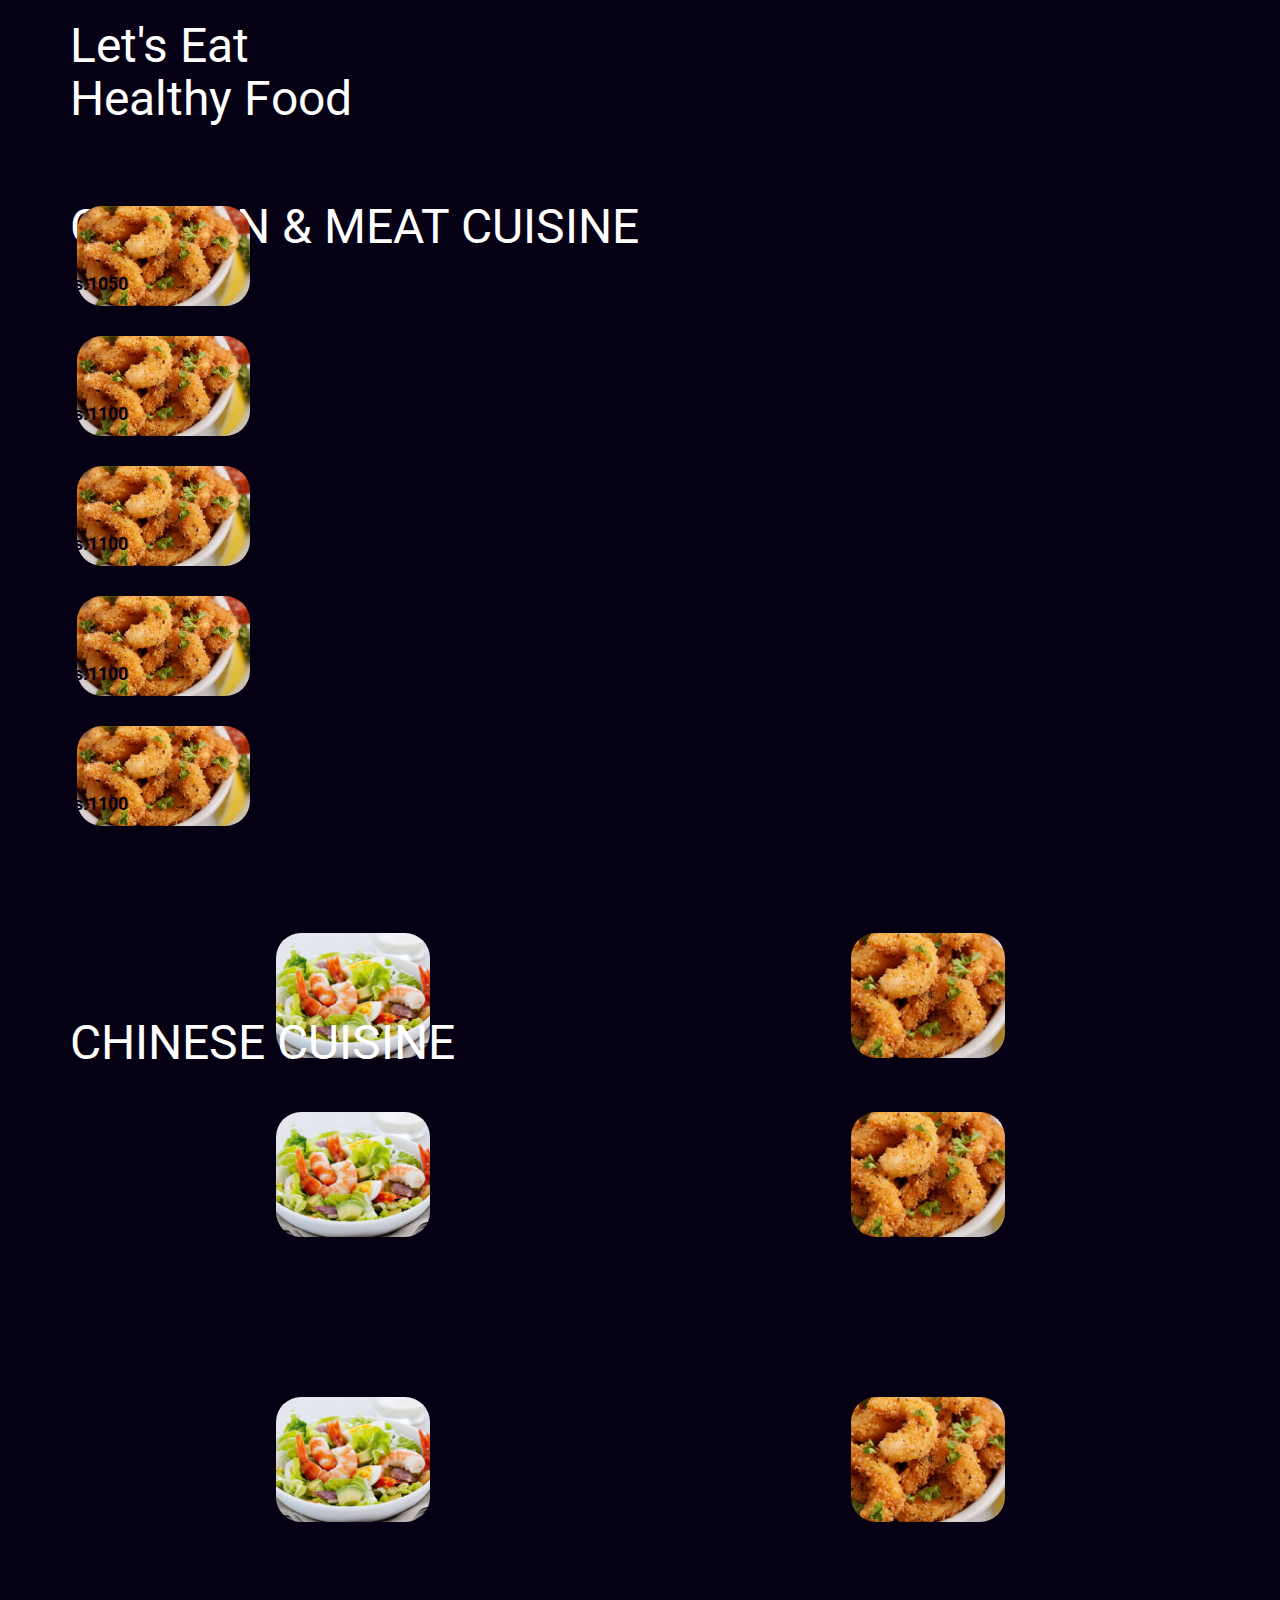
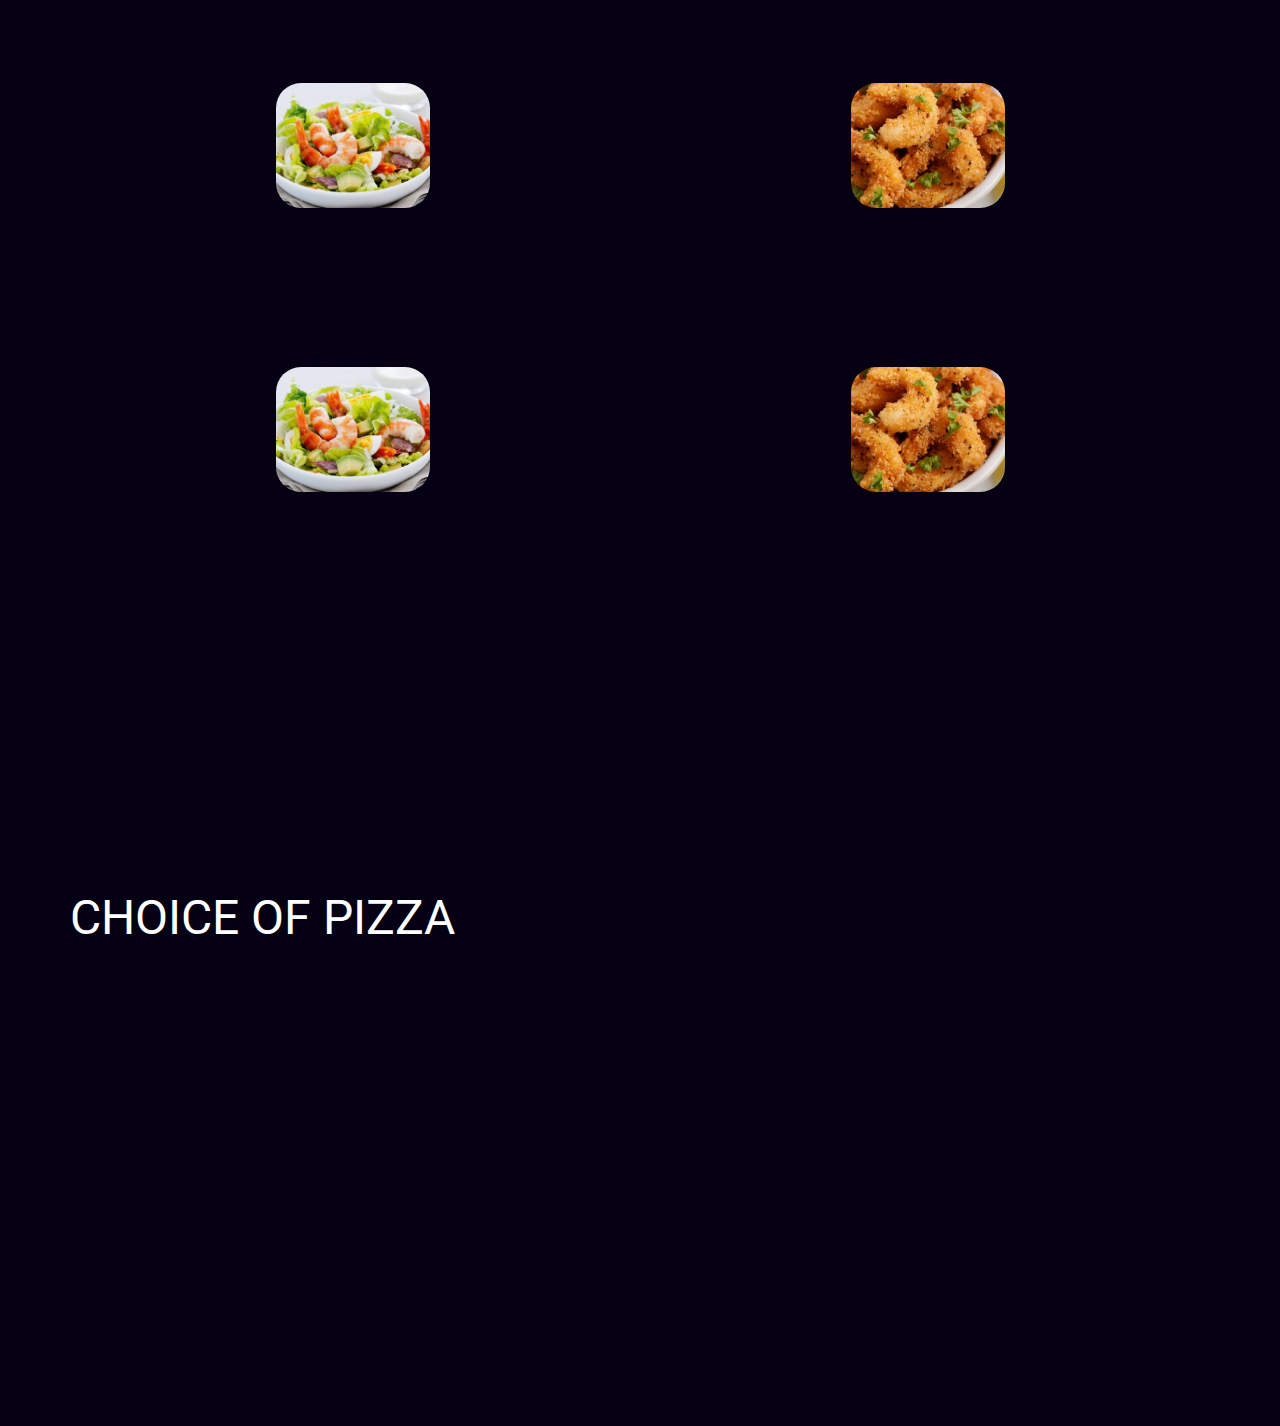
<file: index.html>
<!DOCTYPE html>
<html style="font-size: 16px;">
  <head>
    <meta name="viewport" content="width=device-width, initial-scale=1.0">
    <meta charset="utf-8">
    <meta name="keywords" content="Let&amp;apos;s EatHealthy Food, CAESAR SALAD, HOT APPETIZERS">
    <meta name="description" content="">
    <title>Home</title>
    <link rel="stylesheet" href="nicepage.css" media="screen">
    <link rel="stylesheet" href="popup/popup.css">

<link rel="stylesheet" href="Home.css" media="screen">
    <script class="u-script" type="text/javascript" src="jquery.js" defer=""></script>
    <script class="u-script" type="text/javascript" src="nicepage.js" defer=""></script>
    <meta name="generator" content="Nicepage 4.12.21, nicepage.com">
    <link id="u-theme-google-font" rel="stylesheet" href="https://fonts.googleapis.com/css?family=Roboto:100,100i,300,300i,400,400i,500,500i,700,700i,900,900i|Open+Sans:300,300i,400,400i,500,500i,600,600i,700,700i,800,800i">
    
    
    
    
    
    
    
    
    
    
    
    
    <script type="application/ld+json">{
		"@context": "http://schema.org",
		"@type": "Organization",
		"name": ""
}</script>
    <meta name="theme-color" content="#478ac9">
    <meta property="og:title" content="Home">
    <meta property="og:type" content="website">
  </head>
  <body data-home-page="Home.html" data-home-page-title="Home" class="u-body u-xl-mode">
    <section class="u-clearfix u-custom-color-3 u-section-1" id="sec-f686">
      <div class="u-align-left-xs u-clearfix u-sheet u-valign-middle-xs u-sheet-1">
        <h1 class="u-text u-text-default-xs u-text-1">Let's Eat<br>Healthy Food
        </h1>
      </div>
    </section>
    <section class="u-clearfix u-custom-color-3 u-hidden-lg u-hidden-xl u-section-2" id="sec-236a">
      <div class="u-expanded-width-xs u-gallery u-layout-horizontal u-lightbox u-no-transition u-show-text-on-hover u-gallery-1">
        <div class="u-gallery-inner"><div class="u-border-9 u-border-custom-color-4 u-effect-fade u-effect-hover-liftUp u-gallery-item u-radius-30 u-shape-round u-gallery-item-1" data-href="Home.html#sec-ec70" data-page-id="458612857"><div class="u-back-slide" data-image-width="1200" data-image-height="1200"><img class="u-back-image" src="images/FT-Chicken-Caesar-Salad-SpendWithPennies-4.jpg">
</div><div class="u-align-center-xs u-over-slide u-shading u-over-slide-1"><h3 class="u-gallery-heading" style="width: 64px; margin-right: auto; margin-left: auto;"></h3><p class="u-gallery-text" style="width: 64px; margin-right: auto; margin-left: auto;"></p>
</div>
</div><div class="u-border-9 u-border-custom-color-4 u-effect-fade u-effect-hover-liftUp u-gallery-item u-radius-30 u-shape-round u-gallery-item-2"><div class="u-back-slide" data-image-width="1600" data-image-height="1067"><img class="u-back-image" src="images/prawn-caesar-salad-78263-1.jpeg">
</div><div class="u-align-center-xs u-over-slide u-shading u-over-slide-2"><h3 class="u-gallery-heading" style="width: 116px; margin-right: auto; margin-left: auto;"></h3><p class="u-gallery-text" style="width: 116px; margin-right: auto; margin-left: auto;"></p>
</div>
</div><div class="u-border-9 u-border-custom-color-4 u-effect-fade u-effect-hover-liftUp u-gallery-item u-radius-30 u-shape-round u-gallery-item-3"><div class="u-back-slide" data-image-width="620" data-image-height="330"><img class="u-back-image" src="images/Crisp.Fried.Prawns-620.jpg">
</div><div class="u-align-center-xs u-over-slide u-shading u-over-slide-3"><h3 class="u-gallery-heading" style="width: 155px; margin-right: auto; margin-left: auto;"></h3><p class="u-gallery-text" style="width: 155px; margin-right: auto; margin-left: auto;"></p>
</div>
</div><div class="u-border-9 u-border-custom-color-4 u-effect-fade u-effect-hover-liftUp u-gallery-item u-radius-30 u-shape-round u-gallery-item-4"><div class="u-back-slide" data-image-width="1462" data-image-height="2193"><img class="u-back-image" src="images/tomato-basil-soup-resize-5.jpg">
</div><div class="u-align-center-xs u-over-slide u-shading u-over-slide-4"><h3 class="u-gallery-heading" style="width: 29px; margin-right: auto; margin-left: auto;"></h3><p class="u-gallery-text" style="width: 29px; margin-right: auto; margin-left: auto;"></p>
</div>
</div><div class="u-border-9 u-border-custom-color-4 u-effect-fade u-effect-hover-liftUp u-gallery-item u-radius-30 u-shape-round u-gallery-item-5"><div class="u-back-slide" data-image-width="1200" data-image-height="1800"><img class="u-back-image" src="images/Caesar-Salad-Recipe-3.jpg">
</div><div class="u-align-center-xs u-over-slide u-shading u-over-slide-5"><h3 class="u-gallery-heading" style="width: 29px; margin-right: auto; margin-left: auto;"></h3><p class="u-gallery-text" style="width: 29px; margin-right: auto; margin-left: auto;"></p>
</div>
</div><div class="u-border-9 u-border-custom-color-4 u-effect-fade u-effect-hover-liftUp u-gallery-item u-radius-30 u-shape-round u-gallery-item-6"><div class="u-back-slide"><img class="u-back-image" src="images/default-image-6.jpg">
</div><div class="u-align-center-xs u-over-slide u-shading u-over-slide-6"><h3 class="u-gallery-heading" style="width: 116px; margin-right: auto; margin-left: auto;"></h3><p class="u-gallery-text" style="width: 116px; margin-right: auto; margin-left: auto;"></p>
</div>
</div></div>
        <a class="u-absolute-vcenter u-gallery-nav u-gallery-nav-prev u-grey-70 u-icon-circle u-opacity u-opacity-70 u-spacing-10 u-text-white u-gallery-nav-1" href="#" role="button">
          <span aria-hidden="true">


            <svg viewBox="0 0 451.847 451.847"><path d="M97.141,225.92c0-8.095,3.091-16.192,9.259-22.366L300.689,9.27c12.359-12.359,32.397-12.359,44.751,0
c12.354,12.354,12.354,32.388,0,44.748L173.525,225.92l171.903,171.909c12.354,12.354,12.354,32.391,0,44.744
c-12.354,12.365-32.386,12.365-44.745,0l-194.29-194.281C100.226,242.115,97.141,234.018,97.141,225.92z"></path></svg>


          </span>
          <span class="sr-only">
            <svg viewBox="0 0 451.847 451.847"><path d="M97.141,225.92c0-8.095,3.091-16.192,9.259-22.366L300.689,9.27c12.359-12.359,32.397-12.359,44.751,0
c12.354,12.354,12.354,32.388,0,44.748L173.525,225.92l171.903,171.909c12.354,12.354,12.354,32.391,0,44.744
c-12.354,12.365-32.386,12.365-44.745,0l-194.29-194.281C100.226,242.115,97.141,234.018,97.141,225.92z"></path></svg>
          </span>
        </a>
        <a class="u-absolute-vcenter u-gallery-nav u-gallery-nav-next u-grey-70 u-icon-circle u-opacity u-opacity-70 u-spacing-10 u-text-white u-gallery-nav-2" href="#" role="button">
          <span aria-hidden="true">
            <svg viewBox="0 0 451.846 451.847"><path d="M345.441,248.292L151.154,442.573c-12.359,12.365-32.397,12.365-44.75,0c-12.354-12.354-12.354-32.391,0-44.744
L278.318,225.92L106.409,54.017c-12.354-12.359-12.354-32.394,0-44.748c12.354-12.359,32.391-12.359,44.75,0l194.287,194.284
c6.177,6.18,9.262,14.271,9.262,22.366C354.708,234.018,351.617,242.115,345.441,248.292z"></path></svg>
          </span>
          <span class="sr-only">
            <svg viewBox="0 0 451.846 451.847"><path d="M345.441,248.292L151.154,442.573c-12.359,12.365-32.397,12.365-44.75,0c-12.354-12.354-12.354-32.391,0-44.744
L278.318,225.92L106.409,54.017c-12.354-12.359-12.354-32.394,0-44.748c12.354-12.359,32.391-12.359,44.75,0l194.287,194.284
c6.177,6.18,9.262,14.271,9.262,22.366C354.708,234.018,351.617,242.115,345.441,248.292z"></path></svg>
          </span>
        </a>
      </div>
    </section>
    <section class="u-clearfix u-custom-color-3 u-hidden-lg u-hidden-xl u-section-3" id="sec-c5b0">
      <h1 class="u-text u-text-1">CAESAR SALAD</h1>
      <div class="u-layout-horizontal u-list u-list-1">
        <div class="u-repeater u-repeater-1">
          <a class="u-absolute-vcenter u-gallery-nav u-gallery-nav-prev u-grey-70 u-icon-circle u-opacity u-opacity-70 u-spacing-10 u-text-white u-gallery-nav-1" href="#" role="button">
           
            <span aria-hidden="true">
              <svg viewBox="0 0 451.847 451.847"><path d="M97.141,225.92c0-8.095,3.091-16.192,9.259-22.366L300.689,9.27c12.359-12.359,32.397-12.359,44.751,0
c12.354,12.354,12.354,32.388,0,44.748L173.525,225.92l171.903,171.909c12.354,12.354,12.354,32.391,0,44.744
c-12.354,12.365-32.386,12.365-44.745,0l-194.29-194.281C100.226,242.115,97.141,234.018,97.141,225.92z"></path></svg>
            </span>

            <span class="sr-only">
              <svg viewBox="0 0 451.847 451.847"><path d="M97.141,225.92c0-8.095,3.091-16.192,9.259-22.366L300.689,9.27c12.359-12.359,32.397-12.359,44.751,0
c12.354,12.354,12.354,32.388,0,44.748L173.525,225.92l171.903,171.909c12.354,12.354,12.354,32.391,0,44.744
c-12.354,12.365-32.386,12.365-44.745,0l-194.29-194.281C100.226,242.115,97.141,234.018,97.141,225.92z"></path></svg>
            </span>
          </a>
          <a class="u-absolute-vcenter u-gallery-nav u-gallery-nav-next u-grey-70 u-icon-circle u-opacity u-opacity-70 u-spacing-10 u-text-white u-gallery-nav-2" href="#" role="button">
            <span aria-hidden="true">
              <svg viewBox="0 0 451.846 451.847"><path d="M345.441,248.292L151.154,442.573c-12.359,12.365-32.397,12.365-44.75,0c-12.354-12.354-12.354-32.391,0-44.744
L278.318,225.92L106.409,54.017c-12.354-12.359-12.354-32.394,0-44.748c12.354-12.359,32.391-12.359,44.75,0l194.287,194.284
c6.177,6.18,9.262,14.271,9.262,22.366C354.708,234.018,351.617,242.115,345.441,248.292z"></path></svg>
            </span>
            <span class="sr-only">
              <svg viewBox="0 0 451.846 451.847"><path d="M345.441,248.292L151.154,442.573c-12.359,12.365-32.397,12.365-44.75,0c-12.354-12.354-12.354-32.391,0-44.744
L278.318,225.92L106.409,54.017c-12.354-12.359-12.354-32.394,0-44.748c12.354-12.359,32.391-12.359,44.75,0l194.287,194.284
c6.177,6.18,9.262,14.271,9.262,22.366C354.708,234.018,351.617,242.115,345.441,248.292z"></path></svg>
            </span>  
          </a>
        </div>
      </div>
      <div class="u-align-center-xs u-layout-grid u-list u-list-2">
        <div class="u-repeater u-repeater-2">


          <div class="u-container-style u-list-item u-repeater-item" id="trigger">
            <div class="u-container-layout u-similar-container u-container-layout-1">
              <div class="u-custom-color-4 u-radius-25 u-shape u-shape-round u-shape-1"></div>
              <img class="u-align-left-xs u-image u-image-round u-radius-25 u-image-1" src="images/Crisp.Fried.Prawns-620.jpg" alt="" data-image-width="620" data-image-height="330">
              <h6 class="u-text u-text-custom-color-3 u-text-default-xs u-text-2">Rs.1050</h6>
            </div>
          </div>
<!--popup -->
          <div class="modal__wrapper">
            <div class="modal__container">
                <button class="close">&times;</button>
                <h2 class="lo">CAESAR SALAD</h2>
                <p class="cl">Lorem ipsum dolor sit amet consectetur adipisicing elit. Adipisci molestiae ipsa itaque corporis
                    praesentium numquam ullam dolorem laudantium, fuga nesciunt officia dolorum temporibus facilis velit eos
                </p>
            </div>
        </div>
<!--popup closs-->
          <div class="u-container-style u-list-item u-repeater-item" id="trigger">
            <div class="u-container-layout u-similar-container u-container-layout-2">
              <div class="u-custom-color-4 u-radius-25 u-shape u-shape-round u-shape-2"></div>
              <img class="u-align-left-xs u-image u-image-round u-radius-25 u-image-2" src="images/Crisp.Fried.Prawns-620.jpg" alt="" data-image-width="620" data-image-height="330">
              <h6 class="u-text u-text-custom-color-3 u-text-default-xs u-text-3">Rs.1100</h6>
            </div>
          </div>



          <div class="u-align-left-xs u-container-style u-list-item u-repeater-item">
            <div class="u-container-layout u-similar-container u-container-layout-3">
              <div class="u-custom-color-4 u-radius-25 u-shape u-shape-round u-shape-3"></div>
              <img class="u-align-left-xs u-image u-image-round u-radius-25 u-image-3" src="images/Crisp.Fried.Prawns-620.jpg" alt="" data-image-width="620" data-image-height="330">
              <h6 class="u-text u-text-custom-color-3 u-text-default-xs u-text-4">Rs.1100</h6>
            </div>
          </div>
          <div class="u-align-left-xs u-container-style u-list-item u-repeater-item">
            <div class="u-container-layout u-similar-container u-container-layout-4">
              <div class="u-custom-color-4 u-radius-25 u-shape u-shape-round u-shape-4"></div>
              <img class="u-align-left-xs u-image u-image-round u-radius-25 u-image-4" src="images/Crisp.Fried.Prawns-620.jpg" alt="" data-image-width="620" data-image-height="330">
              <h6 class="u-text u-text-custom-color-3 u-text-default-xs u-text-5">Rs.1100</h6>
            </div>
          </div>
          <div class="u-align-left-xs u-container-style u-list-item u-repeater-item">
            <div class="u-container-layout u-similar-container u-container-layout-5">
              <div class="u-custom-color-4 u-radius-25 u-shape u-shape-round u-shape-5"></div>
              <img class="u-align-left-xs u-image u-image-round u-radius-25 u-image-5" src="images/Crisp.Fried.Prawns-620.jpg" alt="" data-image-width="620" data-image-height="330">
              <h6 class="u-text u-text-custom-color-3 u-text-default-xs u-text-6">Rs.1100</h6>
            </div>
          </div>
          <div class="u-align-left-xs u-container-style u-list-item u-repeater-item">
            <div class="u-container-layout u-similar-container u-container-layout-6">
              <div class="u-custom-color-4 u-radius-25 u-shape u-shape-round u-shape-6"></div>
              <img class="u-align-left-xs u-image u-image-round u-radius-25 u-image-6" src="images/Crisp.Fried.Prawns-620.jpg" alt="" data-image-width="620" data-image-height="330">
              <h6 class="u-text u-text-custom-color-3 u-text-default-xs u-text-7">Rs.1100</h6>
            </div>
          </div>
          <div class="u-align-left-xs u-container-style u-list-item u-repeater-item">
            <div class="u-container-layout u-similar-container u-container-layout-7">
              <div class="u-custom-color-4 u-radius-25 u-shape u-shape-round u-shape-7"></div>
              <img class="u-align-left-xs u-image u-image-round u-radius-25 u-image-7" src="images/Crisp.Fried.Prawns-620.jpg" alt="" data-image-width="620" data-image-height="330">
              <h6 class="u-text u-text-custom-color-3 u-text-default-xs u-text-8">Rs.1100</h6>
            </div>
          </div>
        </div>
      </div>
      <h6 class="u-text u-text-custom-color-3 u-text-9">Greek Sa</h6>
      <h6 class="u-text u-text-custom-color-3 u-text-10">Cream Of<br>Chicken
      </h6>
      <h6 class="u-text u-text-custom-color-3 u-text-11">Chicken and<br>Sweetcorn
      </h6>
      <h6 class="u-text u-text-custom-color-3 u-text-12">Fresh Romaine<br>Salad
      </h6>
      <h6 class="u-text u-text-custom-color-3 u-text-13">with Chicken</h6>
      <h6 class="u-text u-text-custom-color-3 u-text-14">with Prawns</h6>
      <h6 class="u-text u-text-custom-color-3 u-text-15">Fresh Romaine<br>Salad
      </h6>
    </section>
    <section class="u-clearfix u-custom-color-3 u-hidden-lg u-hidden-xl u-section-4" id="sec-5368">
      <div class="u-clearfix u-sheet u-valign-middle-xs u-sheet-1">
        <h1 class="u-text u-text-default-xs u-text-white u-text-1"> HOT APPETIZERS</h1>
        <div class="u-expanded-width u-list u-list-1">
          <div class="u-repeater u-repeater-1">
            <div class="u-container-style u-list-item u-repeater-item">
              <div class="u-container-layout u-similar-container u-container-layout-1">
                <div class="u-custom-color-4 u-expanded-width-xs u-radius-25 u-shape u-shape-round u-shape-1"></div>
                <img class="u-align-center-xs u-image u-image-round u-radius-25 u-image-1" src="images/prawn-caesar-salad-78263-1.jpeg" alt="" data-image-width="1600" data-image-height="1067">
                <h6 class="u-text u-text-custom-color-3 u-text-default-xs u-text-2">with chicken</h6>
                <h6 class="u-text u-text-custom-color-3 u-text-default-xs u-text-3">Rs.1400</h6>
              </div>
            </div>
            <div class="u-container-style u-list-item u-repeater-item">
              <div class="u-container-layout u-similar-container u-container-layout-2">
                <div class="u-custom-color-4 u-expanded-width-xs u-radius-25 u-shape u-shape-round u-shape-2"></div>
                <img class="u-align-center-xs u-image u-image-round u-radius-25 u-image-2" src="images/Crisp.Fried.Prawns-620.jpg" alt="" data-image-width="620" data-image-height="330">
                <h6 class="u-text u-text-custom-color-3 u-text-default-xs u-text-4">with prawns</h6>
                <h6 class="u-text u-text-custom-color-3 u-text-default-xs u-text-5"> Rs.1500</h6>
              </div>
            </div>
          </div>
        </div>
        <div class="u-expanded-width u-list u-list-2">
          <div class="u-repeater u-repeater-2">
            <div class="u-container-style u-list-item u-repeater-item">
              <div class="u-container-layout u-similar-container u-container-layout-3">
                <div class="u-custom-color-4 u-expanded-width-xs u-radius-25 u-shape u-shape-round u-shape-3"></div>
                <img class="u-align-center-xs u-image u-image-round u-radius-25 u-image-3" src="images/prawn-caesar-salad-78263-1.jpeg" alt="" data-image-width="1600" data-image-height="1067">
                <h6 class="u-text u-text-custom-color-3 u-text-default-xs u-text-6">Green Sala​d </h6>
                <h6 class="u-text u-text-custom-color-3 u-text-default-xs u-text-7"> Rs.1250</h6>
              </div>
            </div>
            <div class="u-container-style u-list-item u-repeater-item">
              <div class="u-container-layout u-similar-container u-container-layout-4">
                <div class="u-custom-color-4 u-expanded-width-xs u-radius-25 u-shape u-shape-round u-shape-4"></div>
                <img class="u-align-center-xs u-image u-image-round u-radius-25 u-image-4" src="images/Crisp.Fried.Prawns-620.jpg" alt="" data-image-width="620" data-image-height="330">
                <h6 class="u-text u-text-custom-color-3 u-text-default-xs u-text-8">Oriental Salad</h6>
                <h6 class="u-text u-text-custom-color-3 u-text-default-xs u-text-9"> Rs.900</h6>
              </div>
            </div>
          </div>
        </div>
      </div>
    </section>
    <section class="u-clearfix u-custom-color-3 u-hidden-lg u-hidden-xl u-section-5" id="sec-ec70">
      <div class="u-clearfix u-sheet u-sheet-1">
        <h1 class="u-text u-text-1">SOUP</h1>
        <div class="u-align-center-xs u-layout-grid u-list u-list-1">
          <div class="u-repeater u-repeater-1">
            <div class="u-container-style u-list-item u-repeater-item">
              <div class="u-container-layout u-similar-container u-container-layout-1">
                <div class="u-custom-color-4 u-radius-25 u-shape u-shape-round u-shape-1"></div>
                <img class="u-align-left-xs u-image u-image-round u-radius-25 u-image-1" src="images/Crisp.Fried.Prawns-620.jpg" alt="" data-image-width="620" data-image-height="330">
                <h6 class="u-text u-text-custom-color-3 u-text-default-xs u-text-2">Rs.1050</h6>
              </div>
            </div>
            <div class="u-container-style u-list-item u-repeater-item">
              <div class="u-container-layout u-similar-container u-container-layout-2">
                <div class="u-custom-color-4 u-radius-25 u-shape u-shape-round u-shape-2"></div>
                <img class="u-align-left-xs u-image u-image-round u-radius-25 u-image-2" src="images/Crisp.Fried.Prawns-620.jpg" alt="" data-image-width="620" data-image-height="330">
                <h6 class="u-text u-text-custom-color-3 u-text-default-xs u-text-3">Rs.1100</h6>
              </div>
            </div>
            <div class="u-align-left-xs u-container-style u-list-item u-repeater-item">
              <div class="u-container-layout u-similar-container u-container-layout-3">
                <div class="u-custom-color-4 u-radius-25 u-shape u-shape-round u-shape-3"></div>
                <img class="u-align-left-xs u-image u-image-round u-radius-25 u-image-3" src="images/Crisp.Fried.Prawns-620.jpg" alt="" data-image-width="620" data-image-height="330">
                <h6 class="u-text u-text-custom-color-3 u-text-default-xs u-text-4">Rs.1100</h6>
              </div>
            </div>
            <div class="u-align-left-xs u-container-style u-list-item u-repeater-item">
              <div class="u-container-layout u-similar-container u-container-layout-4">
                <div class="u-custom-color-4 u-radius-25 u-shape u-shape-round u-shape-4"></div>
                <img class="u-align-left-xs u-image u-image-round u-radius-25 u-image-4" src="images/Crisp.Fried.Prawns-620.jpg" alt="" data-image-width="620" data-image-height="330">
                <h6 class="u-text u-text-custom-color-3 u-text-default-xs u-text-5">Rs.1100</h6>
              </div>
            </div>
            <div class="u-align-left-xs u-container-style u-list-item u-repeater-item">
              <div class="u-container-layout u-similar-container u-container-layout-5">
                <div class="u-custom-color-4 u-radius-25 u-shape u-shape-round u-shape-5"></div>
                <img class="u-align-left-xs u-image u-image-round u-radius-25 u-image-5" src="images/Crisp.Fried.Prawns-620.jpg" alt="" data-image-width="620" data-image-height="330">
                <h6 class="u-text u-text-custom-color-3 u-text-default-xs u-text-6">Rs.1100</h6>
              </div>
            </div>
            <div class="u-align-left-xs u-container-style u-list-item u-repeater-item">
              <div class="u-container-layout u-similar-container u-container-layout-6">
                <div class="u-custom-color-4 u-radius-25 u-shape u-shape-round u-shape-6"></div>
                <img class="u-align-left-xs u-image u-image-round u-radius-25 u-image-6" src="images/Crisp.Fried.Prawns-620.jpg" alt="" data-image-width="620" data-image-height="330">
                <h6 class="u-text u-text-custom-color-3 u-text-default-xs u-text-7">Rs.1100</h6>
              </div>
            </div>
          </div>
        </div>
      </div>
    </section>
    <section class="u-clearfix u-custom-color-3 u-hidden-lg u-hidden-xl u-section-6" id="sec-18f6">
      <div class="u-clearfix u-sheet u-sheet-1">
        <div class="u-align-center-xs u-layout-grid u-list u-list-1">
          <div class="u-repeater u-repeater-1">
            <div class="u-container-style u-list-item u-repeater-item">
              <div class="u-container-layout u-similar-container u-container-layout-1">
                <div class="u-custom-color-4 u-radius-25 u-shape u-shape-round u-shape-1"></div>
                <img class="u-align-left-xs u-image u-image-round u-radius-25 u-image-1" src="images/Crisp.Fried.Prawns-620.jpg" alt="" data-image-width="620" data-image-height="330">
                <h6 class="u-text u-text-custom-color-3 u-text-default-xs u-text-1">Rs.1050</h6>
              </div>
            </div>
            <div class="u-container-style u-list-item u-repeater-item">
              <div class="u-container-layout u-similar-container u-container-layout-2">
                <div class="u-custom-color-4 u-radius-25 u-shape u-shape-round u-shape-2"></div>
                <img class="u-align-left-xs u-image u-image-round u-radius-25 u-image-2" src="images/Crisp.Fried.Prawns-620.jpg" alt="" data-image-width="620" data-image-height="330">
                <h6 class="u-text u-text-custom-color-3 u-text-default-xs u-text-2">Rs.1100</h6>
              </div>
            </div>
            <div class="u-align-left-xs u-container-style u-list-item u-repeater-item">
              <div class="u-container-layout u-similar-container u-container-layout-3">
                <div class="u-custom-color-4 u-radius-25 u-shape u-shape-round u-shape-3"></div>
                <img class="u-align-left-xs u-image u-image-round u-radius-25 u-image-3" src="images/Crisp.Fried.Prawns-620.jpg" alt="" data-image-width="620" data-image-height="330">
                <h6 class="u-text u-text-custom-color-3 u-text-default-xs u-text-3">Rs.1100</h6>
              </div>
            </div>
            <div class="u-align-left-xs u-container-style u-list-item u-repeater-item">
              <div class="u-container-layout u-similar-container u-container-layout-4">
                <div class="u-custom-color-4 u-radius-25 u-shape u-shape-round u-shape-4"></div>
                <img class="u-align-left-xs u-image u-image-round u-radius-25 u-image-4" src="images/Crisp.Fried.Prawns-620.jpg" alt="" data-image-width="620" data-image-height="330">
                <h6 class="u-text u-text-custom-color-3 u-text-default-xs u-text-4">Rs.1100</h6>
              </div>
            </div>
            <div class="u-align-left-xs u-container-style u-list-item u-repeater-item">
              <div class="u-container-layout u-similar-container u-container-layout-5">
                <div class="u-custom-color-4 u-radius-25 u-shape u-shape-round u-shape-5"></div>
                <img class="u-align-left-xs u-image u-image-round u-radius-25 u-image-5" src="images/Crisp.Fried.Prawns-620.jpg" alt="" data-image-width="620" data-image-height="330">
                <h6 class="u-text u-text-custom-color-3 u-text-default-xs u-text-5">Rs.1100</h6>
              </div>
            </div>
          </div>
        </div>
        <h1 class="u-text u-text-6">SANDWICHES<br>
        </h1>
      </div>
    </section>
    <section class="u-clearfix u-hidden-lg u-hidden-xl u-image u-section-7" id="sec-5123" data-image-width="1600" data-image-height="1067">
      <div class="u-clearfix u-sheet u-sheet-1">
        <h1 class="u-align-left-xs u-text u-text-white u-text-1">BURGERS</h1>
        <div class="u-custom-color-5 u-expanded-width-xs u-radius-25 u-shape u-shape-round u-shape-1"></div>
        <div class="u-custom-color-5 u-expanded-width-xs u-radius-25 u-shape u-shape-round u-shape-2"></div>
        <h6 class="u-align-left-xs u-text u-text-white u-text-2">Beef Burger</h6>
        <h6 class="u-align-left-xs u-text u-text-white u-text-3">Chicken Burger</h6>
        <h6 class="u-align-center-xs u-text u-text-white u-text-4">Rs.1300</h6>
        <h6 class="u-align-center-xs u-text u-text-white u-text-5">Rs.1300</h6>
      </div>
    </section>
    <section class="u-clearfix u-custom-color-3 u-hidden-lg u-hidden-xl u-section-8" id="sec-a5ab">
      <div class="u-clearfix u-sheet u-sheet-1">
        <h1 class="u-text u-text-1">MAIN SEAFOOD CUISINE</h1>
        <div class="u-expanded-width u-list u-list-1">
          <div class="u-repeater u-repeater-1">
            <div class="u-container-style u-list-item u-repeater-item">
              <div class="u-container-layout u-similar-container u-container-layout-1">
                <div class="u-custom-color-4 u-expanded-width-xs u-radius-25 u-shape u-shape-round u-shape-1"></div>
                <img class="u-align-center-xs u-image u-image-round u-radius-25 u-image-1" src="images/prawn-caesar-salad-78263-1.jpeg" alt="" data-image-width="1600" data-image-height="1067">
                <h6 class="u-align-center-xs u-text u-text-custom-color-3 u-text-default-xs u-text-2">Ciabatta Gratin<br>Hawaii
                </h6>
                <h6 class="u-text u-text-custom-color-3 u-text-default-xs u-text-3">Rs.1300</h6>
              </div>
            </div>
            <div class="u-container-style u-list-item u-repeater-item">
              <div class="u-container-layout u-similar-container u-container-layout-2">
                <div class="u-custom-color-4 u-expanded-width-xs u-radius-25 u-shape u-shape-round u-shape-2"></div>
                <img class="u-align-center-xs u-image u-image-round u-radius-25 u-image-2" src="images/Crisp.Fried.Prawns-620.jpg" alt="" data-image-width="620" data-image-height="330">
                <h6 class="u-align-center-xs u-text u-text-custom-color-3 u-text-default-xs u-text-4">Grilled Tuna<br>Panini
                </h6>
                <h6 class="u-text u-text-custom-color-3 u-text-default-xs u-text-5"> Rs.1300</h6>
              </div>
            </div>
          </div>
        </div>
        <div class="u-expanded-width u-list u-list-2">
          <div class="u-repeater u-repeater-2">
            <div class="u-container-style u-list-item u-repeater-item">
              <div class="u-container-layout u-similar-container u-container-layout-3">
                <div class="u-custom-color-4 u-expanded-width-xs u-radius-25 u-shape u-shape-round u-shape-3"></div>
                <img class="u-align-center-xs u-image u-image-round u-radius-25 u-image-3" src="images/prawn-caesar-salad-78263-1.jpeg" alt="" data-image-width="1600" data-image-height="1067">
                <h6 class="u-align-center-xs u-text u-text-custom-color-3 u-text-default-xs u-text-6"> Grilled Chicken<br>Panini
                </h6>
                <h6 class="u-text u-text-custom-color-3 u-text-default-xs u-text-7">Rs.1300</h6>
              </div>
            </div>
            <div class="u-container-style u-list-item u-repeater-item">
              <div class="u-container-layout u-similar-container u-container-layout-4">
                <div class="u-custom-color-4 u-expanded-width-xs u-radius-25 u-shape u-shape-round u-shape-4"></div>
                <img class="u-align-center-xs u-image u-image-round u-radius-25 u-image-4" src="images/Crisp.Fried.Prawns-620.jpg" alt="" data-image-width="620" data-image-height="330">
                <h6 class="u-align-center-xs u-text u-text-custom-color-3 u-text-default-xs u-text-8">Paradise Club<br>Sandwich
                </h6>
                <h6 class="u-text u-text-custom-color-3 u-text-default-xs u-text-9"> Rs.1350</h6>
              </div>
            </div>
          </div>
        </div>
        <div class="u-expanded-width u-list u-list-3">
          <div class="u-repeater u-repeater-3">
            <div class="u-container-style u-list-item u-repeater-item">
              <div class="u-container-layout u-similar-container u-container-layout-5">
                <div class="u-custom-color-4 u-expanded-width-xs u-radius-25 u-shape u-shape-round u-shape-5"></div>
                <img class="u-align-center-xs u-image u-image-round u-radius-25 u-image-5" src="images/prawn-caesar-salad-78263-1.jpeg" alt="" data-image-width="1600" data-image-height="1067">
                <h6 class="u-align-center-xs u-text u-text-custom-color-3 u-text-default-xs u-text-10">Grilled Vegetables<br>Panini
                </h6>
                <h6 class="u-text u-text-custom-color-3 u-text-default-xs u-text-11">Rs.1300</h6>
              </div>
            </div>
            <div class="u-container-style u-list-item u-repeater-item">
              <div class="u-container-layout u-similar-container u-container-layout-6">
                <div class="u-custom-color-4 u-expanded-width-xs u-radius-25 u-shape u-shape-round u-shape-6"></div>
                <img class="u-align-center-xs u-image u-image-round u-radius-25 u-image-6" src="images/Crisp.Fried.Prawns-620.jpg" alt="" data-image-width="620" data-image-height="330">
                <h6 class="u-align-center-xs u-text u-text-custom-color-3 u-text-default-xs u-text-12">Paradise Club<br>Sandwich
                </h6>
                <h6 class="u-text u-text-custom-color-3 u-text-default-xs u-text-13"> Rs.1350</h6>
              </div>
            </div>
          </div>
        </div>
        <div class="u-expanded-width u-list u-list-4">
          <div class="u-repeater u-repeater-4">
            <div class="u-container-style u-list-item u-repeater-item">
              <div class="u-container-layout u-similar-container u-container-layout-7">
                <div class="u-custom-color-4 u-expanded-width-xs u-radius-25 u-shape u-shape-round u-shape-7"></div>
                <img class="u-align-center-xs u-image u-image-round u-radius-25 u-image-7" src="images/prawn-caesar-salad-78263-1.jpeg" alt="" data-image-width="1600" data-image-height="1067">
                <h6 class="u-align-center-xs u-text u-text-custom-color-3 u-text-default-xs u-text-14">Grilled Vegetables<br>Panini
                </h6>
                <h6 class="u-text u-text-custom-color-3 u-text-default-xs u-text-15">Rs.1300</h6>
              </div>
            </div>
            <div class="u-container-style u-list-item u-repeater-item">
              <div class="u-container-layout u-similar-container u-container-layout-8">
                <div class="u-custom-color-4 u-expanded-width-xs u-radius-25 u-shape u-shape-round u-shape-8"></div>
                <img class="u-align-center-xs u-image u-image-round u-radius-25 u-image-8" src="images/Crisp.Fried.Prawns-620.jpg" alt="" data-image-width="620" data-image-height="330">
                <h6 class="u-align-center-xs u-text u-text-custom-color-3 u-text-default-xs u-text-16">Paradise Club<br>Sandwich
                </h6>
                <h6 class="u-text u-text-custom-color-3 u-text-default-xs u-text-17"> Rs.1350</h6>
              </div>
            </div>
          </div>
        </div>
        <div class="u-expanded-width u-list u-list-5">
          <div class="u-repeater u-repeater-5">
            <div class="u-container-style u-list-item u-repeater-item">
              <div class="u-container-layout u-similar-container u-container-layout-9">
                <div class="u-custom-color-4 u-expanded-width-xs u-radius-25 u-shape u-shape-round u-shape-9"></div>
                <img class="u-align-center-xs u-image u-image-round u-radius-25 u-image-9" src="images/prawn-caesar-salad-78263-1.jpeg" alt="" data-image-width="1600" data-image-height="1067">
                <h6 class="u-align-center-xs u-text u-text-custom-color-3 u-text-default-xs u-text-18">Grilled Vegetables<br>Panini
                </h6>
                <h6 class="u-text u-text-custom-color-3 u-text-default-xs u-text-19">Rs.1300</h6>
              </div>
            </div>
            <div class="u-container-style u-list-item u-repeater-item">
              <div class="u-container-layout u-similar-container u-container-layout-10">
                <div class="u-custom-color-4 u-expanded-width-xs u-radius-25 u-shape u-shape-round u-shape-10"></div>
                <img class="u-align-center-xs u-image u-image-round u-radius-25 u-image-10" src="images/Crisp.Fried.Prawns-620.jpg" alt="" data-image-width="620" data-image-height="330">
                <h6 class="u-align-center-xs u-text u-text-custom-color-3 u-text-default-xs u-text-20">Paradise Club<br>Sandwich
                </h6>
                <h6 class="u-text u-text-custom-color-3 u-text-default-xs u-text-21"> Rs.1350</h6>
              </div>
            </div>
          </div>
        </div>
        <div class="u-expanded-width u-list u-list-6">
          <div class="u-repeater u-repeater-6">
            <div class="u-container-style u-list-item u-repeater-item">
              <div class="u-container-layout u-similar-container u-container-layout-11">
                <div class="u-custom-color-4 u-expanded-width-xs u-radius-25 u-shape u-shape-round u-shape-11"></div>
                <img class="u-align-center-xs u-image u-image-round u-radius-25 u-image-11" src="images/prawn-caesar-salad-78263-1.jpeg" alt="" data-image-width="1600" data-image-height="1067">
                <h6 class="u-align-center-xs u-text u-text-custom-color-3 u-text-default-xs u-text-22">Grilled Vegetables<br>Panini
                </h6>
                <h6 class="u-text u-text-custom-color-3 u-text-default-xs u-text-23">Rs.1300</h6>
              </div>
            </div>
            <div class="u-container-style u-list-item u-repeater-item">
              <div class="u-container-layout u-similar-container u-container-layout-12">
                <div class="u-custom-color-4 u-expanded-width-xs u-radius-25 u-shape u-shape-round u-shape-12"></div>
                <img class="u-align-center-xs u-image u-image-round u-radius-25 u-image-12" src="images/Crisp.Fried.Prawns-620.jpg" alt="" data-image-width="620" data-image-height="330">
                <h6 class="u-align-center-xs u-text u-text-custom-color-3 u-text-default-xs u-text-24">Paradise Club<br>Sandwich
                </h6>
                <h6 class="u-text u-text-custom-color-3 u-text-default-xs u-text-25"> Rs.1350</h6>
              </div>
            </div>
          </div>
        </div>
      </div>
    </section>
    <section class="u-clearfix u-custom-color-3 u-section-9" id="sec-a04d">
      <div class="u-clearfix u-sheet u-sheet-1">
        <h1 class="u-text u-text-1">CHICKEN &amp; MEAT CUISINE</h1>
        <div class="u-align-center-xs u-layout-grid u-list u-list-1">
          <div class="u-repeater u-repeater-1">
            <div class="u-container-style u-list-item u-repeater-item">
              <div class="u-container-layout u-similar-container u-container-layout-1">
                <div class="u-custom-color-4 u-radius-25 u-shape u-shape-round u-shape-1"></div>
                <img class="u-align-left-xs u-image u-image-round u-radius-25 u-image-1" src="images/Crisp.Fried.Prawns-620.jpg" alt="" data-image-width="620" data-image-height="330">
                <h6 class="u-text u-text-custom-color-3 u-text-default-xs u-text-2">Rs.1050</h6>
              </div>
            </div>
            <div class="u-container-style u-list-item u-repeater-item">
              <div class="u-container-layout u-similar-container u-container-layout-2">
                <div class="u-custom-color-4 u-radius-25 u-shape u-shape-round u-shape-2"></div>
                <img class="u-align-left-xs u-image u-image-round u-radius-25 u-image-2" src="images/Crisp.Fried.Prawns-620.jpg" alt="" data-image-width="620" data-image-height="330">
                <h6 class="u-text u-text-custom-color-3 u-text-default-xs u-text-3">Rs.1100</h6>
              </div>
            </div>
            <div class="u-align-left-xs u-container-style u-list-item u-repeater-item">
              <div class="u-container-layout u-similar-container u-container-layout-3">
                <div class="u-custom-color-4 u-radius-25 u-shape u-shape-round u-shape-3"></div>
                <img class="u-align-left-xs u-image u-image-round u-radius-25 u-image-3" src="images/Crisp.Fried.Prawns-620.jpg" alt="" data-image-width="620" data-image-height="330">
                <h6 class="u-text u-text-custom-color-3 u-text-default-xs u-text-4">Rs.1100</h6>
              </div>
            </div>
            <div class="u-align-left-xs u-container-style u-list-item u-repeater-item">
              <div class="u-container-layout u-similar-container u-container-layout-4">
                <div class="u-custom-color-4 u-radius-25 u-shape u-shape-round u-shape-4"></div>
                <img class="u-align-left-xs u-image u-image-round u-radius-25 u-image-4" src="images/Crisp.Fried.Prawns-620.jpg" alt="" data-image-width="620" data-image-height="330">
                <h6 class="u-text u-text-custom-color-3 u-text-default-xs u-text-5">Rs.1100</h6>
              </div>
            </div>
            <div class="u-align-left-xs u-container-style u-list-item u-repeater-item">
              <div class="u-container-layout u-similar-container u-container-layout-5">
                <div class="u-custom-color-4 u-radius-25 u-shape u-shape-round u-shape-5"></div>
                <img class="u-align-left-xs u-image u-image-round u-radius-25 u-image-5" src="images/Crisp.Fried.Prawns-620.jpg" alt="" data-image-width="620" data-image-height="330">
                <h6 class="u-text u-text-custom-color-3 u-text-default-xs u-text-6">Rs.1100</h6>
              </div>
            </div>
          </div>
        </div>
      </div>
    </section>
    <section class="u-clearfix u-custom-color-3 u-section-10" id="sec-97fa">
      <div class="u-clearfix u-sheet u-valign-middle-xs u-sheet-1">
        <div class="u-expanded-width u-list u-list-1">
          <div class="u-repeater u-repeater-1">
            <div class="u-container-style u-list-item u-repeater-item">
              <div class="u-container-layout u-similar-container u-container-layout-1">
                <div class="u-custom-color-4 u-expanded-width-xs u-radius-25 u-shape u-shape-round u-shape-1"></div>
                <img class="u-align-center-xs u-image u-image-round u-radius-25 u-image-1" src="images/prawn-caesar-salad-78263-1.jpeg" alt="" data-image-width="1600" data-image-height="1067">
                <h6 class="u-align-center-xs u-text u-text-custom-color-3 u-text-default-xs u-text-1">Grilled Vegetables<br>Panini
                </h6>
                <h6 class="u-text u-text-custom-color-3 u-text-default-xs u-text-2">Rs.1300</h6>
              </div>
            </div>
            <div class="u-container-style u-list-item u-repeater-item">
              <div class="u-container-layout u-similar-container u-container-layout-2">
                <div class="u-custom-color-4 u-expanded-width-xs u-radius-25 u-shape u-shape-round u-shape-2"></div>
                <img class="u-align-center-xs u-image u-image-round u-radius-25 u-image-2" src="images/Crisp.Fried.Prawns-620.jpg" alt="" data-image-width="620" data-image-height="330">
                <h6 class="u-align-center-xs u-text u-text-custom-color-3 u-text-default-xs u-text-3">Paradise Club<br>Sandwich
                </h6>
                <h6 class="u-text u-text-custom-color-3 u-text-default-xs u-text-4"> Rs.1350</h6>
              </div>
            </div>
          </div>
        </div>
        <h1 class="u-text u-text-5">CHINESE CUISINE</h1>
        <div class="u-expanded-width u-list u-list-2">
          <div class="u-repeater u-repeater-2">
            <div class="u-container-style u-list-item u-repeater-item">
              <div class="u-container-layout u-similar-container u-container-layout-3">
                <div class="u-custom-color-4 u-expanded-width-xs u-radius-25 u-shape u-shape-round u-shape-3"></div>
                <img class="u-align-center-xs u-image u-image-round u-radius-25 u-image-3" src="images/prawn-caesar-salad-78263-1.jpeg" alt="" data-image-width="1600" data-image-height="1067">
                <h6 class="u-align-center-xs u-text u-text-custom-color-3 u-text-default-xs u-text-6">Grilled Vegetables<br>Panini
                </h6>
                <h6 class="u-text u-text-custom-color-3 u-text-default-xs u-text-7">Rs.1300</h6>
              </div>
            </div>
            <div class="u-container-style u-list-item u-repeater-item">
              <div class="u-container-layout u-similar-container u-container-layout-4">
                <div class="u-custom-color-4 u-expanded-width-xs u-radius-25 u-shape u-shape-round u-shape-4"></div>
                <img class="u-align-center-xs u-image u-image-round u-radius-25 u-image-4" src="images/Crisp.Fried.Prawns-620.jpg" alt="" data-image-width="620" data-image-height="330">
                <h6 class="u-align-center-xs u-text u-text-custom-color-3 u-text-default-xs u-text-8">Paradise Club<br>Sandwich
                </h6>
                <h6 class="u-text u-text-custom-color-3 u-text-default-xs u-text-9"> Rs.1350</h6>
              </div>
            </div>
          </div>
        </div>
        <div class="u-expanded-width u-list u-list-3">
          <div class="u-repeater u-repeater-3">
            <div class="u-container-style u-list-item u-repeater-item">
              <div class="u-container-layout u-similar-container u-container-layout-5">
                <div class="u-custom-color-4 u-expanded-width-xs u-radius-25 u-shape u-shape-round u-shape-5"></div>
                <img class="u-align-center-xs u-image u-image-round u-radius-25 u-image-5" src="images/prawn-caesar-salad-78263-1.jpeg" alt="" data-image-width="1600" data-image-height="1067">
                <h6 class="u-align-center-xs u-text u-text-custom-color-3 u-text-default-xs u-text-10">Grilled Vegetables<br>Panini
                </h6>
                <h6 class="u-text u-text-custom-color-3 u-text-default-xs u-text-11">Rs.1300</h6>
              </div>
            </div>
            <div class="u-container-style u-list-item u-repeater-item">
              <div class="u-container-layout u-similar-container u-container-layout-6">
                <div class="u-custom-color-4 u-expanded-width-xs u-radius-25 u-shape u-shape-round u-shape-6"></div>
                <img class="u-align-center-xs u-image u-image-round u-radius-25 u-image-6" src="images/Crisp.Fried.Prawns-620.jpg" alt="" data-image-width="620" data-image-height="330">
                <h6 class="u-align-center-xs u-text u-text-custom-color-3 u-text-default-xs u-text-12">Paradise Club<br>Sandwich
                </h6>
                <h6 class="u-text u-text-custom-color-3 u-text-default-xs u-text-13"> Rs.1350</h6>
              </div>
            </div>
          </div>
        </div>
        <div class="u-expanded-width u-list u-list-4">
          <div class="u-repeater u-repeater-4">
            <div class="u-container-style u-list-item u-repeater-item">
              <div class="u-container-layout u-similar-container u-container-layout-7">
                <div class="u-custom-color-4 u-expanded-width-xs u-radius-25 u-shape u-shape-round u-shape-7"></div>
                <img class="u-align-center-xs u-image u-image-round u-radius-25 u-image-7" src="images/prawn-caesar-salad-78263-1.jpeg" alt="" data-image-width="1600" data-image-height="1067">
                <h6 class="u-align-center-xs u-text u-text-custom-color-3 u-text-default-xs u-text-14">Grilled Vegetables<br>Panini
                </h6>
                <h6 class="u-text u-text-custom-color-3 u-text-default-xs u-text-15">Rs.1300</h6>
              </div>
            </div>
            <div class="u-container-style u-list-item u-repeater-item">
              <div class="u-container-layout u-similar-container u-container-layout-8">
                <div class="u-custom-color-4 u-expanded-width-xs u-radius-25 u-shape u-shape-round u-shape-8"></div>
                <img class="u-align-center-xs u-image u-image-round u-radius-25 u-image-8" src="images/Crisp.Fried.Prawns-620.jpg" alt="" data-image-width="620" data-image-height="330">
                <h6 class="u-align-center-xs u-text u-text-custom-color-3 u-text-default-xs u-text-16">Paradise Club<br>Sandwich
                </h6>
                <h6 class="u-text u-text-custom-color-3 u-text-default-xs u-text-17"> Rs.1350</h6>
              </div>
            </div>
          </div>
        </div>
        <div class="u-expanded-width u-list u-list-5">
          <div class="u-repeater u-repeater-5">
            <div class="u-container-style u-list-item u-repeater-item">
              <div class="u-container-layout u-similar-container u-container-layout-9">
                <div class="u-custom-color-4 u-expanded-width-xs u-radius-25 u-shape u-shape-round u-shape-9"></div>
                <img class="u-align-center-xs u-image u-image-round u-radius-25 u-image-9" src="images/prawn-caesar-salad-78263-1.jpeg" alt="" data-image-width="1600" data-image-height="1067">
                <h6 class="u-align-center-xs u-text u-text-custom-color-3 u-text-default-xs u-text-18">Grilled Vegetables<br>Panini
                </h6>
                <h6 class="u-text u-text-custom-color-3 u-text-default-xs u-text-19">Rs.1300</h6>
              </div>
            </div>
            <div class="u-container-style u-list-item u-repeater-item">
              <div class="u-container-layout u-similar-container u-container-layout-10">
                <div class="u-custom-color-4 u-expanded-width-xs u-radius-25 u-shape u-shape-round u-shape-10"></div>
                <img class="u-align-center-xs u-image u-image-round u-radius-25 u-image-10" src="images/Crisp.Fried.Prawns-620.jpg" alt="" data-image-width="620" data-image-height="330">
                <h6 class="u-align-center-xs u-text u-text-custom-color-3 u-text-default-xs u-text-20">Paradise Club<br>Sandwich
                </h6>
                <h6 class="u-text u-text-custom-color-3 u-text-default-xs u-text-21"> Rs.1350</h6>
              </div>
            </div>
          </div>
        </div>
      </div>
    </section>
    <section class="u-clearfix u-custom-color-3 u-section-11" id="sec-4747">
      <div class="u-clearfix u-sheet u-sheet-1">
        <h1 class="u-text u-text-1">CHOICE OF PIZZA</h1>
      </div>
    
    <script src="popup/app.js"></script>
  </body>
</html>
</file>
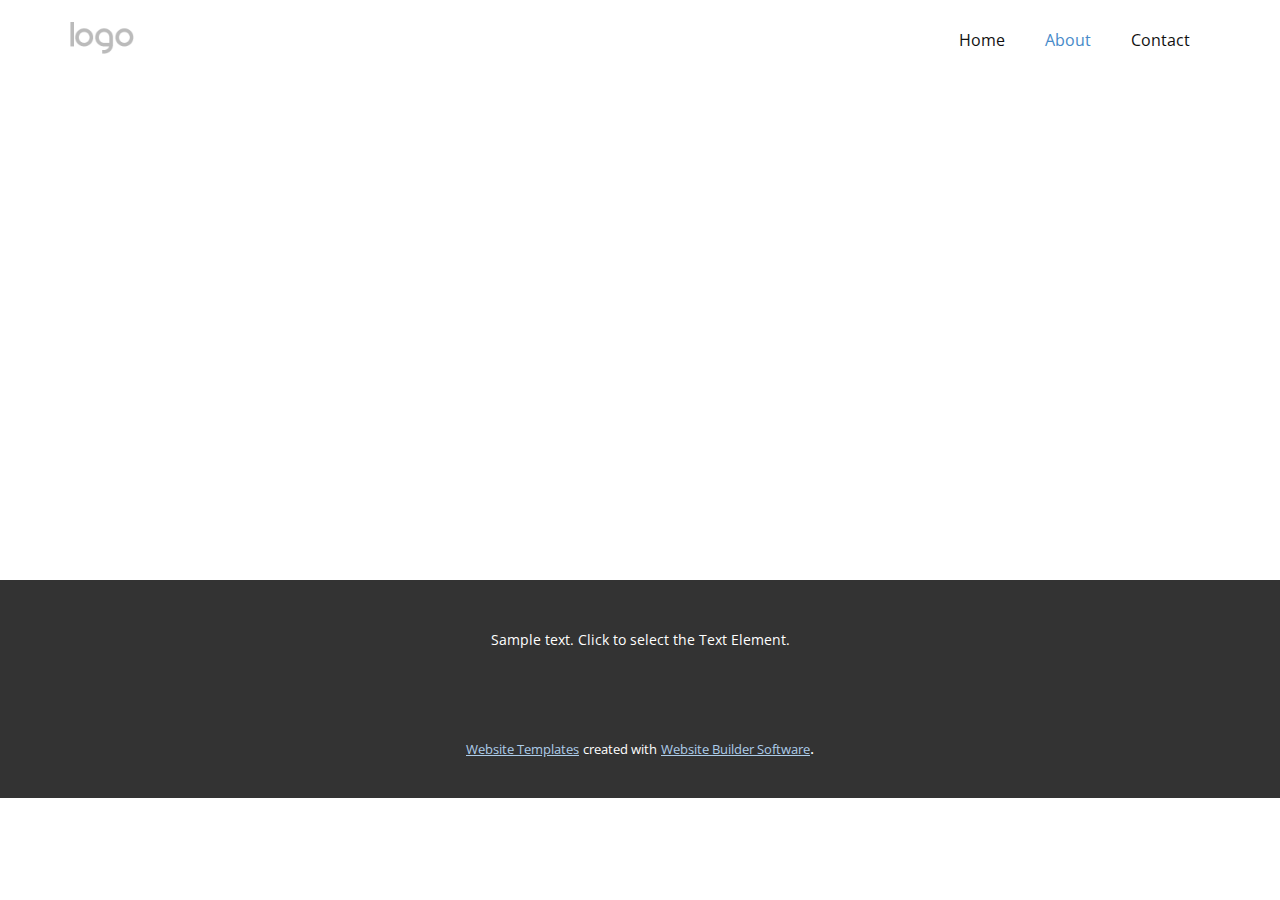
<file: About.html>
<!DOCTYPE html>
<html style="font-size: 16px;">
  <head>
    <meta name="viewport" content="width=device-width, initial-scale=1.0">
    <meta charset="utf-8">
    <meta name="keywords" content="">
    <meta name="description" content="">
    <title>About</title>
    <link rel="stylesheet" href="nicepage.css" media="screen">
<link rel="stylesheet" href="About.css" media="screen">
    <script class="u-script" type="text/javascript" src="jquery.js" defer=""></script>
    <script class="u-script" type="text/javascript" src="nicepage.js" defer=""></script>
    <meta name="generator" content="Nicepage 4.12.21, nicepage.com">
    <link id="u-theme-google-font" rel="stylesheet" href="https://fonts.googleapis.com/css?family=Roboto:100,100i,300,300i,400,400i,500,500i,700,700i,900,900i|Open+Sans:300,300i,400,400i,500,500i,600,600i,700,700i,800,800i">
    
    
    <script type="application/ld+json">{
		"@context": "http://schema.org",
		"@type": "Organization",
		"name": "",
		"logo": "images/default-logo.png"
}</script>
    <meta name="theme-color" content="#478ac9">
    <meta property="og:title" content="About">
    <meta property="og:type" content="website">
  </head>
  <body class="u-body u-xl-mode"><header class="u-clearfix u-header u-header" id="sec-ce23"><div class="u-clearfix u-sheet u-valign-middle u-sheet-1">
        <a href="https://nicepage.com" class="u-image u-logo u-image-1">
          <img src="images/default-logo.png" class="u-logo-image u-logo-image-1">
        </a>
        <nav class="u-menu u-menu-dropdown u-offcanvas u-menu-1">
          <div class="menu-collapse" style="font-size: 1rem; letter-spacing: 0px;">
            <a class="u-button-style u-custom-left-right-menu-spacing u-custom-padding-bottom u-custom-top-bottom-menu-spacing u-nav-link u-text-active-palette-1-base u-text-hover-palette-2-base" href="#">
              <svg class="u-svg-link" viewBox="0 0 24 24"><use xmlns:xlink="http://www.w3.org/1999/xlink" xlink:href="#menu-hamburger"></use></svg>
              <svg class="u-svg-content" version="1.1" id="menu-hamburger" viewBox="0 0 16 16" x="0px" y="0px" xmlns:xlink="http://www.w3.org/1999/xlink" xmlns="http://www.w3.org/2000/svg"><g><rect y="1" width="16" height="2"></rect><rect y="7" width="16" height="2"></rect><rect y="13" width="16" height="2"></rect>
</g></svg>
            </a>
          </div>
          <div class="u-nav-container">
            <ul class="u-nav u-unstyled u-nav-1"><li class="u-nav-item"><a class="u-button-style u-nav-link u-text-active-palette-1-base u-text-hover-palette-2-base" href="Home.html" style="padding: 10px 20px;">Home</a>
</li><li class="u-nav-item"><a class="u-button-style u-nav-link u-text-active-palette-1-base u-text-hover-palette-2-base" href="About.html" style="padding: 10px 20px;">About</a>
</li><li class="u-nav-item"><a class="u-button-style u-nav-link u-text-active-palette-1-base u-text-hover-palette-2-base" href="Contact.html" style="padding: 10px 20px;">Contact</a>
</li></ul>
          </div>
          <div class="u-nav-container-collapse">
            <div class="u-black u-container-style u-inner-container-layout u-opacity u-opacity-95 u-sidenav">
              <div class="u-inner-container-layout u-sidenav-overflow">
                <div class="u-menu-close"></div>
                <ul class="u-align-center u-nav u-popupmenu-items u-unstyled u-nav-2"><li class="u-nav-item"><a class="u-button-style u-nav-link" href="Home.html">Home</a>
</li><li class="u-nav-item"><a class="u-button-style u-nav-link" href="About.html">About</a>
</li><li class="u-nav-item"><a class="u-button-style u-nav-link" href="Contact.html">Contact</a>
</li></ul>
              </div>
            </div>
            <div class="u-black u-menu-overlay u-opacity u-opacity-70"></div>
          </div>
        </nav>
      </div></header>
    <section class="u-clearfix u-section-1" id="sec-414e">
      <div class="u-clearfix u-sheet u-sheet-1"></div>
    </section>
    
    
    <footer class="u-align-center u-clearfix u-footer u-grey-80 u-footer" id="sec-386a"><div class="u-clearfix u-sheet u-sheet-1">
        <p class="u-small-text u-text u-text-variant u-text-1">Sample text. Click to select the Text Element.</p>
      </div></footer>
    <section class="u-backlink u-clearfix u-grey-80">
      <a class="u-link" href="https://nicepage.com/website-templates" target="_blank">
        <span>Website Templates</span>
      </a>
      <p class="u-text">
        <span>created with</span>
      </p>
      <a class="u-link" href="" target="_blank">
        <span>Website Builder Software</span>
      </a>. 
    </section>
  </body>
</html>
</file>
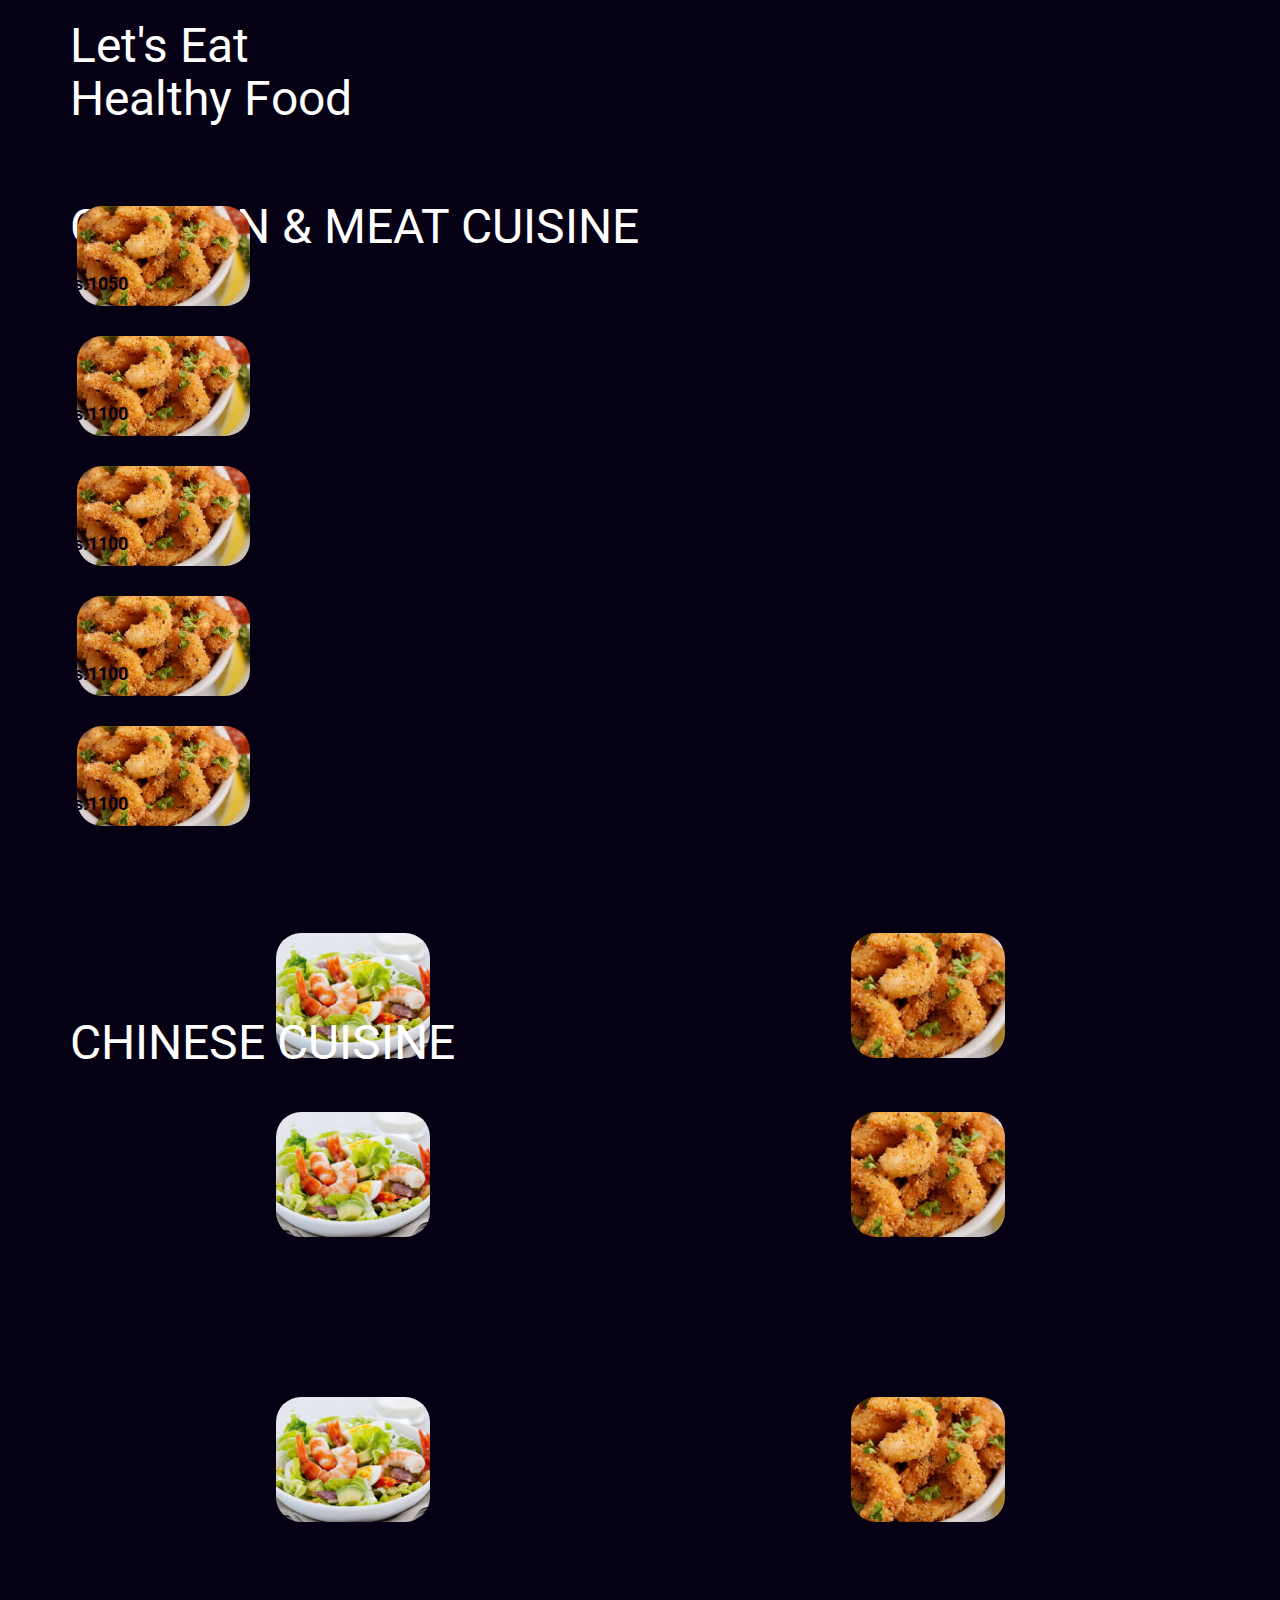
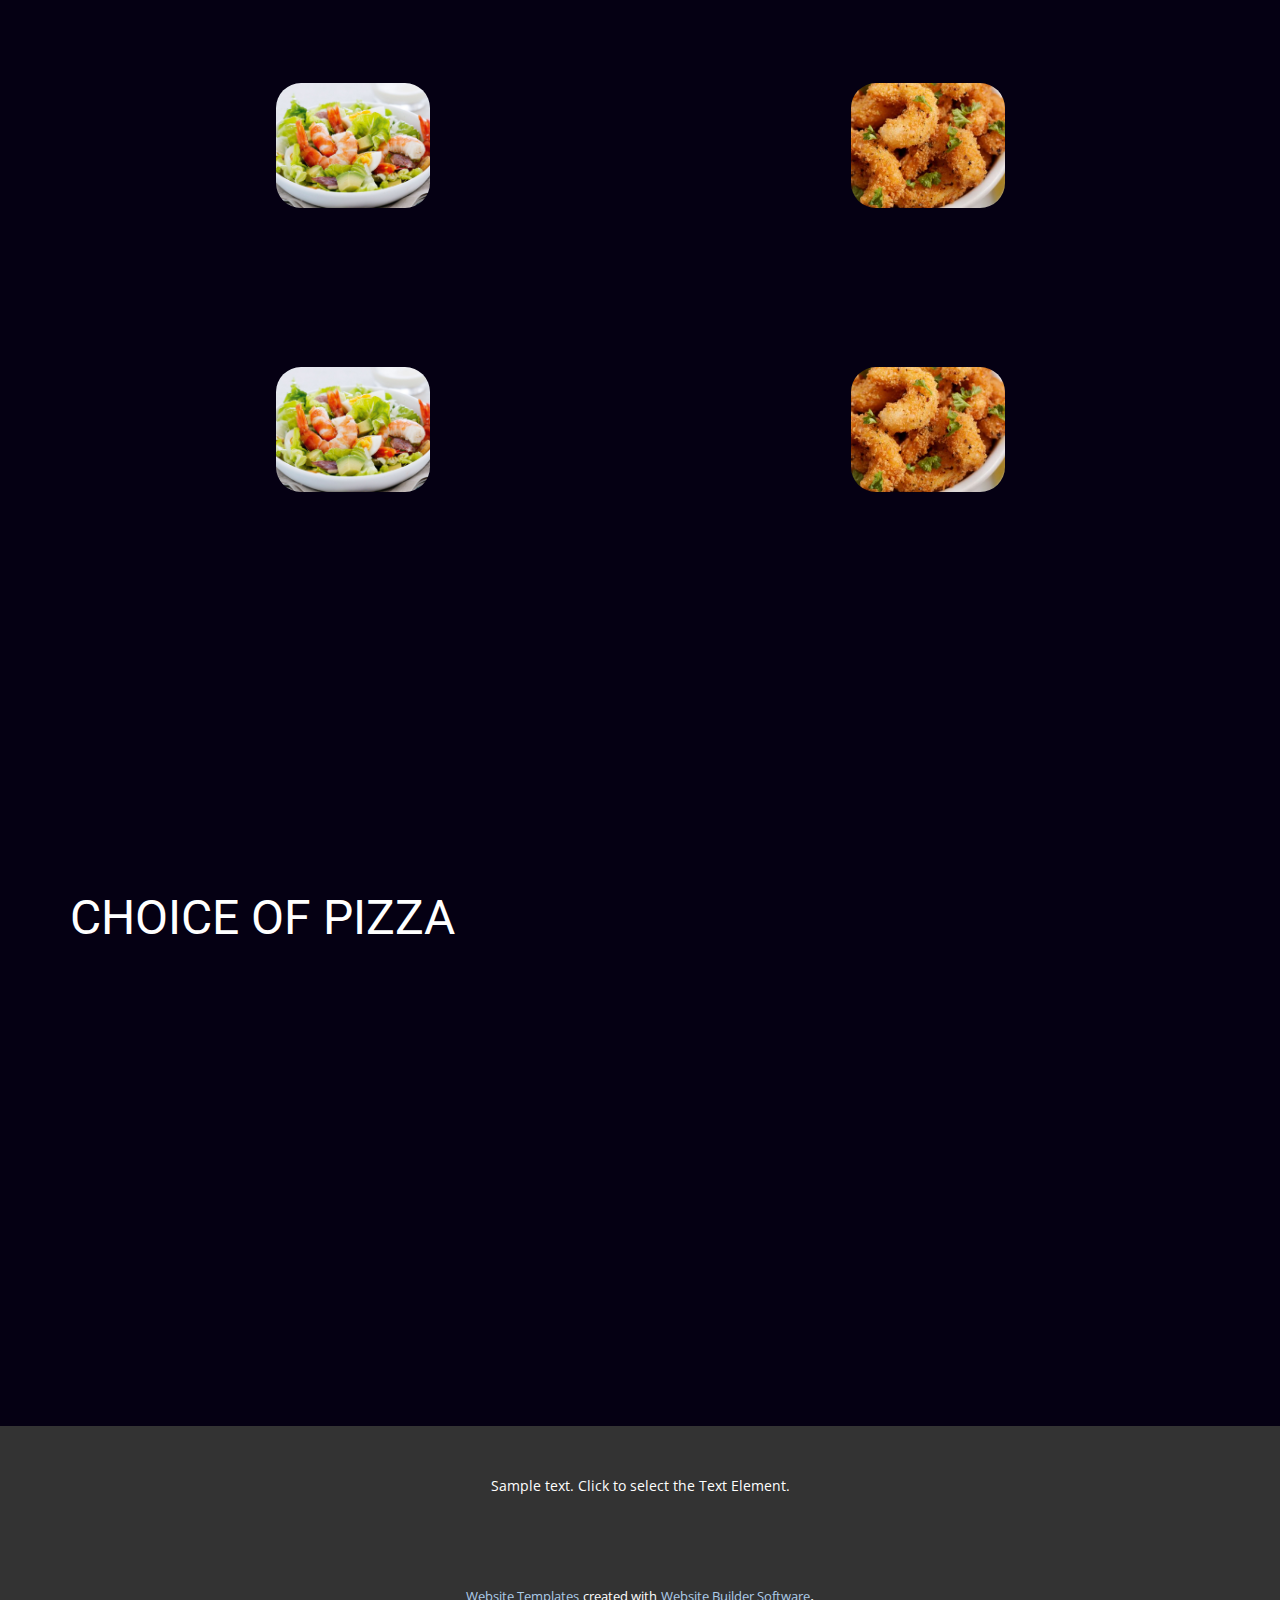
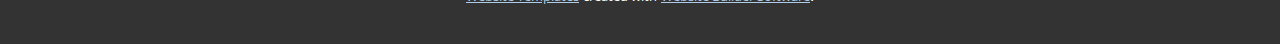
<file: Home.html>
<!DOCTYPE html>
<html style="font-size: 16px;">
  <head>
    <meta name="viewport" content="width=device-width, initial-scale=1.0">
    <meta charset="utf-8">
    <meta name="keywords" content="Let&amp;apos;s EatHealthy Food, CAESAR SALAD, HOT APPETIZERS">
    <meta name="description" content="">
    <title>Home</title>
    <link rel="stylesheet" href="nicepage.css" media="screen">
<link rel="stylesheet" href="Home.css" media="screen">
    <script class="u-script" type="text/javascript" src="jquery.js" defer=""></script>
    <script class="u-script" type="text/javascript" src="nicepage.js" defer=""></script>
    <meta name="generator" content="Nicepage 4.12.21, nicepage.com">
    <link id="u-theme-google-font" rel="stylesheet" href="https://fonts.googleapis.com/css?family=Roboto:100,100i,300,300i,400,400i,500,500i,700,700i,900,900i|Open+Sans:300,300i,400,400i,500,500i,600,600i,700,700i,800,800i">
    
    
    
    
    
    
    
    
    
    
    
    
    <script type="application/ld+json">{
		"@context": "http://schema.org",
		"@type": "Organization",
		"name": ""
}</script>
    <meta name="theme-color" content="#478ac9">
    <meta property="og:title" content="Home">
    <meta property="og:type" content="website">
  </head>
  <body class="u-body u-xl-mode">
    <section class="u-clearfix u-custom-color-3 u-section-1" id="sec-f686">
      <div class="u-align-left-xs u-clearfix u-sheet u-valign-middle-xs u-sheet-1">
        <h1 class="u-text u-text-default-xs u-text-1">Let's Eat<br>Healthy Food
        </h1>
      </div>
    </section>
    <section class="u-clearfix u-custom-color-3 u-hidden-lg u-hidden-xl u-section-2" id="sec-236a">
      <div class="u-expanded-width-xs u-gallery u-layout-horizontal u-lightbox u-no-transition u-show-text-on-hover u-gallery-1">
        <div class="u-gallery-inner"><div class="u-border-9 u-border-custom-color-4 u-effect-fade u-effect-hover-liftUp u-gallery-item u-radius-30 u-shape-round u-gallery-item-1" data-href="Home.html#sec-ec70" data-page-id="458612857"><div class="u-back-slide" data-image-width="1200" data-image-height="1200"><img class="u-back-image" src="images/FT-Chicken-Caesar-Salad-SpendWithPennies-4.jpg">
</div><div class="u-align-center-xs u-over-slide u-shading u-over-slide-1"><h3 class="u-gallery-heading" style="width: 64px; margin-right: auto; margin-left: auto;"></h3><p class="u-gallery-text" style="width: 64px; margin-right: auto; margin-left: auto;"></p>
</div>
</div><div class="u-border-9 u-border-custom-color-4 u-effect-fade u-effect-hover-liftUp u-gallery-item u-radius-30 u-shape-round u-gallery-item-2"><div class="u-back-slide" data-image-width="1600" data-image-height="1067"><img class="u-back-image" src="images/prawn-caesar-salad-78263-1.jpeg">
</div><div class="u-align-center-xs u-over-slide u-shading u-over-slide-2"><h3 class="u-gallery-heading" style="width: 116px; margin-right: auto; margin-left: auto;"></h3><p class="u-gallery-text" style="width: 116px; margin-right: auto; margin-left: auto;"></p>
</div>
</div><div class="u-border-9 u-border-custom-color-4 u-effect-fade u-effect-hover-liftUp u-gallery-item u-radius-30 u-shape-round u-gallery-item-3"><div class="u-back-slide" data-image-width="620" data-image-height="330"><img class="u-back-image" src="images/Crisp.Fried.Prawns-620.jpg">
</div><div class="u-align-center-xs u-over-slide u-shading u-over-slide-3"><h3 class="u-gallery-heading" style="width: 155px; margin-right: auto; margin-left: auto;"></h3><p class="u-gallery-text" style="width: 155px; margin-right: auto; margin-left: auto;"></p>
</div>
</div><div class="u-border-9 u-border-custom-color-4 u-effect-fade u-effect-hover-liftUp u-gallery-item u-radius-30 u-shape-round u-gallery-item-4"><div class="u-back-slide" data-image-width="1462" data-image-height="2193"><img class="u-back-image" src="images/tomato-basil-soup-resize-5.jpg">
</div><div class="u-align-center-xs u-over-slide u-shading u-over-slide-4"><h3 class="u-gallery-heading" style="width: 29px; margin-right: auto; margin-left: auto;"></h3><p class="u-gallery-text" style="width: 29px; margin-right: auto; margin-left: auto;"></p>
</div>
</div><div class="u-border-9 u-border-custom-color-4 u-effect-fade u-effect-hover-liftUp u-gallery-item u-radius-30 u-shape-round u-gallery-item-5"><div class="u-back-slide" data-image-width="1200" data-image-height="1800"><img class="u-back-image" src="images/Caesar-Salad-Recipe-3.jpg">
</div><div class="u-align-center-xs u-over-slide u-shading u-over-slide-5"><h3 class="u-gallery-heading" style="width: 29px; margin-right: auto; margin-left: auto;"></h3><p class="u-gallery-text" style="width: 29px; margin-right: auto; margin-left: auto;"></p>
</div>
</div><div class="u-border-9 u-border-custom-color-4 u-effect-fade u-effect-hover-liftUp u-gallery-item u-radius-30 u-shape-round u-gallery-item-6"><div class="u-back-slide"><img class="u-back-image" src="images/default-image-6.jpg">
</div><div class="u-align-center-xs u-over-slide u-shading u-over-slide-6"><h3 class="u-gallery-heading" style="width: 116px; margin-right: auto; margin-left: auto;"></h3><p class="u-gallery-text" style="width: 116px; margin-right: auto; margin-left: auto;"></p>
</div>
</div></div>
        <a class="u-absolute-vcenter u-gallery-nav u-gallery-nav-prev u-grey-70 u-icon-circle u-opacity u-opacity-70 u-spacing-10 u-text-white u-gallery-nav-1" href="#" role="button">
          <span aria-hidden="true">
            <svg viewBox="0 0 451.847 451.847"><path d="M97.141,225.92c0-8.095,3.091-16.192,9.259-22.366L300.689,9.27c12.359-12.359,32.397-12.359,44.751,0
c12.354,12.354,12.354,32.388,0,44.748L173.525,225.92l171.903,171.909c12.354,12.354,12.354,32.391,0,44.744
c-12.354,12.365-32.386,12.365-44.745,0l-194.29-194.281C100.226,242.115,97.141,234.018,97.141,225.92z"></path></svg>
          </span>
          <span class="sr-only">
            <svg viewBox="0 0 451.847 451.847"><path d="M97.141,225.92c0-8.095,3.091-16.192,9.259-22.366L300.689,9.27c12.359-12.359,32.397-12.359,44.751,0
c12.354,12.354,12.354,32.388,0,44.748L173.525,225.92l171.903,171.909c12.354,12.354,12.354,32.391,0,44.744
c-12.354,12.365-32.386,12.365-44.745,0l-194.29-194.281C100.226,242.115,97.141,234.018,97.141,225.92z"></path></svg>
          </span>
        </a>
        <a class="u-absolute-vcenter u-gallery-nav u-gallery-nav-next u-grey-70 u-icon-circle u-opacity u-opacity-70 u-spacing-10 u-text-white u-gallery-nav-2" href="#" role="button">
          <span aria-hidden="true">
            <svg viewBox="0 0 451.846 451.847"><path d="M345.441,248.292L151.154,442.573c-12.359,12.365-32.397,12.365-44.75,0c-12.354-12.354-12.354-32.391,0-44.744
L278.318,225.92L106.409,54.017c-12.354-12.359-12.354-32.394,0-44.748c12.354-12.359,32.391-12.359,44.75,0l194.287,194.284
c6.177,6.18,9.262,14.271,9.262,22.366C354.708,234.018,351.617,242.115,345.441,248.292z"></path></svg>
          </span>
          <span class="sr-only">
            <svg viewBox="0 0 451.846 451.847"><path d="M345.441,248.292L151.154,442.573c-12.359,12.365-32.397,12.365-44.75,0c-12.354-12.354-12.354-32.391,0-44.744
L278.318,225.92L106.409,54.017c-12.354-12.359-12.354-32.394,0-44.748c12.354-12.359,32.391-12.359,44.75,0l194.287,194.284
c6.177,6.18,9.262,14.271,9.262,22.366C354.708,234.018,351.617,242.115,345.441,248.292z"></path></svg>
          </span>
        </a>
      </div>
    </section>
    <section class="u-clearfix u-custom-color-3 u-hidden-lg u-hidden-xl u-section-3" id="sec-c5b0">
      <h1 class="u-text u-text-1">CAESAR SALAD</h1>
      <div class="u-layout-horizontal u-list u-list-1">
        <div class="u-repeater u-repeater-1">
          <a class="u-absolute-vcenter u-gallery-nav u-gallery-nav-prev u-grey-70 u-icon-circle u-opacity u-opacity-70 u-spacing-10 u-text-white u-gallery-nav-1" href="#" role="button">
            <span aria-hidden="true">
              <svg viewBox="0 0 451.847 451.847"><path d="M97.141,225.92c0-8.095,3.091-16.192,9.259-22.366L300.689,9.27c12.359-12.359,32.397-12.359,44.751,0
c12.354,12.354,12.354,32.388,0,44.748L173.525,225.92l171.903,171.909c12.354,12.354,12.354,32.391,0,44.744
c-12.354,12.365-32.386,12.365-44.745,0l-194.29-194.281C100.226,242.115,97.141,234.018,97.141,225.92z"></path></svg>
            </span>
            <span class="sr-only">
              <svg viewBox="0 0 451.847 451.847"><path d="M97.141,225.92c0-8.095,3.091-16.192,9.259-22.366L300.689,9.27c12.359-12.359,32.397-12.359,44.751,0
c12.354,12.354,12.354,32.388,0,44.748L173.525,225.92l171.903,171.909c12.354,12.354,12.354,32.391,0,44.744
c-12.354,12.365-32.386,12.365-44.745,0l-194.29-194.281C100.226,242.115,97.141,234.018,97.141,225.92z"></path></svg>
            </span>
          </a>
          <a class="u-absolute-vcenter u-gallery-nav u-gallery-nav-next u-grey-70 u-icon-circle u-opacity u-opacity-70 u-spacing-10 u-text-white u-gallery-nav-2" href="#" role="button">
            <span aria-hidden="true">
              <svg viewBox="0 0 451.846 451.847"><path d="M345.441,248.292L151.154,442.573c-12.359,12.365-32.397,12.365-44.75,0c-12.354-12.354-12.354-32.391,0-44.744
L278.318,225.92L106.409,54.017c-12.354-12.359-12.354-32.394,0-44.748c12.354-12.359,32.391-12.359,44.75,0l194.287,194.284
c6.177,6.18,9.262,14.271,9.262,22.366C354.708,234.018,351.617,242.115,345.441,248.292z"></path></svg>
            </span>
            <span class="sr-only">
              <svg viewBox="0 0 451.846 451.847"><path d="M345.441,248.292L151.154,442.573c-12.359,12.365-32.397,12.365-44.75,0c-12.354-12.354-12.354-32.391,0-44.744
L278.318,225.92L106.409,54.017c-12.354-12.359-12.354-32.394,0-44.748c12.354-12.359,32.391-12.359,44.75,0l194.287,194.284
c6.177,6.18,9.262,14.271,9.262,22.366C354.708,234.018,351.617,242.115,345.441,248.292z"></path></svg>
            </span>
          </a>
        </div>
      </div>
      <div class="u-align-center-xs u-layout-grid u-list u-list-2">
        <div class="u-repeater u-repeater-2">
          <div class="u-container-style u-list-item u-repeater-item">
            <div class="u-container-layout u-similar-container u-container-layout-1">
              <div class="u-custom-color-4 u-radius-25 u-shape u-shape-round u-shape-1"></div>
              <img class="u-align-left-xs u-image u-image-round u-radius-25 u-image-1" src="images/Crisp.Fried.Prawns-620.jpg" alt="" data-image-width="620" data-image-height="330">
              <h6 class="u-text u-text-custom-color-3 u-text-default-xs u-text-2">Rs.1050</h6>
            </div>
          </div>
          <div class="u-container-style u-list-item u-repeater-item">
            <div class="u-container-layout u-similar-container u-container-layout-2">
              <div class="u-custom-color-4 u-radius-25 u-shape u-shape-round u-shape-2"></div>
              <img class="u-align-left-xs u-image u-image-round u-radius-25 u-image-2" src="images/Crisp.Fried.Prawns-620.jpg" alt="" data-image-width="620" data-image-height="330">
              <h6 class="u-text u-text-custom-color-3 u-text-default-xs u-text-3">Rs.1100</h6>
            </div>
          </div>
          <div class="u-align-left-xs u-container-style u-list-item u-repeater-item">
            <div class="u-container-layout u-similar-container u-container-layout-3">
              <div class="u-custom-color-4 u-radius-25 u-shape u-shape-round u-shape-3"></div>
              <img class="u-align-left-xs u-image u-image-round u-radius-25 u-image-3" src="images/Crisp.Fried.Prawns-620.jpg" alt="" data-image-width="620" data-image-height="330">
              <h6 class="u-text u-text-custom-color-3 u-text-default-xs u-text-4">Rs.1100</h6>
            </div>
          </div>
          <div class="u-align-left-xs u-container-style u-list-item u-repeater-item">
            <div class="u-container-layout u-similar-container u-container-layout-4">
              <div class="u-custom-color-4 u-radius-25 u-shape u-shape-round u-shape-4"></div>
              <img class="u-align-left-xs u-image u-image-round u-radius-25 u-image-4" src="images/Crisp.Fried.Prawns-620.jpg" alt="" data-image-width="620" data-image-height="330">
              <h6 class="u-text u-text-custom-color-3 u-text-default-xs u-text-5">Rs.1100</h6>
            </div>
          </div>
          <div class="u-align-left-xs u-container-style u-list-item u-repeater-item">
            <div class="u-container-layout u-similar-container u-container-layout-5">
              <div class="u-custom-color-4 u-radius-25 u-shape u-shape-round u-shape-5"></div>
              <img class="u-align-left-xs u-image u-image-round u-radius-25 u-image-5" src="images/Crisp.Fried.Prawns-620.jpg" alt="" data-image-width="620" data-image-height="330">
              <h6 class="u-text u-text-custom-color-3 u-text-default-xs u-text-6">Rs.1100</h6>
            </div>
          </div>
          <div class="u-align-left-xs u-container-style u-list-item u-repeater-item">
            <div class="u-container-layout u-similar-container u-container-layout-6">
              <div class="u-custom-color-4 u-radius-25 u-shape u-shape-round u-shape-6"></div>
              <img class="u-align-left-xs u-image u-image-round u-radius-25 u-image-6" src="images/Crisp.Fried.Prawns-620.jpg" alt="" data-image-width="620" data-image-height="330">
              <h6 class="u-text u-text-custom-color-3 u-text-default-xs u-text-7">Rs.1100</h6>
            </div>
          </div>
          <div class="u-align-left-xs u-container-style u-list-item u-repeater-item">
            <div class="u-container-layout u-similar-container u-container-layout-7">
              <div class="u-custom-color-4 u-radius-25 u-shape u-shape-round u-shape-7"></div>
              <img class="u-align-left-xs u-image u-image-round u-radius-25 u-image-7" src="images/Crisp.Fried.Prawns-620.jpg" alt="" data-image-width="620" data-image-height="330">
              <h6 class="u-text u-text-custom-color-3 u-text-default-xs u-text-8">Rs.1100</h6>
            </div>
          </div>
        </div>
      </div>
      <h6 class="u-text u-text-custom-color-3 u-text-9">Greek Sa</h6>
      <h6 class="u-text u-text-custom-color-3 u-text-10">Cream Of<br>Chicken
      </h6>
      <h6 class="u-text u-text-custom-color-3 u-text-11">Chicken and<br>Sweetcorn
      </h6>
      <h6 class="u-text u-text-custom-color-3 u-text-12">Fresh Romaine<br>Salad
      </h6>
      <h6 class="u-text u-text-custom-color-3 u-text-13">with Chicken</h6>
      <h6 class="u-text u-text-custom-color-3 u-text-14">with Prawns</h6>
      <h6 class="u-text u-text-custom-color-3 u-text-15">Fresh Romaine<br>Salad
      </h6>
    </section>
    <section class="u-clearfix u-custom-color-3 u-hidden-lg u-hidden-xl u-section-4" id="sec-5368">
      <div class="u-clearfix u-sheet u-valign-middle-xs u-sheet-1">
        <h1 class="u-text u-text-default-xs u-text-white u-text-1"> HOT APPETIZERS</h1>
        <div class="u-expanded-width u-list u-list-1">
          <div class="u-repeater u-repeater-1">
            <div class="u-container-style u-list-item u-repeater-item">
              <div class="u-container-layout u-similar-container u-container-layout-1">
                <div class="u-custom-color-4 u-expanded-width-xs u-radius-25 u-shape u-shape-round u-shape-1"></div>
                <img class="u-align-center-xs u-image u-image-round u-radius-25 u-image-1" src="images/prawn-caesar-salad-78263-1.jpeg" alt="" data-image-width="1600" data-image-height="1067">
                <h6 class="u-text u-text-custom-color-3 u-text-default-xs u-text-2">with chicken</h6>
                <h6 class="u-text u-text-custom-color-3 u-text-default-xs u-text-3">Rs.1400</h6>
              </div>
            </div>
            <div class="u-container-style u-list-item u-repeater-item">
              <div class="u-container-layout u-similar-container u-container-layout-2">
                <div class="u-custom-color-4 u-expanded-width-xs u-radius-25 u-shape u-shape-round u-shape-2"></div>
                <img class="u-align-center-xs u-image u-image-round u-radius-25 u-image-2" src="images/Crisp.Fried.Prawns-620.jpg" alt="" data-image-width="620" data-image-height="330">
                <h6 class="u-text u-text-custom-color-3 u-text-default-xs u-text-4">with prawns</h6>
                <h6 class="u-text u-text-custom-color-3 u-text-default-xs u-text-5"> Rs.1500</h6>
              </div>
            </div>
          </div>
        </div>
        <div class="u-expanded-width u-list u-list-2">
          <div class="u-repeater u-repeater-2">
            <div class="u-container-style u-list-item u-repeater-item">
              <div class="u-container-layout u-similar-container u-container-layout-3">
                <div class="u-custom-color-4 u-expanded-width-xs u-radius-25 u-shape u-shape-round u-shape-3"></div>
                <img class="u-align-center-xs u-image u-image-round u-radius-25 u-image-3" src="images/prawn-caesar-salad-78263-1.jpeg" alt="" data-image-width="1600" data-image-height="1067">
                <h6 class="u-text u-text-custom-color-3 u-text-default-xs u-text-6">Green Sala​d </h6>
                <h6 class="u-text u-text-custom-color-3 u-text-default-xs u-text-7"> Rs.1250</h6>
              </div>
            </div>
            <div class="u-container-style u-list-item u-repeater-item">
              <div class="u-container-layout u-similar-container u-container-layout-4">
                <div class="u-custom-color-4 u-expanded-width-xs u-radius-25 u-shape u-shape-round u-shape-4"></div>
                <img class="u-align-center-xs u-image u-image-round u-radius-25 u-image-4" src="images/Crisp.Fried.Prawns-620.jpg" alt="" data-image-width="620" data-image-height="330">
                <h6 class="u-text u-text-custom-color-3 u-text-default-xs u-text-8">Oriental Salad</h6>
                <h6 class="u-text u-text-custom-color-3 u-text-default-xs u-text-9"> Rs.900</h6>
              </div>
            </div>
          </div>
        </div>
      </div>
    </section>
    <section class="u-clearfix u-custom-color-3 u-hidden-lg u-hidden-xl u-section-5" id="sec-ec70">
      <div class="u-clearfix u-sheet u-sheet-1">
        <h1 class="u-text u-text-1">SOUP</h1>
        <div class="u-align-center-xs u-layout-grid u-list u-list-1">
          <div class="u-repeater u-repeater-1">
            <div class="u-container-style u-list-item u-repeater-item">
              <div class="u-container-layout u-similar-container u-container-layout-1">
                <div class="u-custom-color-4 u-radius-25 u-shape u-shape-round u-shape-1"></div>
                <img class="u-align-left-xs u-image u-image-round u-radius-25 u-image-1" src="images/Crisp.Fried.Prawns-620.jpg" alt="" data-image-width="620" data-image-height="330">
                <h6 class="u-text u-text-custom-color-3 u-text-default-xs u-text-2">Rs.1050</h6>
              </div>
            </div>
            <div class="u-container-style u-list-item u-repeater-item">
              <div class="u-container-layout u-similar-container u-container-layout-2">
                <div class="u-custom-color-4 u-radius-25 u-shape u-shape-round u-shape-2"></div>
                <img class="u-align-left-xs u-image u-image-round u-radius-25 u-image-2" src="images/Crisp.Fried.Prawns-620.jpg" alt="" data-image-width="620" data-image-height="330">
                <h6 class="u-text u-text-custom-color-3 u-text-default-xs u-text-3">Rs.1100</h6>
              </div>
            </div>
            <div class="u-align-left-xs u-container-style u-list-item u-repeater-item">
              <div class="u-container-layout u-similar-container u-container-layout-3">
                <div class="u-custom-color-4 u-radius-25 u-shape u-shape-round u-shape-3"></div>
                <img class="u-align-left-xs u-image u-image-round u-radius-25 u-image-3" src="images/Crisp.Fried.Prawns-620.jpg" alt="" data-image-width="620" data-image-height="330">
                <h6 class="u-text u-text-custom-color-3 u-text-default-xs u-text-4">Rs.1100</h6>
              </div>
            </div>
            <div class="u-align-left-xs u-container-style u-list-item u-repeater-item">
              <div class="u-container-layout u-similar-container u-container-layout-4">
                <div class="u-custom-color-4 u-radius-25 u-shape u-shape-round u-shape-4"></div>
                <img class="u-align-left-xs u-image u-image-round u-radius-25 u-image-4" src="images/Crisp.Fried.Prawns-620.jpg" alt="" data-image-width="620" data-image-height="330">
                <h6 class="u-text u-text-custom-color-3 u-text-default-xs u-text-5">Rs.1100</h6>
              </div>
            </div>
            <div class="u-align-left-xs u-container-style u-list-item u-repeater-item">
              <div class="u-container-layout u-similar-container u-container-layout-5">
                <div class="u-custom-color-4 u-radius-25 u-shape u-shape-round u-shape-5"></div>
                <img class="u-align-left-xs u-image u-image-round u-radius-25 u-image-5" src="images/Crisp.Fried.Prawns-620.jpg" alt="" data-image-width="620" data-image-height="330">
                <h6 class="u-text u-text-custom-color-3 u-text-default-xs u-text-6">Rs.1100</h6>
              </div>
            </div>
            <div class="u-align-left-xs u-container-style u-list-item u-repeater-item">
              <div class="u-container-layout u-similar-container u-container-layout-6">
                <div class="u-custom-color-4 u-radius-25 u-shape u-shape-round u-shape-6"></div>
                <img class="u-align-left-xs u-image u-image-round u-radius-25 u-image-6" src="images/Crisp.Fried.Prawns-620.jpg" alt="" data-image-width="620" data-image-height="330">
                <h6 class="u-text u-text-custom-color-3 u-text-default-xs u-text-7">Rs.1100</h6>
              </div>
            </div>
          </div>
        </div>
      </div>
    </section>
    <section class="u-clearfix u-custom-color-3 u-hidden-lg u-hidden-xl u-section-6" id="sec-18f6">
      <div class="u-clearfix u-sheet u-sheet-1">
        <div class="u-align-center-xs u-layout-grid u-list u-list-1">
          <div class="u-repeater u-repeater-1">
            <div class="u-container-style u-list-item u-repeater-item">
              <div class="u-container-layout u-similar-container u-container-layout-1">
                <div class="u-custom-color-4 u-radius-25 u-shape u-shape-round u-shape-1"></div>
                <img class="u-align-left-xs u-image u-image-round u-radius-25 u-image-1" src="images/Crisp.Fried.Prawns-620.jpg" alt="" data-image-width="620" data-image-height="330">
                <h6 class="u-text u-text-custom-color-3 u-text-default-xs u-text-1">Rs.1050</h6>
              </div>
            </div>
            <div class="u-container-style u-list-item u-repeater-item">
              <div class="u-container-layout u-similar-container u-container-layout-2">
                <div class="u-custom-color-4 u-radius-25 u-shape u-shape-round u-shape-2"></div>
                <img class="u-align-left-xs u-image u-image-round u-radius-25 u-image-2" src="images/Crisp.Fried.Prawns-620.jpg" alt="" data-image-width="620" data-image-height="330">
                <h6 class="u-text u-text-custom-color-3 u-text-default-xs u-text-2">Rs.1100</h6>
              </div>
            </div>
            <div class="u-align-left-xs u-container-style u-list-item u-repeater-item">
              <div class="u-container-layout u-similar-container u-container-layout-3">
                <div class="u-custom-color-4 u-radius-25 u-shape u-shape-round u-shape-3"></div>
                <img class="u-align-left-xs u-image u-image-round u-radius-25 u-image-3" src="images/Crisp.Fried.Prawns-620.jpg" alt="" data-image-width="620" data-image-height="330">
                <h6 class="u-text u-text-custom-color-3 u-text-default-xs u-text-3">Rs.1100</h6>
              </div>
            </div>
            <div class="u-align-left-xs u-container-style u-list-item u-repeater-item">
              <div class="u-container-layout u-similar-container u-container-layout-4">
                <div class="u-custom-color-4 u-radius-25 u-shape u-shape-round u-shape-4"></div>
                <img class="u-align-left-xs u-image u-image-round u-radius-25 u-image-4" src="images/Crisp.Fried.Prawns-620.jpg" alt="" data-image-width="620" data-image-height="330">
                <h6 class="u-text u-text-custom-color-3 u-text-default-xs u-text-4">Rs.1100</h6>
              </div>
            </div>
            <div class="u-align-left-xs u-container-style u-list-item u-repeater-item">
              <div class="u-container-layout u-similar-container u-container-layout-5">
                <div class="u-custom-color-4 u-radius-25 u-shape u-shape-round u-shape-5"></div>
                <img class="u-align-left-xs u-image u-image-round u-radius-25 u-image-5" src="images/Crisp.Fried.Prawns-620.jpg" alt="" data-image-width="620" data-image-height="330">
                <h6 class="u-text u-text-custom-color-3 u-text-default-xs u-text-5">Rs.1100</h6>
              </div>
            </div>
          </div>
        </div>
        <h1 class="u-text u-text-6">SANDWICHES<br>
        </h1>
      </div>
    </section>
    <section class="u-clearfix u-hidden-lg u-hidden-xl u-image u-section-7" id="sec-5123" data-image-width="1600" data-image-height="1067">
      <div class="u-clearfix u-sheet u-sheet-1">
        <h1 class="u-align-left-xs u-text u-text-white u-text-1">BURGERS</h1>
        <div class="u-custom-color-5 u-expanded-width-xs u-radius-25 u-shape u-shape-round u-shape-1"></div>
        <div class="u-custom-color-5 u-expanded-width-xs u-radius-25 u-shape u-shape-round u-shape-2"></div>
        <h6 class="u-align-left-xs u-text u-text-white u-text-2">Beef Burger</h6>
        <h6 class="u-align-left-xs u-text u-text-white u-text-3">Chicken Burger</h6>
        <h6 class="u-align-center-xs u-text u-text-white u-text-4">Rs.1300</h6>
        <h6 class="u-align-center-xs u-text u-text-white u-text-5">Rs.1300</h6>
      </div>
    </section>
    <section class="u-clearfix u-custom-color-3 u-hidden-lg u-hidden-xl u-section-8" id="sec-a5ab">
      <div class="u-clearfix u-sheet u-sheet-1">
        <h1 class="u-text u-text-1">MAIN SEAFOOD CUISINE</h1>
        <div class="u-expanded-width u-list u-list-1">
          <div class="u-repeater u-repeater-1">
            <div class="u-container-style u-list-item u-repeater-item">
              <div class="u-container-layout u-similar-container u-container-layout-1">
                <div class="u-custom-color-4 u-expanded-width-xs u-radius-25 u-shape u-shape-round u-shape-1"></div>
                <img class="u-align-center-xs u-image u-image-round u-radius-25 u-image-1" src="images/prawn-caesar-salad-78263-1.jpeg" alt="" data-image-width="1600" data-image-height="1067">
                <h6 class="u-align-center-xs u-text u-text-custom-color-3 u-text-default-xs u-text-2">Ciabatta Gratin<br>Hawaii
                </h6>
                <h6 class="u-text u-text-custom-color-3 u-text-default-xs u-text-3">Rs.1300</h6>
              </div>
            </div>
            <div class="u-container-style u-list-item u-repeater-item">
              <div class="u-container-layout u-similar-container u-container-layout-2">
                <div class="u-custom-color-4 u-expanded-width-xs u-radius-25 u-shape u-shape-round u-shape-2"></div>
                <img class="u-align-center-xs u-image u-image-round u-radius-25 u-image-2" src="images/Crisp.Fried.Prawns-620.jpg" alt="" data-image-width="620" data-image-height="330">
                <h6 class="u-align-center-xs u-text u-text-custom-color-3 u-text-default-xs u-text-4">Grilled Tuna<br>Panini
                </h6>
                <h6 class="u-text u-text-custom-color-3 u-text-default-xs u-text-5"> Rs.1300</h6>
              </div>
            </div>
          </div>
        </div>
        <div class="u-expanded-width u-list u-list-2">
          <div class="u-repeater u-repeater-2">
            <div class="u-container-style u-list-item u-repeater-item">
              <div class="u-container-layout u-similar-container u-container-layout-3">
                <div class="u-custom-color-4 u-expanded-width-xs u-radius-25 u-shape u-shape-round u-shape-3"></div>
                <img class="u-align-center-xs u-image u-image-round u-radius-25 u-image-3" src="images/prawn-caesar-salad-78263-1.jpeg" alt="" data-image-width="1600" data-image-height="1067">
                <h6 class="u-align-center-xs u-text u-text-custom-color-3 u-text-default-xs u-text-6"> Grilled Chicken<br>Panini
                </h6>
                <h6 class="u-text u-text-custom-color-3 u-text-default-xs u-text-7">Rs.1300</h6>
              </div>
            </div>
            <div class="u-container-style u-list-item u-repeater-item">
              <div class="u-container-layout u-similar-container u-container-layout-4">
                <div class="u-custom-color-4 u-expanded-width-xs u-radius-25 u-shape u-shape-round u-shape-4"></div>
                <img class="u-align-center-xs u-image u-image-round u-radius-25 u-image-4" src="images/Crisp.Fried.Prawns-620.jpg" alt="" data-image-width="620" data-image-height="330">
                <h6 class="u-align-center-xs u-text u-text-custom-color-3 u-text-default-xs u-text-8">Paradise Club<br>Sandwich
                </h6>
                <h6 class="u-text u-text-custom-color-3 u-text-default-xs u-text-9"> Rs.1350</h6>
              </div>
            </div>
          </div>
        </div>
        <div class="u-expanded-width u-list u-list-3">
          <div class="u-repeater u-repeater-3">
            <div class="u-container-style u-list-item u-repeater-item">
              <div class="u-container-layout u-similar-container u-container-layout-5">
                <div class="u-custom-color-4 u-expanded-width-xs u-radius-25 u-shape u-shape-round u-shape-5"></div>
                <img class="u-align-center-xs u-image u-image-round u-radius-25 u-image-5" src="images/prawn-caesar-salad-78263-1.jpeg" alt="" data-image-width="1600" data-image-height="1067">
                <h6 class="u-align-center-xs u-text u-text-custom-color-3 u-text-default-xs u-text-10">Grilled Vegetables<br>Panini
                </h6>
                <h6 class="u-text u-text-custom-color-3 u-text-default-xs u-text-11">Rs.1300</h6>
              </div>
            </div>
            <div class="u-container-style u-list-item u-repeater-item">
              <div class="u-container-layout u-similar-container u-container-layout-6">
                <div class="u-custom-color-4 u-expanded-width-xs u-radius-25 u-shape u-shape-round u-shape-6"></div>
                <img class="u-align-center-xs u-image u-image-round u-radius-25 u-image-6" src="images/Crisp.Fried.Prawns-620.jpg" alt="" data-image-width="620" data-image-height="330">
                <h6 class="u-align-center-xs u-text u-text-custom-color-3 u-text-default-xs u-text-12">Paradise Club<br>Sandwich
                </h6>
                <h6 class="u-text u-text-custom-color-3 u-text-default-xs u-text-13"> Rs.1350</h6>
              </div>
            </div>
          </div>
        </div>
        <div class="u-expanded-width u-list u-list-4">
          <div class="u-repeater u-repeater-4">
            <div class="u-container-style u-list-item u-repeater-item">
              <div class="u-container-layout u-similar-container u-container-layout-7">
                <div class="u-custom-color-4 u-expanded-width-xs u-radius-25 u-shape u-shape-round u-shape-7"></div>
                <img class="u-align-center-xs u-image u-image-round u-radius-25 u-image-7" src="images/prawn-caesar-salad-78263-1.jpeg" alt="" data-image-width="1600" data-image-height="1067">
                <h6 class="u-align-center-xs u-text u-text-custom-color-3 u-text-default-xs u-text-14">Grilled Vegetables<br>Panini
                </h6>
                <h6 class="u-text u-text-custom-color-3 u-text-default-xs u-text-15">Rs.1300</h6>
              </div>
            </div>
            <div class="u-container-style u-list-item u-repeater-item">
              <div class="u-container-layout u-similar-container u-container-layout-8">
                <div class="u-custom-color-4 u-expanded-width-xs u-radius-25 u-shape u-shape-round u-shape-8"></div>
                <img class="u-align-center-xs u-image u-image-round u-radius-25 u-image-8" src="images/Crisp.Fried.Prawns-620.jpg" alt="" data-image-width="620" data-image-height="330">
                <h6 class="u-align-center-xs u-text u-text-custom-color-3 u-text-default-xs u-text-16">Paradise Club<br>Sandwich
                </h6>
                <h6 class="u-text u-text-custom-color-3 u-text-default-xs u-text-17"> Rs.1350</h6>
              </div>
            </div>
          </div>
        </div>
        <div class="u-expanded-width u-list u-list-5">
          <div class="u-repeater u-repeater-5">
            <div class="u-container-style u-list-item u-repeater-item">
              <div class="u-container-layout u-similar-container u-container-layout-9">
                <div class="u-custom-color-4 u-expanded-width-xs u-radius-25 u-shape u-shape-round u-shape-9"></div>
                <img class="u-align-center-xs u-image u-image-round u-radius-25 u-image-9" src="images/prawn-caesar-salad-78263-1.jpeg" alt="" data-image-width="1600" data-image-height="1067">
                <h6 class="u-align-center-xs u-text u-text-custom-color-3 u-text-default-xs u-text-18">Grilled Vegetables<br>Panini
                </h6>
                <h6 class="u-text u-text-custom-color-3 u-text-default-xs u-text-19">Rs.1300</h6>
              </div>
            </div>
            <div class="u-container-style u-list-item u-repeater-item">
              <div class="u-container-layout u-similar-container u-container-layout-10">
                <div class="u-custom-color-4 u-expanded-width-xs u-radius-25 u-shape u-shape-round u-shape-10"></div>
                <img class="u-align-center-xs u-image u-image-round u-radius-25 u-image-10" src="images/Crisp.Fried.Prawns-620.jpg" alt="" data-image-width="620" data-image-height="330">
                <h6 class="u-align-center-xs u-text u-text-custom-color-3 u-text-default-xs u-text-20">Paradise Club<br>Sandwich
                </h6>
                <h6 class="u-text u-text-custom-color-3 u-text-default-xs u-text-21"> Rs.1350</h6>
              </div>
            </div>
          </div>
        </div>
        <div class="u-expanded-width u-list u-list-6">
          <div class="u-repeater u-repeater-6">
            <div class="u-container-style u-list-item u-repeater-item">
              <div class="u-container-layout u-similar-container u-container-layout-11">
                <div class="u-custom-color-4 u-expanded-width-xs u-radius-25 u-shape u-shape-round u-shape-11"></div>
                <img class="u-align-center-xs u-image u-image-round u-radius-25 u-image-11" src="images/prawn-caesar-salad-78263-1.jpeg" alt="" data-image-width="1600" data-image-height="1067">
                <h6 class="u-align-center-xs u-text u-text-custom-color-3 u-text-default-xs u-text-22">Grilled Vegetables<br>Panini
                </h6>
                <h6 class="u-text u-text-custom-color-3 u-text-default-xs u-text-23">Rs.1300</h6>
              </div>
            </div>
            <div class="u-container-style u-list-item u-repeater-item">
              <div class="u-container-layout u-similar-container u-container-layout-12">
                <div class="u-custom-color-4 u-expanded-width-xs u-radius-25 u-shape u-shape-round u-shape-12"></div>
                <img class="u-align-center-xs u-image u-image-round u-radius-25 u-image-12" src="images/Crisp.Fried.Prawns-620.jpg" alt="" data-image-width="620" data-image-height="330">
                <h6 class="u-align-center-xs u-text u-text-custom-color-3 u-text-default-xs u-text-24">Paradise Club<br>Sandwich
                </h6>
                <h6 class="u-text u-text-custom-color-3 u-text-default-xs u-text-25"> Rs.1350</h6>
              </div>
            </div>
          </div>
        </div>
      </div>
    </section>
    <section class="u-clearfix u-custom-color-3 u-section-9" id="sec-a04d">
      <div class="u-clearfix u-sheet u-sheet-1">
        <h1 class="u-text u-text-1">CHICKEN &amp; MEAT CUISINE</h1>
        <div class="u-align-center-xs u-layout-grid u-list u-list-1">
          <div class="u-repeater u-repeater-1">
            <div class="u-container-style u-list-item u-repeater-item">
              <div class="u-container-layout u-similar-container u-container-layout-1">
                <div class="u-custom-color-4 u-radius-25 u-shape u-shape-round u-shape-1"></div>
                <img class="u-align-left-xs u-image u-image-round u-radius-25 u-image-1" src="images/Crisp.Fried.Prawns-620.jpg" alt="" data-image-width="620" data-image-height="330">
                <h6 class="u-text u-text-custom-color-3 u-text-default-xs u-text-2">Rs.1050</h6>
              </div>
            </div>
            <div class="u-container-style u-list-item u-repeater-item">
              <div class="u-container-layout u-similar-container u-container-layout-2">
                <div class="u-custom-color-4 u-radius-25 u-shape u-shape-round u-shape-2"></div>
                <img class="u-align-left-xs u-image u-image-round u-radius-25 u-image-2" src="images/Crisp.Fried.Prawns-620.jpg" alt="" data-image-width="620" data-image-height="330">
                <h6 class="u-text u-text-custom-color-3 u-text-default-xs u-text-3">Rs.1100</h6>
              </div>
            </div>
            <div class="u-align-left-xs u-container-style u-list-item u-repeater-item">
              <div class="u-container-layout u-similar-container u-container-layout-3">
                <div class="u-custom-color-4 u-radius-25 u-shape u-shape-round u-shape-3"></div>
                <img class="u-align-left-xs u-image u-image-round u-radius-25 u-image-3" src="images/Crisp.Fried.Prawns-620.jpg" alt="" data-image-width="620" data-image-height="330">
                <h6 class="u-text u-text-custom-color-3 u-text-default-xs u-text-4">Rs.1100</h6>
              </div>
            </div>
            <div class="u-align-left-xs u-container-style u-list-item u-repeater-item">
              <div class="u-container-layout u-similar-container u-container-layout-4">
                <div class="u-custom-color-4 u-radius-25 u-shape u-shape-round u-shape-4"></div>
                <img class="u-align-left-xs u-image u-image-round u-radius-25 u-image-4" src="images/Crisp.Fried.Prawns-620.jpg" alt="" data-image-width="620" data-image-height="330">
                <h6 class="u-text u-text-custom-color-3 u-text-default-xs u-text-5">Rs.1100</h6>
              </div>
            </div>
            <div class="u-align-left-xs u-container-style u-list-item u-repeater-item">
              <div class="u-container-layout u-similar-container u-container-layout-5">
                <div class="u-custom-color-4 u-radius-25 u-shape u-shape-round u-shape-5"></div>
                <img class="u-align-left-xs u-image u-image-round u-radius-25 u-image-5" src="images/Crisp.Fried.Prawns-620.jpg" alt="" data-image-width="620" data-image-height="330">
                <h6 class="u-text u-text-custom-color-3 u-text-default-xs u-text-6">Rs.1100</h6>
              </div>
            </div>
          </div>
        </div>
      </div>
    </section>
    <section class="u-clearfix u-custom-color-3 u-section-10" id="sec-97fa">
      <div class="u-clearfix u-sheet u-valign-middle-xs u-sheet-1">
        <div class="u-expanded-width u-list u-list-1">
          <div class="u-repeater u-repeater-1">
            <div class="u-container-style u-list-item u-repeater-item">
              <div class="u-container-layout u-similar-container u-container-layout-1">
                <div class="u-custom-color-4 u-expanded-width-xs u-radius-25 u-shape u-shape-round u-shape-1"></div>
                <img class="u-align-center-xs u-image u-image-round u-radius-25 u-image-1" src="images/prawn-caesar-salad-78263-1.jpeg" alt="" data-image-width="1600" data-image-height="1067">
                <h6 class="u-align-center-xs u-text u-text-custom-color-3 u-text-default-xs u-text-1">Grilled Vegetables<br>Panini
                </h6>
                <h6 class="u-text u-text-custom-color-3 u-text-default-xs u-text-2">Rs.1300</h6>
              </div>
            </div>
            <div class="u-container-style u-list-item u-repeater-item">
              <div class="u-container-layout u-similar-container u-container-layout-2">
                <div class="u-custom-color-4 u-expanded-width-xs u-radius-25 u-shape u-shape-round u-shape-2"></div>
                <img class="u-align-center-xs u-image u-image-round u-radius-25 u-image-2" src="images/Crisp.Fried.Prawns-620.jpg" alt="" data-image-width="620" data-image-height="330">
                <h6 class="u-align-center-xs u-text u-text-custom-color-3 u-text-default-xs u-text-3">Paradise Club<br>Sandwich
                </h6>
                <h6 class="u-text u-text-custom-color-3 u-text-default-xs u-text-4"> Rs.1350</h6>
              </div>
            </div>
          </div>
        </div>
        <h1 class="u-text u-text-5">CHINESE CUISINE</h1>
        <div class="u-expanded-width u-list u-list-2">
          <div class="u-repeater u-repeater-2">
            <div class="u-container-style u-list-item u-repeater-item">
              <div class="u-container-layout u-similar-container u-container-layout-3">
                <div class="u-custom-color-4 u-expanded-width-xs u-radius-25 u-shape u-shape-round u-shape-3"></div>
                <img class="u-align-center-xs u-image u-image-round u-radius-25 u-image-3" src="images/prawn-caesar-salad-78263-1.jpeg" alt="" data-image-width="1600" data-image-height="1067">
                <h6 class="u-align-center-xs u-text u-text-custom-color-3 u-text-default-xs u-text-6">Grilled Vegetables<br>Panini
                </h6>
                <h6 class="u-text u-text-custom-color-3 u-text-default-xs u-text-7">Rs.1300</h6>
              </div>
            </div>
            <div class="u-container-style u-list-item u-repeater-item">
              <div class="u-container-layout u-similar-container u-container-layout-4">
                <div class="u-custom-color-4 u-expanded-width-xs u-radius-25 u-shape u-shape-round u-shape-4"></div>
                <img class="u-align-center-xs u-image u-image-round u-radius-25 u-image-4" src="images/Crisp.Fried.Prawns-620.jpg" alt="" data-image-width="620" data-image-height="330">
                <h6 class="u-align-center-xs u-text u-text-custom-color-3 u-text-default-xs u-text-8">Paradise Club<br>Sandwich
                </h6>
                <h6 class="u-text u-text-custom-color-3 u-text-default-xs u-text-9"> Rs.1350</h6>
              </div>
            </div>
          </div>
        </div>
        <div class="u-expanded-width u-list u-list-3">
          <div class="u-repeater u-repeater-3">
            <div class="u-container-style u-list-item u-repeater-item">
              <div class="u-container-layout u-similar-container u-container-layout-5">
                <div class="u-custom-color-4 u-expanded-width-xs u-radius-25 u-shape u-shape-round u-shape-5"></div>
                <img class="u-align-center-xs u-image u-image-round u-radius-25 u-image-5" src="images/prawn-caesar-salad-78263-1.jpeg" alt="" data-image-width="1600" data-image-height="1067">
                <h6 class="u-align-center-xs u-text u-text-custom-color-3 u-text-default-xs u-text-10">Grilled Vegetables<br>Panini
                </h6>
                <h6 class="u-text u-text-custom-color-3 u-text-default-xs u-text-11">Rs.1300</h6>
              </div>
            </div>
            <div class="u-container-style u-list-item u-repeater-item">
              <div class="u-container-layout u-similar-container u-container-layout-6">
                <div class="u-custom-color-4 u-expanded-width-xs u-radius-25 u-shape u-shape-round u-shape-6"></div>
                <img class="u-align-center-xs u-image u-image-round u-radius-25 u-image-6" src="images/Crisp.Fried.Prawns-620.jpg" alt="" data-image-width="620" data-image-height="330">
                <h6 class="u-align-center-xs u-text u-text-custom-color-3 u-text-default-xs u-text-12">Paradise Club<br>Sandwich
                </h6>
                <h6 class="u-text u-text-custom-color-3 u-text-default-xs u-text-13"> Rs.1350</h6>
              </div>
            </div>
          </div>
        </div>
        <div class="u-expanded-width u-list u-list-4">
          <div class="u-repeater u-repeater-4">
            <div class="u-container-style u-list-item u-repeater-item">
              <div class="u-container-layout u-similar-container u-container-layout-7">
                <div class="u-custom-color-4 u-expanded-width-xs u-radius-25 u-shape u-shape-round u-shape-7"></div>
                <img class="u-align-center-xs u-image u-image-round u-radius-25 u-image-7" src="images/prawn-caesar-salad-78263-1.jpeg" alt="" data-image-width="1600" data-image-height="1067">
                <h6 class="u-align-center-xs u-text u-text-custom-color-3 u-text-default-xs u-text-14">Grilled Vegetables<br>Panini
                </h6>
                <h6 class="u-text u-text-custom-color-3 u-text-default-xs u-text-15">Rs.1300</h6>
              </div>
            </div>
            <div class="u-container-style u-list-item u-repeater-item">
              <div class="u-container-layout u-similar-container u-container-layout-8">
                <div class="u-custom-color-4 u-expanded-width-xs u-radius-25 u-shape u-shape-round u-shape-8"></div>
                <img class="u-align-center-xs u-image u-image-round u-radius-25 u-image-8" src="images/Crisp.Fried.Prawns-620.jpg" alt="" data-image-width="620" data-image-height="330">
                <h6 class="u-align-center-xs u-text u-text-custom-color-3 u-text-default-xs u-text-16">Paradise Club<br>Sandwich
                </h6>
                <h6 class="u-text u-text-custom-color-3 u-text-default-xs u-text-17"> Rs.1350</h6>
              </div>
            </div>
          </div>
        </div>
        <div class="u-expanded-width u-list u-list-5">
          <div class="u-repeater u-repeater-5">
            <div class="u-container-style u-list-item u-repeater-item">
              <div class="u-container-layout u-similar-container u-container-layout-9">
                <div class="u-custom-color-4 u-expanded-width-xs u-radius-25 u-shape u-shape-round u-shape-9"></div>
                <img class="u-align-center-xs u-image u-image-round u-radius-25 u-image-9" src="images/prawn-caesar-salad-78263-1.jpeg" alt="" data-image-width="1600" data-image-height="1067">
                <h6 class="u-align-center-xs u-text u-text-custom-color-3 u-text-default-xs u-text-18">Grilled Vegetables<br>Panini
                </h6>
                <h6 class="u-text u-text-custom-color-3 u-text-default-xs u-text-19">Rs.1300</h6>
              </div>
            </div>
            <div class="u-container-style u-list-item u-repeater-item">
              <div class="u-container-layout u-similar-container u-container-layout-10">
                <div class="u-custom-color-4 u-expanded-width-xs u-radius-25 u-shape u-shape-round u-shape-10"></div>
                <img class="u-align-center-xs u-image u-image-round u-radius-25 u-image-10" src="images/Crisp.Fried.Prawns-620.jpg" alt="" data-image-width="620" data-image-height="330">
                <h6 class="u-align-center-xs u-text u-text-custom-color-3 u-text-default-xs u-text-20">Paradise Club<br>Sandwich
                </h6>
                <h6 class="u-text u-text-custom-color-3 u-text-default-xs u-text-21"> Rs.1350</h6>
              </div>
            </div>
          </div>
        </div>
      </div>
    </section>
    <section class="u-clearfix u-custom-color-3 u-section-11" id="sec-4747">
      <div class="u-clearfix u-sheet u-sheet-1">
        <h1 class="u-text u-text-1">CHOICE OF PIZZA</h1>
      </div>
    </section>
    
    
    <footer class="u-align-center u-clearfix u-footer u-grey-80 u-footer" id="sec-386a"><div class="u-clearfix u-sheet u-sheet-1">
        <p class="u-small-text u-text u-text-variant u-text-1">Sample text. Click to select the Text Element.</p>
      </div></footer>
    <section class="u-backlink u-clearfix u-grey-80">
      <a class="u-link" href="https://nicepage.com/website-templates" target="_blank">
        <span>Website Templates</span>
      </a>
      <p class="u-text">
        <span>created with</span>
      </p>
      <a class="u-link" href="" target="_blank">
        <span>Website Builder Software</span>
      </a>. 
    </section>
  </body>
</html>
</file>
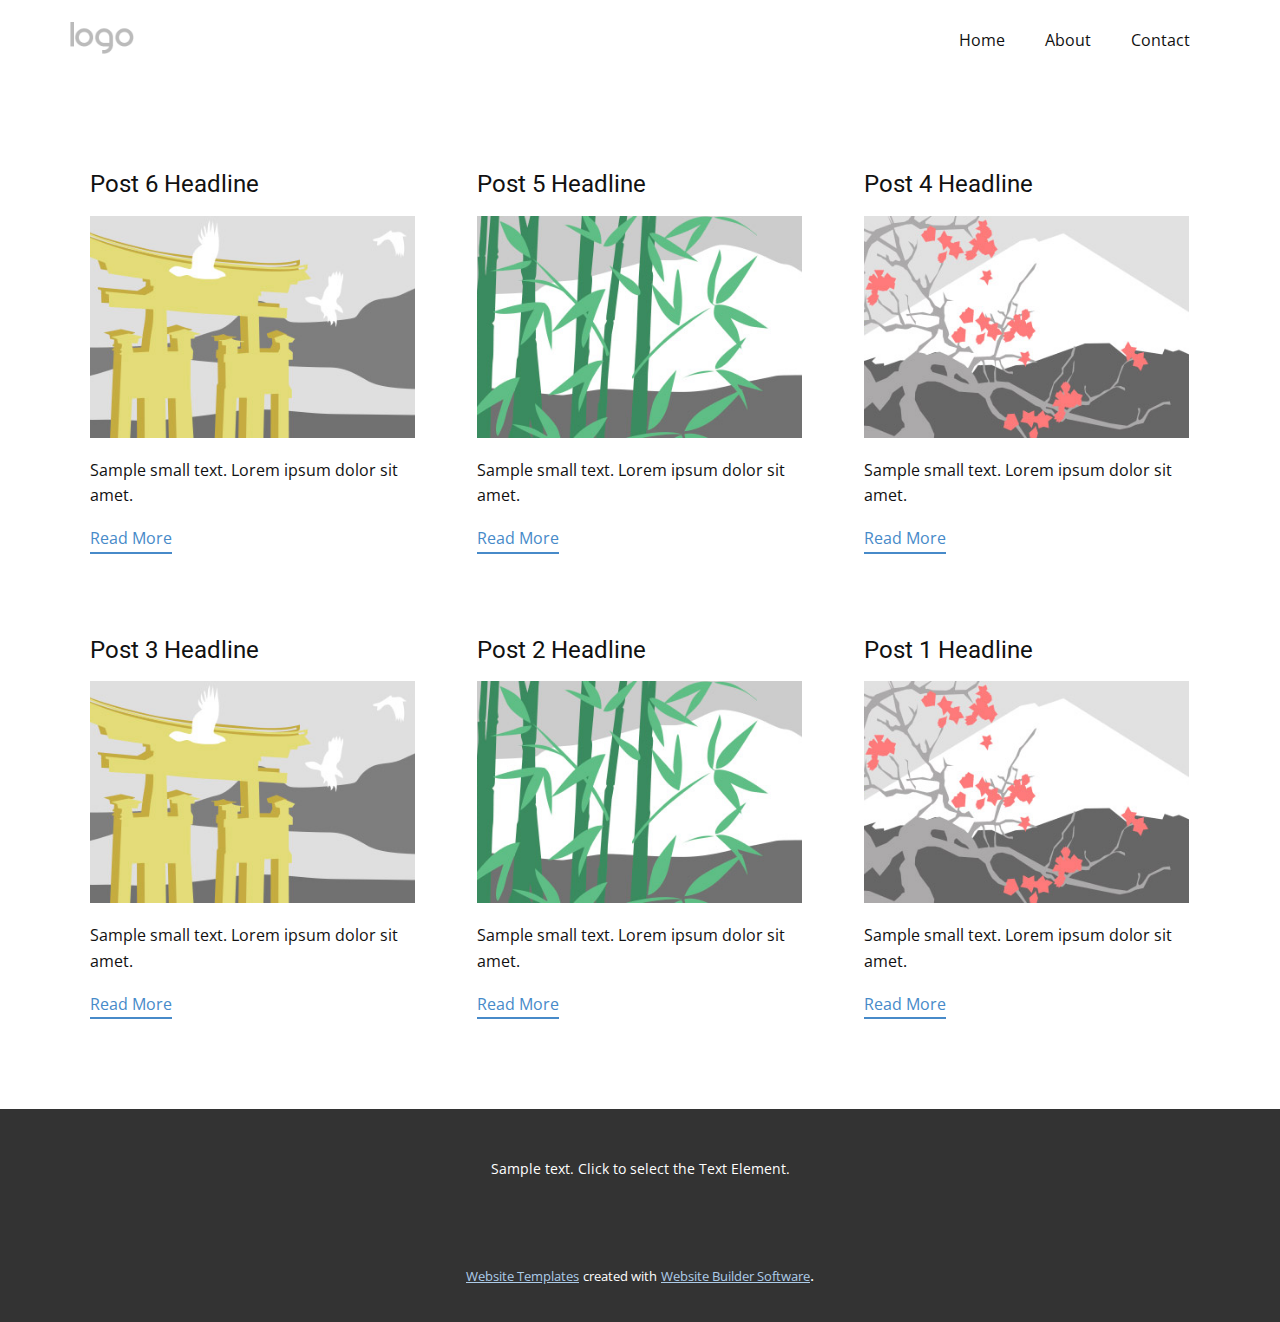
<file: blog/blog.html>
<html style="font-size: 16px;"><head>
    <meta name="viewport" content="width=device-width, initial-scale=1.0">
    <meta charset="utf-8">
    <meta name="keywords" content="">
    <meta name="description" content="">
    <title>Blog Template</title>
    <link rel="stylesheet" href="../nicepage.css" media="screen">
<link rel="stylesheet" href="../Blog-Template.css" media="screen">
    <script class="u-script" type="text/javascript" src="../jquery.js" defer=""></script>
    <script class="u-script" type="text/javascript" src="../nicepage.js" defer=""></script>
    <meta name="generator" content="Nicepage 4.12.21, nicepage.com">
    <link id="u-theme-google-font" rel="stylesheet" href="https://fonts.googleapis.com/css?family=Roboto:100,100i,300,300i,400,400i,500,500i,700,700i,900,900i|Open+Sans:300,300i,400,400i,500,500i,600,600i,700,700i,800,800i">
    
    
    <script type="application/ld+json">{
		"@context": "http://schema.org",
		"@type": "Organization",
		"name": "",
		"logo": "images/default-logo.png"
}</script>
    <meta name="theme-color" content="#478ac9">
  </head>
  <body class="u-body u-xl-mode"><header class="u-clearfix u-header u-header" id="sec-ce23"><div class="u-clearfix u-sheet u-valign-middle u-sheet-1">
        <a href="https://nicepage.com" class="u-image u-logo u-image-1">
          <img src="../images/default-logo.png" class="u-logo-image u-logo-image-1">
        </a>
        <nav class="u-menu u-menu-dropdown u-offcanvas u-menu-1">
          <div class="menu-collapse" style="font-size: 1rem; letter-spacing: 0px;">
            <a class="u-button-style u-custom-left-right-menu-spacing u-custom-padding-bottom u-custom-top-bottom-menu-spacing u-nav-link u-text-active-palette-1-base u-text-hover-palette-2-base" href="#">
              <svg class="u-svg-link" viewBox="0 0 24 24"><use xmlns:xlink="http://www.w3.org/1999/xlink" xlink:href="#menu-hamburger"></use></svg>
              <svg class="u-svg-content" version="1.1" id="menu-hamburger" viewBox="0 0 16 16" x="0px" y="0px" xmlns:xlink="http://www.w3.org/1999/xlink" xmlns="http://www.w3.org/2000/svg"><g><rect y="1" width="16" height="2"></rect><rect y="7" width="16" height="2"></rect><rect y="13" width="16" height="2"></rect>
</g></svg>
            </a>
          </div>
          <div class="u-nav-container">
            <ul class="u-nav u-unstyled u-nav-1"><li class="u-nav-item"><a class="u-button-style u-nav-link u-text-active-palette-1-base u-text-hover-palette-2-base" href="../Home.html" style="padding: 10px 20px;">Home</a>
</li><li class="u-nav-item"><a class="u-button-style u-nav-link u-text-active-palette-1-base u-text-hover-palette-2-base" href="../About.html" style="padding: 10px 20px;">About</a>
</li><li class="u-nav-item"><a class="u-button-style u-nav-link u-text-active-palette-1-base u-text-hover-palette-2-base" href="../Contact.html" style="padding: 10px 20px;">Contact</a>
</li></ul>
          </div>
          <div class="u-nav-container-collapse">
            <div class="u-black u-container-style u-inner-container-layout u-opacity u-opacity-95 u-sidenav">
              <div class="u-inner-container-layout u-sidenav-overflow">
                <div class="u-menu-close"></div>
                <ul class="u-align-center u-nav u-popupmenu-items u-unstyled u-nav-2"><li class="u-nav-item"><a class="u-button-style u-nav-link" href="../Home.html">Home</a>
</li><li class="u-nav-item"><a class="u-button-style u-nav-link" href="../About.html">About</a>
</li><li class="u-nav-item"><a class="u-button-style u-nav-link" href="../Contact.html">Contact</a>
</li></ul>
              </div>
            </div>
            <div class="u-black u-menu-overlay u-opacity u-opacity-70"></div>
          </div>
        </nav>
      </div></header>
    <section class="u-clearfix u-section-1" id="sec-049f">
      <div class="u-clearfix u-sheet u-valign-middle u-sheet-1"><!--blog--><!--blog_options_json--><!--{"type":"Recent","source":"","tags":"","count":""}--><!--/blog_options_json-->
        <div class="u-blog u-expanded-width u-repeater u-repeater-1"><!--blog_post-->
          <div class="u-blog-post u-container-style u-repeater-item u-white u-repeater-item-1">
            <div class="u-container-layout u-similar-container u-valign-top u-container-layout-1"><!--blog_post_header-->
              <h4 class="u-blog-control u-text u-text-1">
                <a class="u-post-header-link" href="../blog/post-5.html">Post 6 Headline</a>
              </h4><!--/blog_post_header--><!--blog_post_image-->
              <a class="u-post-header-link" href="../blog/post-5.html"><img alt="" class="u-blog-control u-expanded-width u-image u-image-default u-image-1" src="[data-uri]"></a><!--/blog_post_image--><!--blog_post_content-->
              <div class="u-blog-control u-post-content u-text u-text-2 fr-view">Sample small text. Lorem ipsum dolor sit amet.</div><!--/blog_post_content--><!--blog_post_readmore-->
              <a href="../blog/post-5.html" class="u-blog-control u-border-2 u-border-palette-1-base u-btn u-btn-rectangle u-button-style u-none u-btn-1"><!--blog_post_readmore_content--><!--options_json--><!--{"content":"","defaultValue":"Read More"}--><!--/options_json-->Read More<!--/blog_post_readmore_content--></a><!--/blog_post_readmore-->
            </div>
          </div><div class="u-blog-post u-container-style u-repeater-item u-video-cover u-white">
            <div class="u-container-layout u-similar-container u-valign-top u-container-layout-2"><!--blog_post_header-->
              <h4 class="u-blog-control u-text u-text-3">
                <a class="u-post-header-link" href="../blog/post-4.html">Post 5 Headline</a>
              </h4><!--/blog_post_header--><!--blog_post_image-->
              <a class="u-post-header-link" href="../blog/post-4.html"><img alt="" class="u-blog-control u-expanded-width u-image u-image-default u-image-2" src="[data-uri]"></a><!--/blog_post_image--><!--blog_post_content-->
              <div class="u-blog-control u-post-content u-text u-text-4 fr-view">Sample small text. Lorem ipsum dolor sit amet.</div><!--/blog_post_content--><!--blog_post_readmore-->
              <a href="../blog/post-4.html" class="u-blog-control u-border-2 u-border-palette-1-base u-btn u-btn-rectangle u-button-style u-none u-btn-2"><!--blog_post_readmore_content--><!--options_json--><!--{"content":"","defaultValue":"Read More"}--><!--/options_json-->Read More<!--/blog_post_readmore_content--></a><!--/blog_post_readmore-->
            </div>
          </div><div class="u-blog-post u-container-style u-repeater-item u-video-cover u-white">
            <div class="u-container-layout u-similar-container u-valign-top u-container-layout-3"><!--blog_post_header-->
              <h4 class="u-blog-control u-text u-text-5">
                <a class="u-post-header-link" href="../blog/post-3.html">Post 4 Headline</a>
              </h4><!--/blog_post_header--><!--blog_post_image-->
              <a class="u-post-header-link" href="../blog/post-3.html"><img alt="" class="u-blog-control u-expanded-width u-image u-image-default u-image-3" src="[data-uri]"></a><!--/blog_post_image--><!--blog_post_content-->
              <div class="u-blog-control u-post-content u-text u-text-6 fr-view">Sample small text. Lorem ipsum dolor sit amet.</div><!--/blog_post_content--><!--blog_post_readmore-->
              <a href="../blog/post-3.html" class="u-blog-control u-border-2 u-border-palette-1-base u-btn u-btn-rectangle u-button-style u-none u-btn-3"><!--blog_post_readmore_content--><!--options_json--><!--{"content":"","defaultValue":"Read More"}--><!--/options_json-->Read More<!--/blog_post_readmore_content--></a><!--/blog_post_readmore-->
            </div>
          </div><div class="u-blog-post u-container-style u-repeater-item u-white u-repeater-item-1">
            <div class="u-container-layout u-similar-container u-valign-top u-container-layout-1"><!--blog_post_header-->
              <h4 class="u-blog-control u-text u-text-1">
                <a class="u-post-header-link" href="../blog/post-2.html">Post 3 Headline</a>
              </h4><!--/blog_post_header--><!--blog_post_image-->
              <a class="u-post-header-link" href="../blog/post-2.html"><img alt="" class="u-blog-control u-expanded-width u-image u-image-default u-image-1" src="[data-uri]"></a><!--/blog_post_image--><!--blog_post_content-->
              <div class="u-blog-control u-post-content u-text u-text-2 fr-view">Sample small text. Lorem ipsum dolor sit amet.</div><!--/blog_post_content--><!--blog_post_readmore-->
              <a href="../blog/post-2.html" class="u-blog-control u-border-2 u-border-palette-1-base u-btn u-btn-rectangle u-button-style u-none u-btn-1"><!--blog_post_readmore_content--><!--options_json--><!--{"content":"","defaultValue":"Read More"}--><!--/options_json-->Read More<!--/blog_post_readmore_content--></a><!--/blog_post_readmore-->
            </div>
          </div><div class="u-blog-post u-container-style u-repeater-item u-video-cover u-white">
            <div class="u-container-layout u-similar-container u-valign-top u-container-layout-2"><!--blog_post_header-->
              <h4 class="u-blog-control u-text u-text-3">
                <a class="u-post-header-link" href="../blog/post-1.html">Post 2 Headline</a>
              </h4><!--/blog_post_header--><!--blog_post_image-->
              <a class="u-post-header-link" href="../blog/post-1.html"><img alt="" class="u-blog-control u-expanded-width u-image u-image-default u-image-2" src="[data-uri]"></a><!--/blog_post_image--><!--blog_post_content-->
              <div class="u-blog-control u-post-content u-text u-text-4 fr-view">Sample small text. Lorem ipsum dolor sit amet.</div><!--/blog_post_content--><!--blog_post_readmore-->
              <a href="../blog/post-1.html" class="u-blog-control u-border-2 u-border-palette-1-base u-btn u-btn-rectangle u-button-style u-none u-btn-2"><!--blog_post_readmore_content--><!--options_json--><!--{"content":"","defaultValue":"Read More"}--><!--/options_json-->Read More<!--/blog_post_readmore_content--></a><!--/blog_post_readmore-->
            </div>
          </div><div class="u-blog-post u-container-style u-repeater-item u-video-cover u-white">
            <div class="u-container-layout u-similar-container u-valign-top u-container-layout-3"><!--blog_post_header-->
              <h4 class="u-blog-control u-text u-text-5">
                <a class="u-post-header-link" href="../blog/post.html">Post 1 Headline</a>
              </h4><!--/blog_post_header--><!--blog_post_image-->
              <a class="u-post-header-link" href="../blog/post.html"><img alt="" class="u-blog-control u-expanded-width u-image u-image-default u-image-3" src="[data-uri]"></a><!--/blog_post_image--><!--blog_post_content-->
              <div class="u-blog-control u-post-content u-text u-text-6 fr-view">Sample small text. Lorem ipsum dolor sit amet.</div><!--/blog_post_content--><!--blog_post_readmore-->
              <a href="../blog/post.html" class="u-blog-control u-border-2 u-border-palette-1-base u-btn u-btn-rectangle u-button-style u-none u-btn-3"><!--blog_post_readmore_content--><!--options_json--><!--{"content":"","defaultValue":"Read More"}--><!--/options_json-->Read More<!--/blog_post_readmore_content--></a><!--/blog_post_readmore-->
            </div>
          </div><!--/blog_post--><!--blog_post-->
          <!--/blog_post--><!--blog_post-->
          <!--/blog_post-->
        </div><!--/blog-->
      </div>
    </section>
    
    
    <footer class="u-align-center u-clearfix u-footer u-grey-80 u-footer" id="sec-386a"><div class="u-clearfix u-sheet u-sheet-1">
        <p class="u-small-text u-text u-text-variant u-text-1">Sample text. Click to select the Text Element.</p>
      </div></footer>
    <section class="u-backlink u-clearfix u-grey-80">
      <a class="u-link" href="https://nicepage.com/website-templates" target="_blank">
        <span>Website Templates</span>
      </a>
      <p class="u-text">
        <span>created with</span>
      </p>
      <a class="u-link" href="" target="_blank">
        <span>Website Builder Software</span>
      </a>. 
    </section>
  
</body></html>
</file>
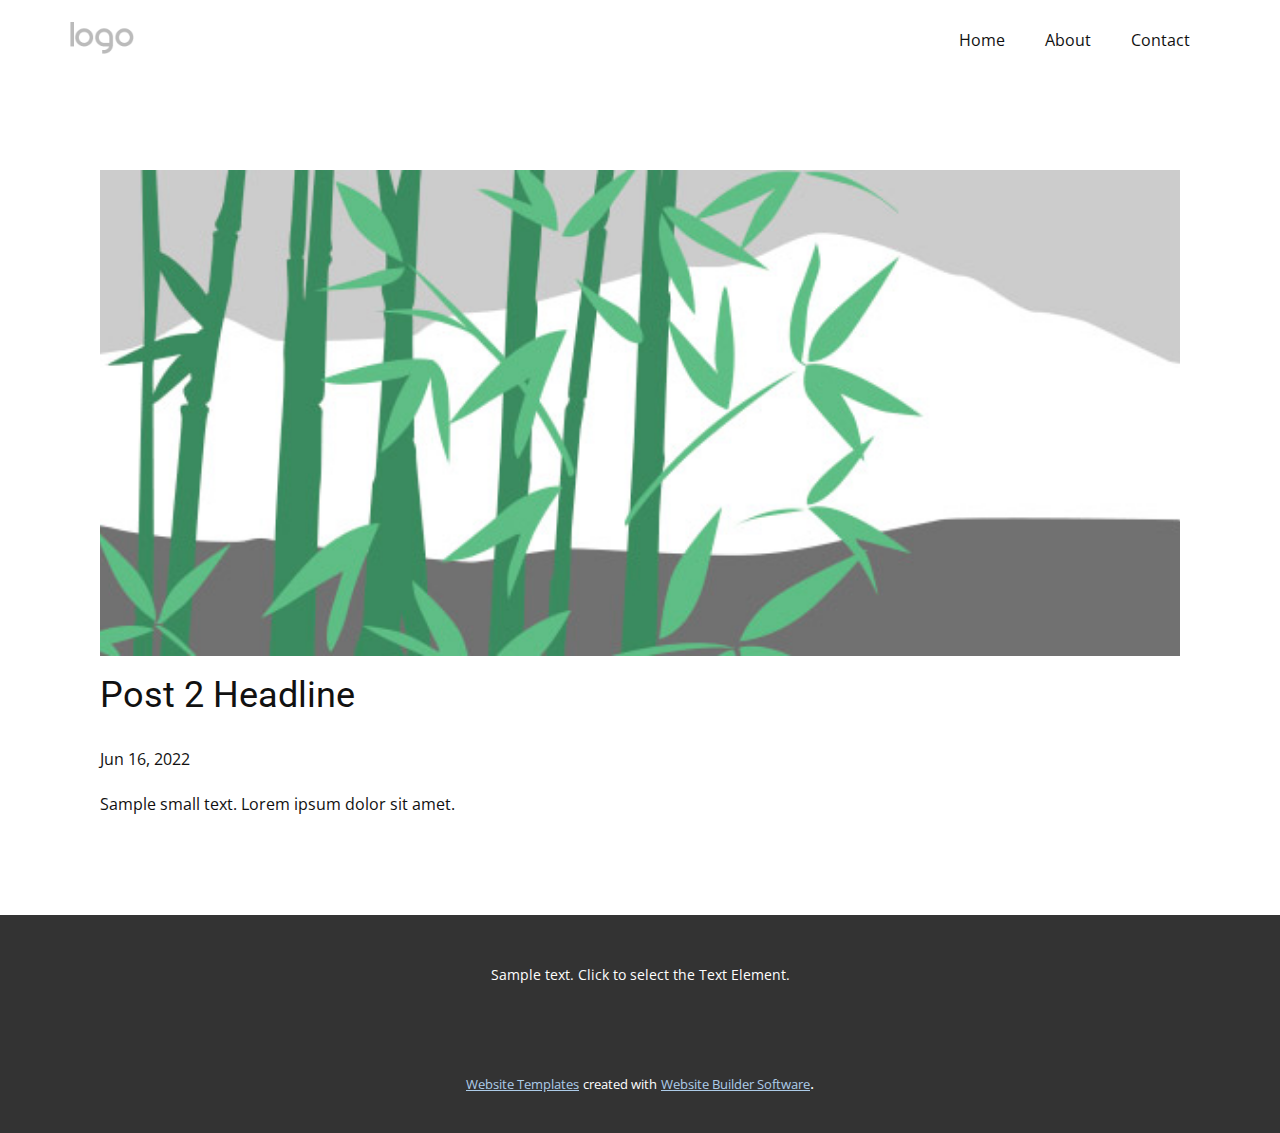
<file: blog/post-1.html>
<!doctype html>
<html style="font-size: 16px;"><head>
    <meta name="viewport" content="width=device-width, initial-scale=1.0">
    <meta charset="utf-8">
    <meta name="keywords" content="Post 1 Headline">
    <meta name="description" content="">
    <title>Post 2 Headline</title>
    <link rel="stylesheet" href="../nicepage.css" media="screen">
<link rel="stylesheet" href="../Post-Template.css" media="screen">
    <script class="u-script" type="text/javascript" src="../jquery.js" defer=""></script>
    <script class="u-script" type="text/javascript" src="../nicepage.js" defer=""></script>
    <meta name="generator" content="Nicepage 4.12.21, nicepage.com">
    <link id="u-theme-google-font" rel="stylesheet" href="https://fonts.googleapis.com/css?family=Roboto:100,100i,300,300i,400,400i,500,500i,700,700i,900,900i|Open+Sans:300,300i,400,400i,500,500i,600,600i,700,700i,800,800i">
    
    
    <script type="application/ld+json">{
		"@context": "http://schema.org",
		"@type": "Organization",
		"name": "",
		"logo": "images/default-logo.png"
}</script>
    <meta name="theme-color" content="#478ac9">
  </head>
  <body class="u-body u-xl-mode"><header class="u-clearfix u-header u-header" id="sec-ce23"><div class="u-clearfix u-sheet u-valign-middle u-sheet-1">
        <a href="https://nicepage.com" class="u-image u-logo u-image-1">
          <img src="../images/default-logo.png" class="u-logo-image u-logo-image-1">
        </a>
        <nav class="u-menu u-menu-dropdown u-offcanvas u-menu-1">
          <div class="menu-collapse" style="font-size: 1rem; letter-spacing: 0px;">
            <a class="u-button-style u-custom-left-right-menu-spacing u-custom-padding-bottom u-custom-top-bottom-menu-spacing u-nav-link u-text-active-palette-1-base u-text-hover-palette-2-base" href="#">
              <svg class="u-svg-link" viewBox="0 0 24 24"><use xmlns:xlink="http://www.w3.org/1999/xlink" xlink:href="#menu-hamburger"></use></svg>
              <svg class="u-svg-content" version="1.1" id="menu-hamburger" viewBox="0 0 16 16" x="0px" y="0px" xmlns:xlink="http://www.w3.org/1999/xlink" xmlns="http://www.w3.org/2000/svg"><g><rect y="1" width="16" height="2"></rect><rect y="7" width="16" height="2"></rect><rect y="13" width="16" height="2"></rect>
</g></svg>
            </a>
          </div>
          <div class="u-nav-container">
            <ul class="u-nav u-unstyled u-nav-1"><li class="u-nav-item"><a class="u-button-style u-nav-link u-text-active-palette-1-base u-text-hover-palette-2-base" href="../Home.html" style="padding: 10px 20px;">Home</a>
</li><li class="u-nav-item"><a class="u-button-style u-nav-link u-text-active-palette-1-base u-text-hover-palette-2-base" href="../About.html" style="padding: 10px 20px;">About</a>
</li><li class="u-nav-item"><a class="u-button-style u-nav-link u-text-active-palette-1-base u-text-hover-palette-2-base" href="../Contact.html" style="padding: 10px 20px;">Contact</a>
</li></ul>
          </div>
          <div class="u-nav-container-collapse">
            <div class="u-black u-container-style u-inner-container-layout u-opacity u-opacity-95 u-sidenav">
              <div class="u-inner-container-layout u-sidenav-overflow">
                <div class="u-menu-close"></div>
                <ul class="u-align-center u-nav u-popupmenu-items u-unstyled u-nav-2"><li class="u-nav-item"><a class="u-button-style u-nav-link" href="../Home.html">Home</a>
</li><li class="u-nav-item"><a class="u-button-style u-nav-link" href="../About.html">About</a>
</li><li class="u-nav-item"><a class="u-button-style u-nav-link" href="../Contact.html">Contact</a>
</li></ul>
              </div>
            </div>
            <div class="u-black u-menu-overlay u-opacity u-opacity-70"></div>
          </div>
        </nav>
      </div></header>
    <section class="u-align-center u-clearfix u-section-1" id="sec-c8a9">
      <div class="u-clearfix u-sheet u-valign-middle-md u-valign-middle-sm u-valign-middle-xs u-sheet-1"><!--post_details--><!--post_details_options_json--><!--{"source":""}--><!--/post_details_options_json--><!--blog_post-->
        <div class="u-container-style u-expanded-width u-post-details u-post-details-1">
          <div class="u-container-layout u-valign-middle u-container-layout-1"><!--blog_post_image-->
            <img alt="" class="u-blog-control u-expanded-width u-image u-image-default u-image-1" src="[data-uri]"><!--/blog_post_image--><!--blog_post_header-->
            <h2 class="u-blog-control u-text u-text-1">Post 2 Headline</h2><!--/blog_post_header--><!--blog_post_metadata-->
            <div class="u-blog-control u-metadata u-metadata-1"><!--blog_post_metadata_date-->
              <span class="u-meta-date u-meta-icon">Jun 16, 2022</span><!--/blog_post_metadata_date--><!--blog_post_metadata_category-->
              <!--/blog_post_metadata_category--><!--blog_post_metadata_comments-->
              <!--/blog_post_metadata_comments-->
            </div><!--/blog_post_metadata--><!--blog_post_content-->
            <div class="u-align-justify u-blog-control u-post-content u-text u-text-2 fr-view">
  Sample small text. Lorem ipsum dolor sit amet.
  </div><!--/blog_post_content-->
          </div>
        </div><!--/blog_post--><!--/post_details-->
      </div>
    </section>
    
    
    <footer class="u-align-center u-clearfix u-footer u-grey-80 u-footer" id="sec-386a"><div class="u-clearfix u-sheet u-sheet-1">
        <p class="u-small-text u-text u-text-variant u-text-1">Sample text. Click to select the Text Element.</p>
      </div></footer>
    <section class="u-backlink u-clearfix u-grey-80">
      <a class="u-link" href="https://nicepage.com/website-templates" target="_blank">
        <span>Website Templates</span>
      </a>
      <p class="u-text">
        <span>created with</span>
      </p>
      <a class="u-link" href="" target="_blank">
        <span>Website Builder Software</span>
      </a>. 
    </section>
  
</body></html>
</file>
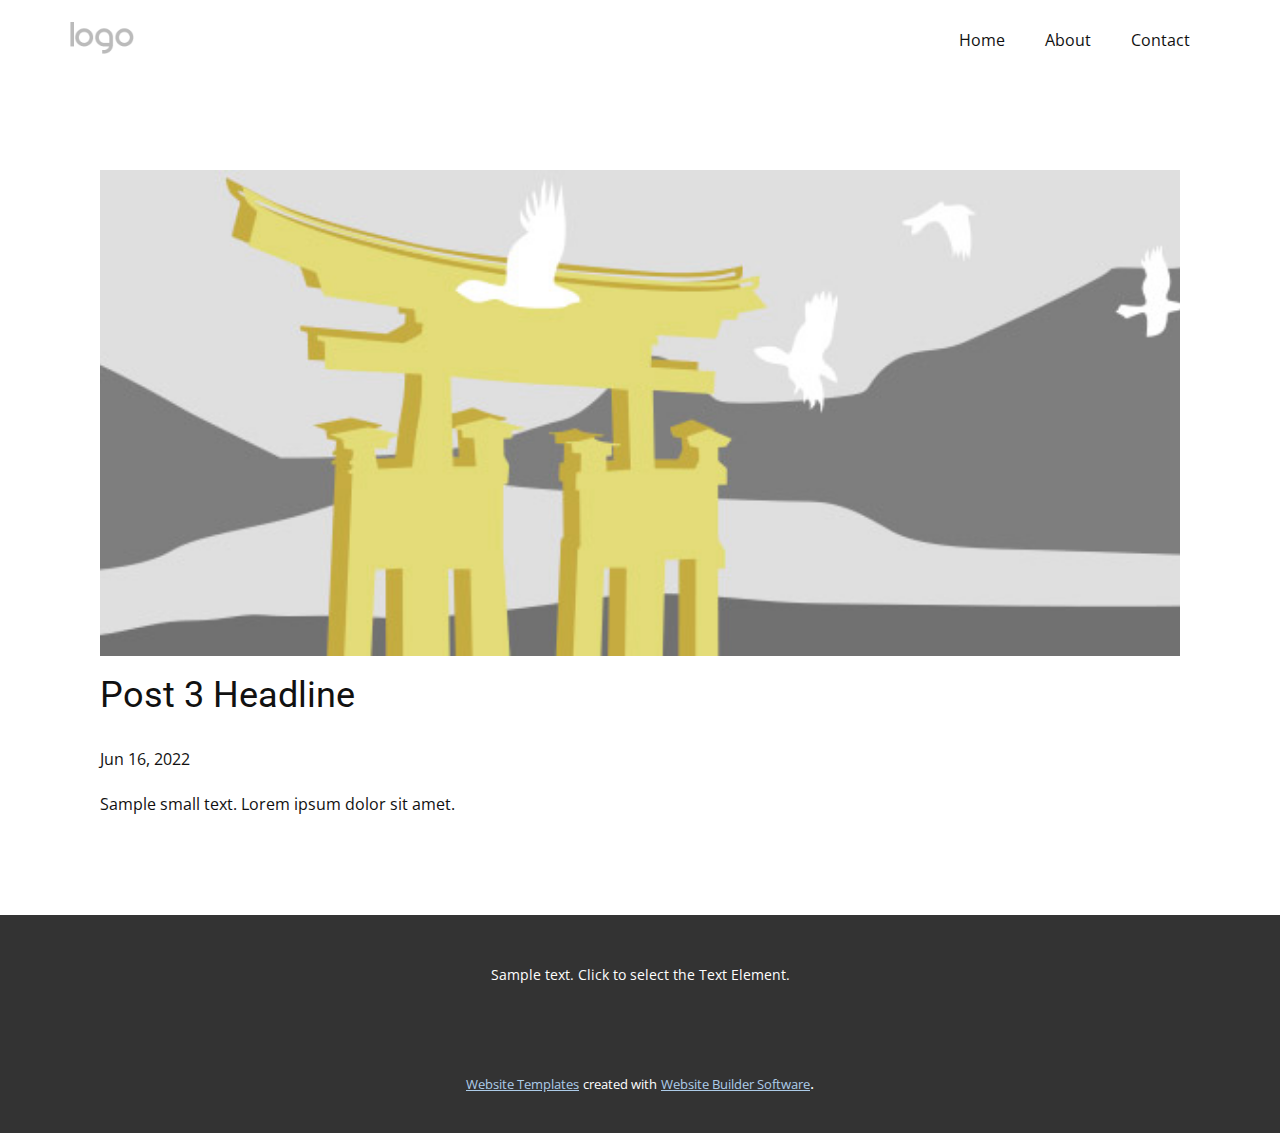
<file: blog/post-2.html>
<!doctype html>
<html style="font-size: 16px;"><head>
    <meta name="viewport" content="width=device-width, initial-scale=1.0">
    <meta charset="utf-8">
    <meta name="keywords" content="Post 1 Headline">
    <meta name="description" content="">
    <title>Post 3 Headline</title>
    <link rel="stylesheet" href="../nicepage.css" media="screen">
<link rel="stylesheet" href="../Post-Template.css" media="screen">
    <script class="u-script" type="text/javascript" src="../jquery.js" defer=""></script>
    <script class="u-script" type="text/javascript" src="../nicepage.js" defer=""></script>
    <meta name="generator" content="Nicepage 4.12.21, nicepage.com">
    <link id="u-theme-google-font" rel="stylesheet" href="https://fonts.googleapis.com/css?family=Roboto:100,100i,300,300i,400,400i,500,500i,700,700i,900,900i|Open+Sans:300,300i,400,400i,500,500i,600,600i,700,700i,800,800i">
    
    
    <script type="application/ld+json">{
		"@context": "http://schema.org",
		"@type": "Organization",
		"name": "",
		"logo": "images/default-logo.png"
}</script>
    <meta name="theme-color" content="#478ac9">
  </head>
  <body class="u-body u-xl-mode"><header class="u-clearfix u-header u-header" id="sec-ce23"><div class="u-clearfix u-sheet u-valign-middle u-sheet-1">
        <a href="https://nicepage.com" class="u-image u-logo u-image-1">
          <img src="../images/default-logo.png" class="u-logo-image u-logo-image-1">
        </a>
        <nav class="u-menu u-menu-dropdown u-offcanvas u-menu-1">
          <div class="menu-collapse" style="font-size: 1rem; letter-spacing: 0px;">
            <a class="u-button-style u-custom-left-right-menu-spacing u-custom-padding-bottom u-custom-top-bottom-menu-spacing u-nav-link u-text-active-palette-1-base u-text-hover-palette-2-base" href="#">
              <svg class="u-svg-link" viewBox="0 0 24 24"><use xmlns:xlink="http://www.w3.org/1999/xlink" xlink:href="#menu-hamburger"></use></svg>
              <svg class="u-svg-content" version="1.1" id="menu-hamburger" viewBox="0 0 16 16" x="0px" y="0px" xmlns:xlink="http://www.w3.org/1999/xlink" xmlns="http://www.w3.org/2000/svg"><g><rect y="1" width="16" height="2"></rect><rect y="7" width="16" height="2"></rect><rect y="13" width="16" height="2"></rect>
</g></svg>
            </a>
          </div>
          <div class="u-nav-container">
            <ul class="u-nav u-unstyled u-nav-1"><li class="u-nav-item"><a class="u-button-style u-nav-link u-text-active-palette-1-base u-text-hover-palette-2-base" href="../Home.html" style="padding: 10px 20px;">Home</a>
</li><li class="u-nav-item"><a class="u-button-style u-nav-link u-text-active-palette-1-base u-text-hover-palette-2-base" href="../About.html" style="padding: 10px 20px;">About</a>
</li><li class="u-nav-item"><a class="u-button-style u-nav-link u-text-active-palette-1-base u-text-hover-palette-2-base" href="../Contact.html" style="padding: 10px 20px;">Contact</a>
</li></ul>
          </div>
          <div class="u-nav-container-collapse">
            <div class="u-black u-container-style u-inner-container-layout u-opacity u-opacity-95 u-sidenav">
              <div class="u-inner-container-layout u-sidenav-overflow">
                <div class="u-menu-close"></div>
                <ul class="u-align-center u-nav u-popupmenu-items u-unstyled u-nav-2"><li class="u-nav-item"><a class="u-button-style u-nav-link" href="../Home.html">Home</a>
</li><li class="u-nav-item"><a class="u-button-style u-nav-link" href="../About.html">About</a>
</li><li class="u-nav-item"><a class="u-button-style u-nav-link" href="../Contact.html">Contact</a>
</li></ul>
              </div>
            </div>
            <div class="u-black u-menu-overlay u-opacity u-opacity-70"></div>
          </div>
        </nav>
      </div></header>
    <section class="u-align-center u-clearfix u-section-1" id="sec-c8a9">
      <div class="u-clearfix u-sheet u-valign-middle-md u-valign-middle-sm u-valign-middle-xs u-sheet-1"><!--post_details--><!--post_details_options_json--><!--{"source":""}--><!--/post_details_options_json--><!--blog_post-->
        <div class="u-container-style u-expanded-width u-post-details u-post-details-1">
          <div class="u-container-layout u-valign-middle u-container-layout-1"><!--blog_post_image-->
            <img alt="" class="u-blog-control u-expanded-width u-image u-image-default u-image-1" src="[data-uri]"><!--/blog_post_image--><!--blog_post_header-->
            <h2 class="u-blog-control u-text u-text-1">Post 3 Headline</h2><!--/blog_post_header--><!--blog_post_metadata-->
            <div class="u-blog-control u-metadata u-metadata-1"><!--blog_post_metadata_date-->
              <span class="u-meta-date u-meta-icon">Jun 16, 2022</span><!--/blog_post_metadata_date--><!--blog_post_metadata_category-->
              <!--/blog_post_metadata_category--><!--blog_post_metadata_comments-->
              <!--/blog_post_metadata_comments-->
            </div><!--/blog_post_metadata--><!--blog_post_content-->
            <div class="u-align-justify u-blog-control u-post-content u-text u-text-2 fr-view">
  Sample small text. Lorem ipsum dolor sit amet.
  </div><!--/blog_post_content-->
          </div>
        </div><!--/blog_post--><!--/post_details-->
      </div>
    </section>
    
    
    <footer class="u-align-center u-clearfix u-footer u-grey-80 u-footer" id="sec-386a"><div class="u-clearfix u-sheet u-sheet-1">
        <p class="u-small-text u-text u-text-variant u-text-1">Sample text. Click to select the Text Element.</p>
      </div></footer>
    <section class="u-backlink u-clearfix u-grey-80">
      <a class="u-link" href="https://nicepage.com/website-templates" target="_blank">
        <span>Website Templates</span>
      </a>
      <p class="u-text">
        <span>created with</span>
      </p>
      <a class="u-link" href="" target="_blank">
        <span>Website Builder Software</span>
      </a>. 
    </section>
  
</body></html>
</file>
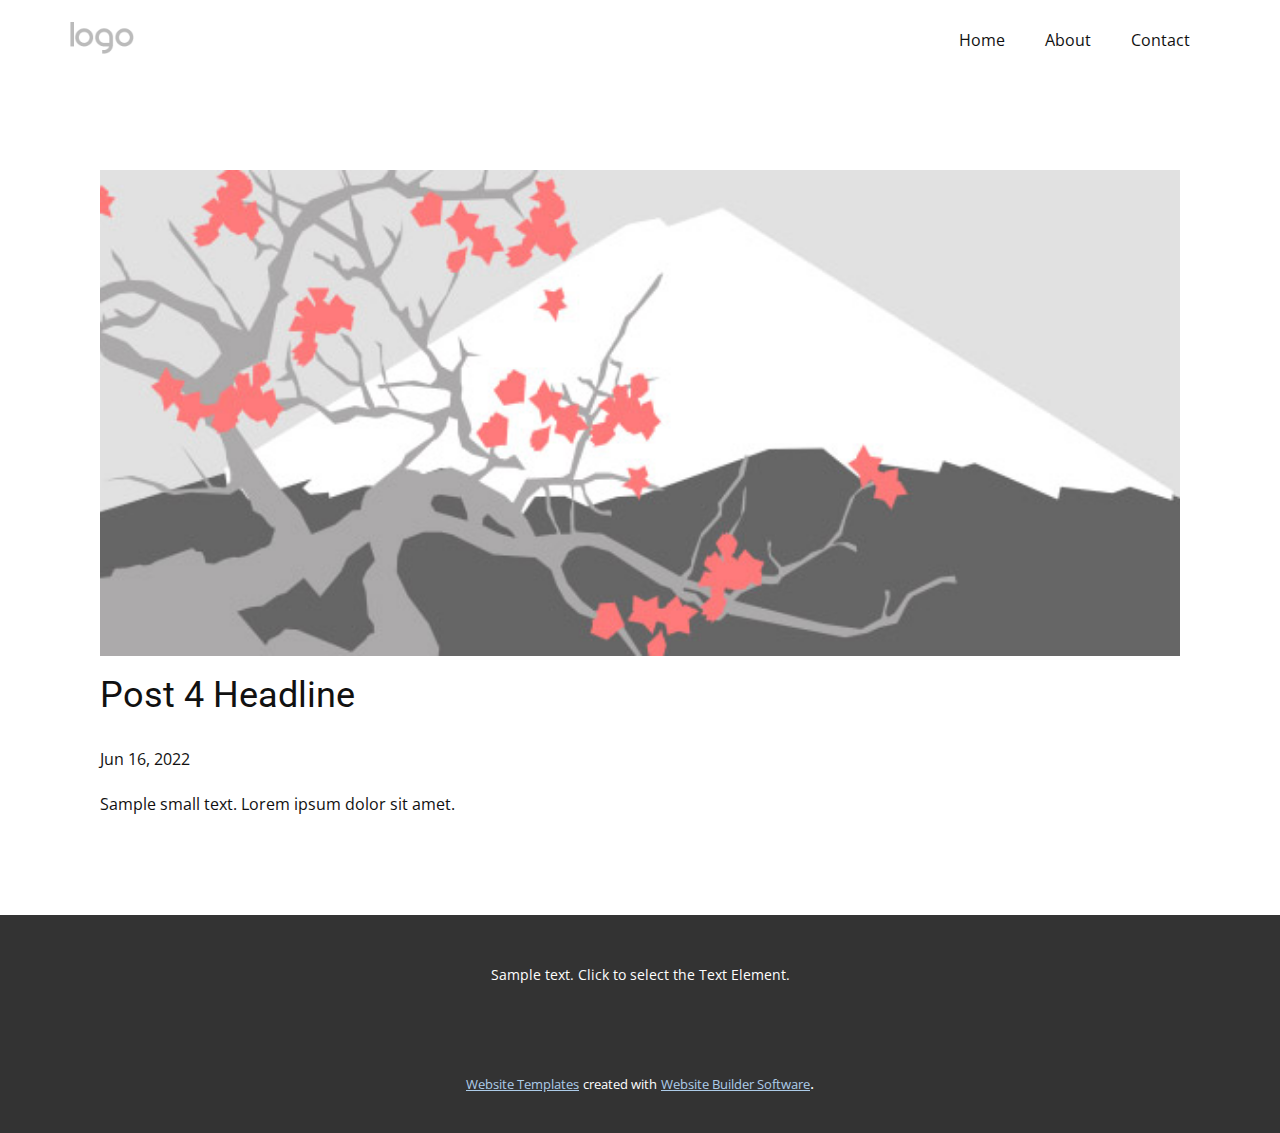
<file: blog/post-3.html>
<!doctype html>
<html style="font-size: 16px;"><head>
    <meta name="viewport" content="width=device-width, initial-scale=1.0">
    <meta charset="utf-8">
    <meta name="keywords" content="Post 1 Headline">
    <meta name="description" content="">
    <title>Post 4 Headline</title>
    <link rel="stylesheet" href="../nicepage.css" media="screen">
<link rel="stylesheet" href="../Post-Template.css" media="screen">
    <script class="u-script" type="text/javascript" src="../jquery.js" defer=""></script>
    <script class="u-script" type="text/javascript" src="../nicepage.js" defer=""></script>
    <meta name="generator" content="Nicepage 4.12.21, nicepage.com">
    <link id="u-theme-google-font" rel="stylesheet" href="https://fonts.googleapis.com/css?family=Roboto:100,100i,300,300i,400,400i,500,500i,700,700i,900,900i|Open+Sans:300,300i,400,400i,500,500i,600,600i,700,700i,800,800i">
    
    
    <script type="application/ld+json">{
		"@context": "http://schema.org",
		"@type": "Organization",
		"name": "",
		"logo": "images/default-logo.png"
}</script>
    <meta name="theme-color" content="#478ac9">
  </head>
  <body class="u-body u-xl-mode"><header class="u-clearfix u-header u-header" id="sec-ce23"><div class="u-clearfix u-sheet u-valign-middle u-sheet-1">
        <a href="https://nicepage.com" class="u-image u-logo u-image-1">
          <img src="../images/default-logo.png" class="u-logo-image u-logo-image-1">
        </a>
        <nav class="u-menu u-menu-dropdown u-offcanvas u-menu-1">
          <div class="menu-collapse" style="font-size: 1rem; letter-spacing: 0px;">
            <a class="u-button-style u-custom-left-right-menu-spacing u-custom-padding-bottom u-custom-top-bottom-menu-spacing u-nav-link u-text-active-palette-1-base u-text-hover-palette-2-base" href="#">
              <svg class="u-svg-link" viewBox="0 0 24 24"><use xmlns:xlink="http://www.w3.org/1999/xlink" xlink:href="#menu-hamburger"></use></svg>
              <svg class="u-svg-content" version="1.1" id="menu-hamburger" viewBox="0 0 16 16" x="0px" y="0px" xmlns:xlink="http://www.w3.org/1999/xlink" xmlns="http://www.w3.org/2000/svg"><g><rect y="1" width="16" height="2"></rect><rect y="7" width="16" height="2"></rect><rect y="13" width="16" height="2"></rect>
</g></svg>
            </a>
          </div>
          <div class="u-nav-container">
            <ul class="u-nav u-unstyled u-nav-1"><li class="u-nav-item"><a class="u-button-style u-nav-link u-text-active-palette-1-base u-text-hover-palette-2-base" href="../Home.html" style="padding: 10px 20px;">Home</a>
</li><li class="u-nav-item"><a class="u-button-style u-nav-link u-text-active-palette-1-base u-text-hover-palette-2-base" href="../About.html" style="padding: 10px 20px;">About</a>
</li><li class="u-nav-item"><a class="u-button-style u-nav-link u-text-active-palette-1-base u-text-hover-palette-2-base" href="../Contact.html" style="padding: 10px 20px;">Contact</a>
</li></ul>
          </div>
          <div class="u-nav-container-collapse">
            <div class="u-black u-container-style u-inner-container-layout u-opacity u-opacity-95 u-sidenav">
              <div class="u-inner-container-layout u-sidenav-overflow">
                <div class="u-menu-close"></div>
                <ul class="u-align-center u-nav u-popupmenu-items u-unstyled u-nav-2"><li class="u-nav-item"><a class="u-button-style u-nav-link" href="../Home.html">Home</a>
</li><li class="u-nav-item"><a class="u-button-style u-nav-link" href="../About.html">About</a>
</li><li class="u-nav-item"><a class="u-button-style u-nav-link" href="../Contact.html">Contact</a>
</li></ul>
              </div>
            </div>
            <div class="u-black u-menu-overlay u-opacity u-opacity-70"></div>
          </div>
        </nav>
      </div></header>
    <section class="u-align-center u-clearfix u-section-1" id="sec-c8a9">
      <div class="u-clearfix u-sheet u-valign-middle-md u-valign-middle-sm u-valign-middle-xs u-sheet-1"><!--post_details--><!--post_details_options_json--><!--{"source":""}--><!--/post_details_options_json--><!--blog_post-->
        <div class="u-container-style u-expanded-width u-post-details u-post-details-1">
          <div class="u-container-layout u-valign-middle u-container-layout-1"><!--blog_post_image-->
            <img alt="" class="u-blog-control u-expanded-width u-image u-image-default u-image-1" src="[data-uri]"><!--/blog_post_image--><!--blog_post_header-->
            <h2 class="u-blog-control u-text u-text-1">Post 4 Headline</h2><!--/blog_post_header--><!--blog_post_metadata-->
            <div class="u-blog-control u-metadata u-metadata-1"><!--blog_post_metadata_date-->
              <span class="u-meta-date u-meta-icon">Jun 16, 2022</span><!--/blog_post_metadata_date--><!--blog_post_metadata_category-->
              <!--/blog_post_metadata_category--><!--blog_post_metadata_comments-->
              <!--/blog_post_metadata_comments-->
            </div><!--/blog_post_metadata--><!--blog_post_content-->
            <div class="u-align-justify u-blog-control u-post-content u-text u-text-2 fr-view">
  Sample small text. Lorem ipsum dolor sit amet.
  </div><!--/blog_post_content-->
          </div>
        </div><!--/blog_post--><!--/post_details-->
      </div>
    </section>
    
    
    <footer class="u-align-center u-clearfix u-footer u-grey-80 u-footer" id="sec-386a"><div class="u-clearfix u-sheet u-sheet-1">
        <p class="u-small-text u-text u-text-variant u-text-1">Sample text. Click to select the Text Element.</p>
      </div></footer>
    <section class="u-backlink u-clearfix u-grey-80">
      <a class="u-link" href="https://nicepage.com/website-templates" target="_blank">
        <span>Website Templates</span>
      </a>
      <p class="u-text">
        <span>created with</span>
      </p>
      <a class="u-link" href="" target="_blank">
        <span>Website Builder Software</span>
      </a>. 
    </section>
  
</body></html>
</file>
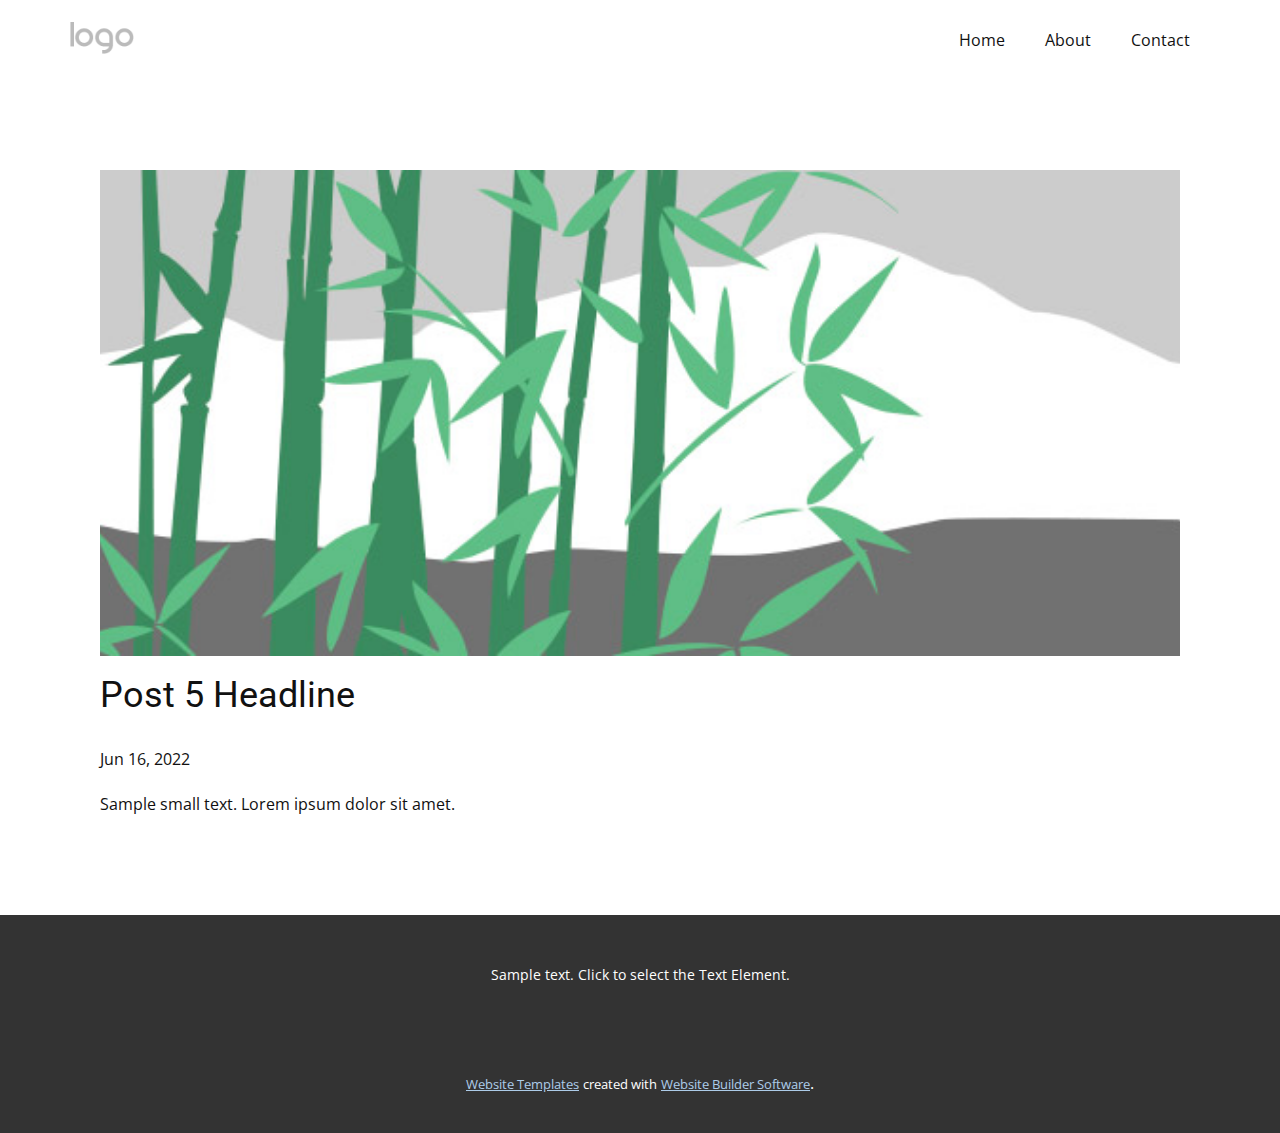
<file: blog/post-4.html>
<!doctype html>
<html style="font-size: 16px;"><head>
    <meta name="viewport" content="width=device-width, initial-scale=1.0">
    <meta charset="utf-8">
    <meta name="keywords" content="Post 1 Headline">
    <meta name="description" content="">
    <title>Post 5 Headline</title>
    <link rel="stylesheet" href="../nicepage.css" media="screen">
<link rel="stylesheet" href="../Post-Template.css" media="screen">
    <script class="u-script" type="text/javascript" src="../jquery.js" defer=""></script>
    <script class="u-script" type="text/javascript" src="../nicepage.js" defer=""></script>
    <meta name="generator" content="Nicepage 4.12.21, nicepage.com">
    <link id="u-theme-google-font" rel="stylesheet" href="https://fonts.googleapis.com/css?family=Roboto:100,100i,300,300i,400,400i,500,500i,700,700i,900,900i|Open+Sans:300,300i,400,400i,500,500i,600,600i,700,700i,800,800i">
    
    
    <script type="application/ld+json">{
		"@context": "http://schema.org",
		"@type": "Organization",
		"name": "",
		"logo": "images/default-logo.png"
}</script>
    <meta name="theme-color" content="#478ac9">
  </head>
  <body class="u-body u-xl-mode"><header class="u-clearfix u-header u-header" id="sec-ce23"><div class="u-clearfix u-sheet u-valign-middle u-sheet-1">
        <a href="https://nicepage.com" class="u-image u-logo u-image-1">
          <img src="../images/default-logo.png" class="u-logo-image u-logo-image-1">
        </a>
        <nav class="u-menu u-menu-dropdown u-offcanvas u-menu-1">
          <div class="menu-collapse" style="font-size: 1rem; letter-spacing: 0px;">
            <a class="u-button-style u-custom-left-right-menu-spacing u-custom-padding-bottom u-custom-top-bottom-menu-spacing u-nav-link u-text-active-palette-1-base u-text-hover-palette-2-base" href="#">
              <svg class="u-svg-link" viewBox="0 0 24 24"><use xmlns:xlink="http://www.w3.org/1999/xlink" xlink:href="#menu-hamburger"></use></svg>
              <svg class="u-svg-content" version="1.1" id="menu-hamburger" viewBox="0 0 16 16" x="0px" y="0px" xmlns:xlink="http://www.w3.org/1999/xlink" xmlns="http://www.w3.org/2000/svg"><g><rect y="1" width="16" height="2"></rect><rect y="7" width="16" height="2"></rect><rect y="13" width="16" height="2"></rect>
</g></svg>
            </a>
          </div>
          <div class="u-nav-container">
            <ul class="u-nav u-unstyled u-nav-1"><li class="u-nav-item"><a class="u-button-style u-nav-link u-text-active-palette-1-base u-text-hover-palette-2-base" href="../Home.html" style="padding: 10px 20px;">Home</a>
</li><li class="u-nav-item"><a class="u-button-style u-nav-link u-text-active-palette-1-base u-text-hover-palette-2-base" href="../About.html" style="padding: 10px 20px;">About</a>
</li><li class="u-nav-item"><a class="u-button-style u-nav-link u-text-active-palette-1-base u-text-hover-palette-2-base" href="../Contact.html" style="padding: 10px 20px;">Contact</a>
</li></ul>
          </div>
          <div class="u-nav-container-collapse">
            <div class="u-black u-container-style u-inner-container-layout u-opacity u-opacity-95 u-sidenav">
              <div class="u-inner-container-layout u-sidenav-overflow">
                <div class="u-menu-close"></div>
                <ul class="u-align-center u-nav u-popupmenu-items u-unstyled u-nav-2"><li class="u-nav-item"><a class="u-button-style u-nav-link" href="../Home.html">Home</a>
</li><li class="u-nav-item"><a class="u-button-style u-nav-link" href="../About.html">About</a>
</li><li class="u-nav-item"><a class="u-button-style u-nav-link" href="../Contact.html">Contact</a>
</li></ul>
              </div>
            </div>
            <div class="u-black u-menu-overlay u-opacity u-opacity-70"></div>
          </div>
        </nav>
      </div></header>
    <section class="u-align-center u-clearfix u-section-1" id="sec-c8a9">
      <div class="u-clearfix u-sheet u-valign-middle-md u-valign-middle-sm u-valign-middle-xs u-sheet-1"><!--post_details--><!--post_details_options_json--><!--{"source":""}--><!--/post_details_options_json--><!--blog_post-->
        <div class="u-container-style u-expanded-width u-post-details u-post-details-1">
          <div class="u-container-layout u-valign-middle u-container-layout-1"><!--blog_post_image-->
            <img alt="" class="u-blog-control u-expanded-width u-image u-image-default u-image-1" src="[data-uri]"><!--/blog_post_image--><!--blog_post_header-->
            <h2 class="u-blog-control u-text u-text-1">Post 5 Headline</h2><!--/blog_post_header--><!--blog_post_metadata-->
            <div class="u-blog-control u-metadata u-metadata-1"><!--blog_post_metadata_date-->
              <span class="u-meta-date u-meta-icon">Jun 16, 2022</span><!--/blog_post_metadata_date--><!--blog_post_metadata_category-->
              <!--/blog_post_metadata_category--><!--blog_post_metadata_comments-->
              <!--/blog_post_metadata_comments-->
            </div><!--/blog_post_metadata--><!--blog_post_content-->
            <div class="u-align-justify u-blog-control u-post-content u-text u-text-2 fr-view">
  Sample small text. Lorem ipsum dolor sit amet.
  </div><!--/blog_post_content-->
          </div>
        </div><!--/blog_post--><!--/post_details-->
      </div>
    </section>
    
    
    <footer class="u-align-center u-clearfix u-footer u-grey-80 u-footer" id="sec-386a"><div class="u-clearfix u-sheet u-sheet-1">
        <p class="u-small-text u-text u-text-variant u-text-1">Sample text. Click to select the Text Element.</p>
      </div></footer>
    <section class="u-backlink u-clearfix u-grey-80">
      <a class="u-link" href="https://nicepage.com/website-templates" target="_blank">
        <span>Website Templates</span>
      </a>
      <p class="u-text">
        <span>created with</span>
      </p>
      <a class="u-link" href="" target="_blank">
        <span>Website Builder Software</span>
      </a>. 
    </section>
  
</body></html>
</file>
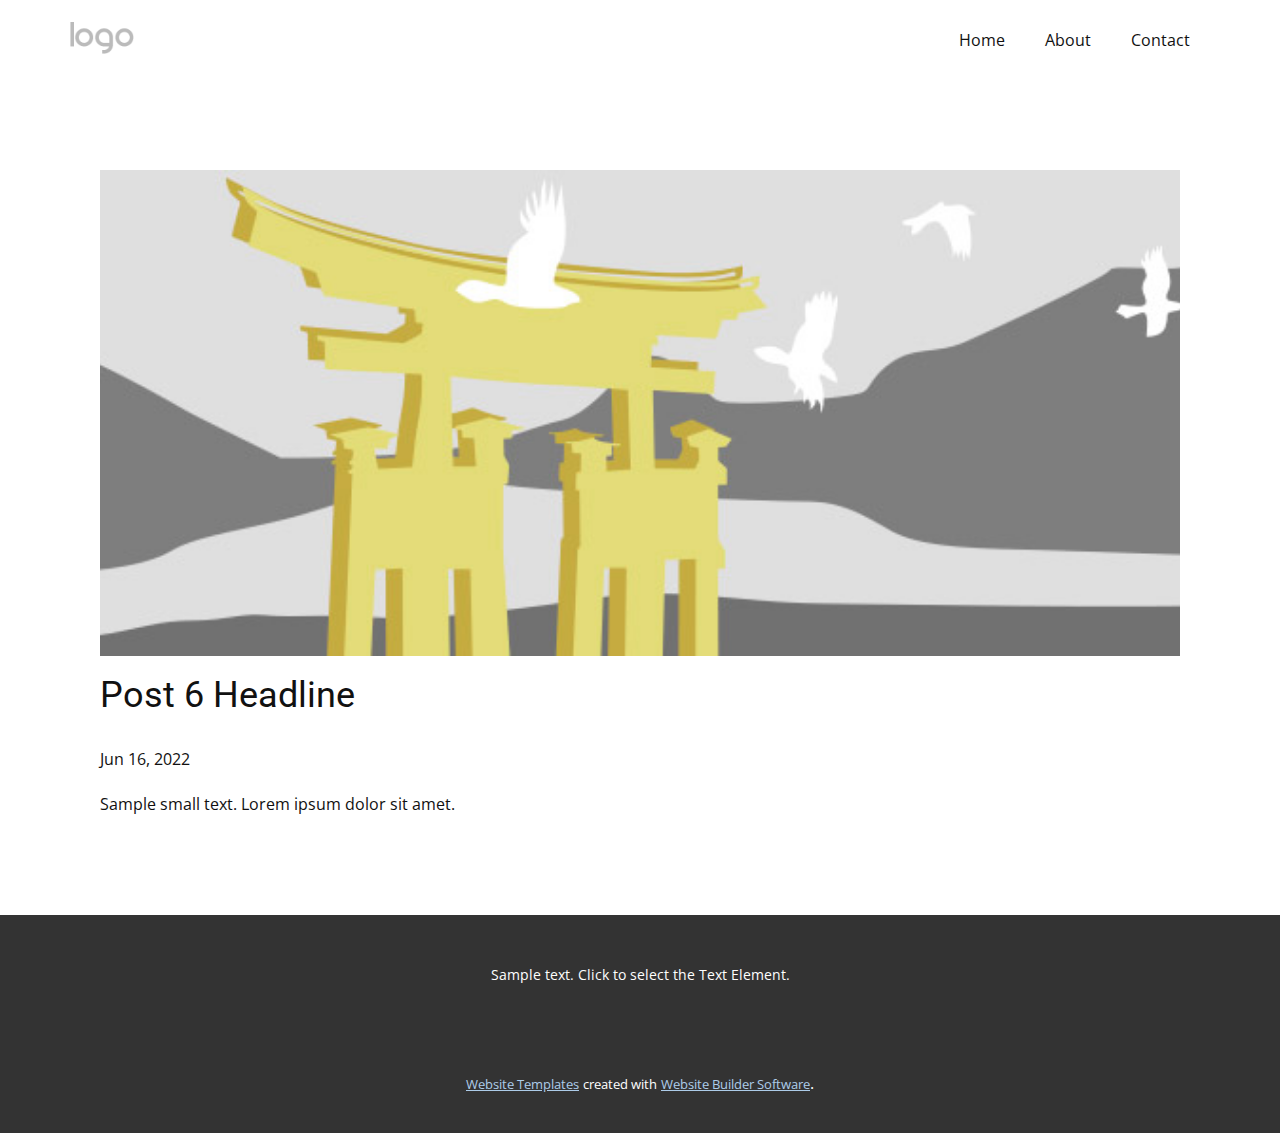
<file: blog/post-5.html>
<!doctype html>
<html style="font-size: 16px;"><head>
    <meta name="viewport" content="width=device-width, initial-scale=1.0">
    <meta charset="utf-8">
    <meta name="keywords" content="Post 1 Headline">
    <meta name="description" content="">
    <title>Post 6 Headline</title>
    <link rel="stylesheet" href="../nicepage.css" media="screen">
<link rel="stylesheet" href="../Post-Template.css" media="screen">
    <script class="u-script" type="text/javascript" src="../jquery.js" defer=""></script>
    <script class="u-script" type="text/javascript" src="../nicepage.js" defer=""></script>
    <meta name="generator" content="Nicepage 4.12.21, nicepage.com">
    <link id="u-theme-google-font" rel="stylesheet" href="https://fonts.googleapis.com/css?family=Roboto:100,100i,300,300i,400,400i,500,500i,700,700i,900,900i|Open+Sans:300,300i,400,400i,500,500i,600,600i,700,700i,800,800i">
    
    
    <script type="application/ld+json">{
		"@context": "http://schema.org",
		"@type": "Organization",
		"name": "",
		"logo": "images/default-logo.png"
}</script>
    <meta name="theme-color" content="#478ac9">
  </head>
  <body class="u-body u-xl-mode"><header class="u-clearfix u-header u-header" id="sec-ce23"><div class="u-clearfix u-sheet u-valign-middle u-sheet-1">
        <a href="https://nicepage.com" class="u-image u-logo u-image-1">
          <img src="../images/default-logo.png" class="u-logo-image u-logo-image-1">
        </a>
        <nav class="u-menu u-menu-dropdown u-offcanvas u-menu-1">
          <div class="menu-collapse" style="font-size: 1rem; letter-spacing: 0px;">
            <a class="u-button-style u-custom-left-right-menu-spacing u-custom-padding-bottom u-custom-top-bottom-menu-spacing u-nav-link u-text-active-palette-1-base u-text-hover-palette-2-base" href="#">
              <svg class="u-svg-link" viewBox="0 0 24 24"><use xmlns:xlink="http://www.w3.org/1999/xlink" xlink:href="#menu-hamburger"></use></svg>
              <svg class="u-svg-content" version="1.1" id="menu-hamburger" viewBox="0 0 16 16" x="0px" y="0px" xmlns:xlink="http://www.w3.org/1999/xlink" xmlns="http://www.w3.org/2000/svg"><g><rect y="1" width="16" height="2"></rect><rect y="7" width="16" height="2"></rect><rect y="13" width="16" height="2"></rect>
</g></svg>
            </a>
          </div>
          <div class="u-nav-container">
            <ul class="u-nav u-unstyled u-nav-1"><li class="u-nav-item"><a class="u-button-style u-nav-link u-text-active-palette-1-base u-text-hover-palette-2-base" href="../Home.html" style="padding: 10px 20px;">Home</a>
</li><li class="u-nav-item"><a class="u-button-style u-nav-link u-text-active-palette-1-base u-text-hover-palette-2-base" href="../About.html" style="padding: 10px 20px;">About</a>
</li><li class="u-nav-item"><a class="u-button-style u-nav-link u-text-active-palette-1-base u-text-hover-palette-2-base" href="../Contact.html" style="padding: 10px 20px;">Contact</a>
</li></ul>
          </div>
          <div class="u-nav-container-collapse">
            <div class="u-black u-container-style u-inner-container-layout u-opacity u-opacity-95 u-sidenav">
              <div class="u-inner-container-layout u-sidenav-overflow">
                <div class="u-menu-close"></div>
                <ul class="u-align-center u-nav u-popupmenu-items u-unstyled u-nav-2"><li class="u-nav-item"><a class="u-button-style u-nav-link" href="../Home.html">Home</a>
</li><li class="u-nav-item"><a class="u-button-style u-nav-link" href="../About.html">About</a>
</li><li class="u-nav-item"><a class="u-button-style u-nav-link" href="../Contact.html">Contact</a>
</li></ul>
              </div>
            </div>
            <div class="u-black u-menu-overlay u-opacity u-opacity-70"></div>
          </div>
        </nav>
      </div></header>
    <section class="u-align-center u-clearfix u-section-1" id="sec-c8a9">
      <div class="u-clearfix u-sheet u-valign-middle-md u-valign-middle-sm u-valign-middle-xs u-sheet-1"><!--post_details--><!--post_details_options_json--><!--{"source":""}--><!--/post_details_options_json--><!--blog_post-->
        <div class="u-container-style u-expanded-width u-post-details u-post-details-1">
          <div class="u-container-layout u-valign-middle u-container-layout-1"><!--blog_post_image-->
            <img alt="" class="u-blog-control u-expanded-width u-image u-image-default u-image-1" src="[data-uri]"><!--/blog_post_image--><!--blog_post_header-->
            <h2 class="u-blog-control u-text u-text-1">Post 6 Headline</h2><!--/blog_post_header--><!--blog_post_metadata-->
            <div class="u-blog-control u-metadata u-metadata-1"><!--blog_post_metadata_date-->
              <span class="u-meta-date u-meta-icon">Jun 16, 2022</span><!--/blog_post_metadata_date--><!--blog_post_metadata_category-->
              <!--/blog_post_metadata_category--><!--blog_post_metadata_comments-->
              <!--/blog_post_metadata_comments-->
            </div><!--/blog_post_metadata--><!--blog_post_content-->
            <div class="u-align-justify u-blog-control u-post-content u-text u-text-2 fr-view">
  Sample small text. Lorem ipsum dolor sit amet.
  </div><!--/blog_post_content-->
          </div>
        </div><!--/blog_post--><!--/post_details-->
      </div>
    </section>
    
    
    <footer class="u-align-center u-clearfix u-footer u-grey-80 u-footer" id="sec-386a"><div class="u-clearfix u-sheet u-sheet-1">
        <p class="u-small-text u-text u-text-variant u-text-1">Sample text. Click to select the Text Element.</p>
      </div></footer>
    <section class="u-backlink u-clearfix u-grey-80">
      <a class="u-link" href="https://nicepage.com/website-templates" target="_blank">
        <span>Website Templates</span>
      </a>
      <p class="u-text">
        <span>created with</span>
      </p>
      <a class="u-link" href="" target="_blank">
        <span>Website Builder Software</span>
      </a>. 
    </section>
  
</body></html>
</file>
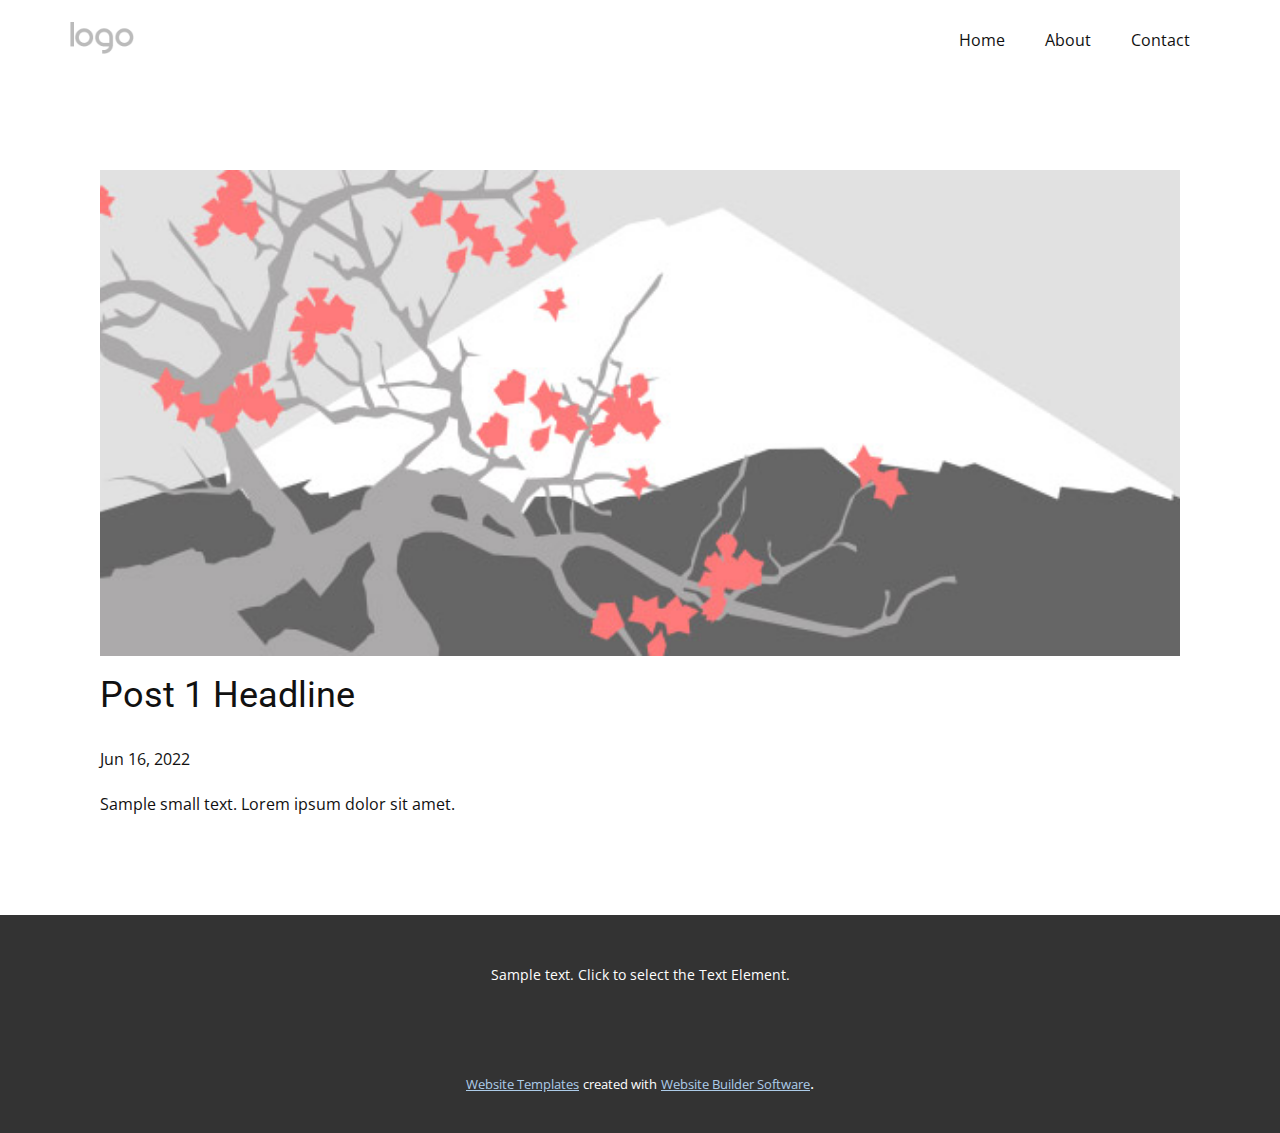
<file: blog/post.html>
<!doctype html>
<html style="font-size: 16px;"><head>
    <meta name="viewport" content="width=device-width, initial-scale=1.0">
    <meta charset="utf-8">
    <meta name="keywords" content="Post 1 Headline">
    <meta name="description" content="">
    <title>Post 1 Headline</title>
    <link rel="stylesheet" href="../nicepage.css" media="screen">
<link rel="stylesheet" href="../Post-Template.css" media="screen">
    <script class="u-script" type="text/javascript" src="../jquery.js" defer=""></script>
    <script class="u-script" type="text/javascript" src="../nicepage.js" defer=""></script>
    <meta name="generator" content="Nicepage 4.12.21, nicepage.com">
    <link id="u-theme-google-font" rel="stylesheet" href="https://fonts.googleapis.com/css?family=Roboto:100,100i,300,300i,400,400i,500,500i,700,700i,900,900i|Open+Sans:300,300i,400,400i,500,500i,600,600i,700,700i,800,800i">
    
    
    <script type="application/ld+json">{
		"@context": "http://schema.org",
		"@type": "Organization",
		"name": "",
		"logo": "images/default-logo.png"
}</script>
    <meta name="theme-color" content="#478ac9">
  </head>
  <body class="u-body u-xl-mode"><header class="u-clearfix u-header u-header" id="sec-ce23"><div class="u-clearfix u-sheet u-valign-middle u-sheet-1">
        <a href="https://nicepage.com" class="u-image u-logo u-image-1">
          <img src="../images/default-logo.png" class="u-logo-image u-logo-image-1">
        </a>
        <nav class="u-menu u-menu-dropdown u-offcanvas u-menu-1">
          <div class="menu-collapse" style="font-size: 1rem; letter-spacing: 0px;">
            <a class="u-button-style u-custom-left-right-menu-spacing u-custom-padding-bottom u-custom-top-bottom-menu-spacing u-nav-link u-text-active-palette-1-base u-text-hover-palette-2-base" href="#">
              <svg class="u-svg-link" viewBox="0 0 24 24"><use xmlns:xlink="http://www.w3.org/1999/xlink" xlink:href="#menu-hamburger"></use></svg>
              <svg class="u-svg-content" version="1.1" id="menu-hamburger" viewBox="0 0 16 16" x="0px" y="0px" xmlns:xlink="http://www.w3.org/1999/xlink" xmlns="http://www.w3.org/2000/svg"><g><rect y="1" width="16" height="2"></rect><rect y="7" width="16" height="2"></rect><rect y="13" width="16" height="2"></rect>
</g></svg>
            </a>
          </div>
          <div class="u-nav-container">
            <ul class="u-nav u-unstyled u-nav-1"><li class="u-nav-item"><a class="u-button-style u-nav-link u-text-active-palette-1-base u-text-hover-palette-2-base" href="../Home.html" style="padding: 10px 20px;">Home</a>
</li><li class="u-nav-item"><a class="u-button-style u-nav-link u-text-active-palette-1-base u-text-hover-palette-2-base" href="../About.html" style="padding: 10px 20px;">About</a>
</li><li class="u-nav-item"><a class="u-button-style u-nav-link u-text-active-palette-1-base u-text-hover-palette-2-base" href="../Contact.html" style="padding: 10px 20px;">Contact</a>
</li></ul>
          </div>
          <div class="u-nav-container-collapse">
            <div class="u-black u-container-style u-inner-container-layout u-opacity u-opacity-95 u-sidenav">
              <div class="u-inner-container-layout u-sidenav-overflow">
                <div class="u-menu-close"></div>
                <ul class="u-align-center u-nav u-popupmenu-items u-unstyled u-nav-2"><li class="u-nav-item"><a class="u-button-style u-nav-link" href="../Home.html">Home</a>
</li><li class="u-nav-item"><a class="u-button-style u-nav-link" href="../About.html">About</a>
</li><li class="u-nav-item"><a class="u-button-style u-nav-link" href="../Contact.html">Contact</a>
</li></ul>
              </div>
            </div>
            <div class="u-black u-menu-overlay u-opacity u-opacity-70"></div>
          </div>
        </nav>
      </div></header>
    <section class="u-align-center u-clearfix u-section-1" id="sec-c8a9">
      <div class="u-clearfix u-sheet u-valign-middle-md u-valign-middle-sm u-valign-middle-xs u-sheet-1"><!--post_details--><!--post_details_options_json--><!--{"source":""}--><!--/post_details_options_json--><!--blog_post-->
        <div class="u-container-style u-expanded-width u-post-details u-post-details-1">
          <div class="u-container-layout u-valign-middle u-container-layout-1"><!--blog_post_image-->
            <img alt="" class="u-blog-control u-expanded-width u-image u-image-default u-image-1" src="[data-uri]"><!--/blog_post_image--><!--blog_post_header-->
            <h2 class="u-blog-control u-text u-text-1">Post 1 Headline</h2><!--/blog_post_header--><!--blog_post_metadata-->
            <div class="u-blog-control u-metadata u-metadata-1"><!--blog_post_metadata_date-->
              <span class="u-meta-date u-meta-icon">Jun 16, 2022</span><!--/blog_post_metadata_date--><!--blog_post_metadata_category-->
              <!--/blog_post_metadata_category--><!--blog_post_metadata_comments-->
              <!--/blog_post_metadata_comments-->
            </div><!--/blog_post_metadata--><!--blog_post_content-->
            <div class="u-align-justify u-blog-control u-post-content u-text u-text-2 fr-view">
  Sample small text. Lorem ipsum dolor sit amet.
  </div><!--/blog_post_content-->
          </div>
        </div><!--/blog_post--><!--/post_details-->
      </div>
    </section>
    
    
    <footer class="u-align-center u-clearfix u-footer u-grey-80 u-footer" id="sec-386a"><div class="u-clearfix u-sheet u-sheet-1">
        <p class="u-small-text u-text u-text-variant u-text-1">Sample text. Click to select the Text Element.</p>
      </div></footer>
    <section class="u-backlink u-clearfix u-grey-80">
      <a class="u-link" href="https://nicepage.com/website-templates" target="_blank">
        <span>Website Templates</span>
      </a>
      <p class="u-text">
        <span>created with</span>
      </p>
      <a class="u-link" href="" target="_blank">
        <span>Website Builder Software</span>
      </a>. 
    </section>
  
</body></html>
</file>
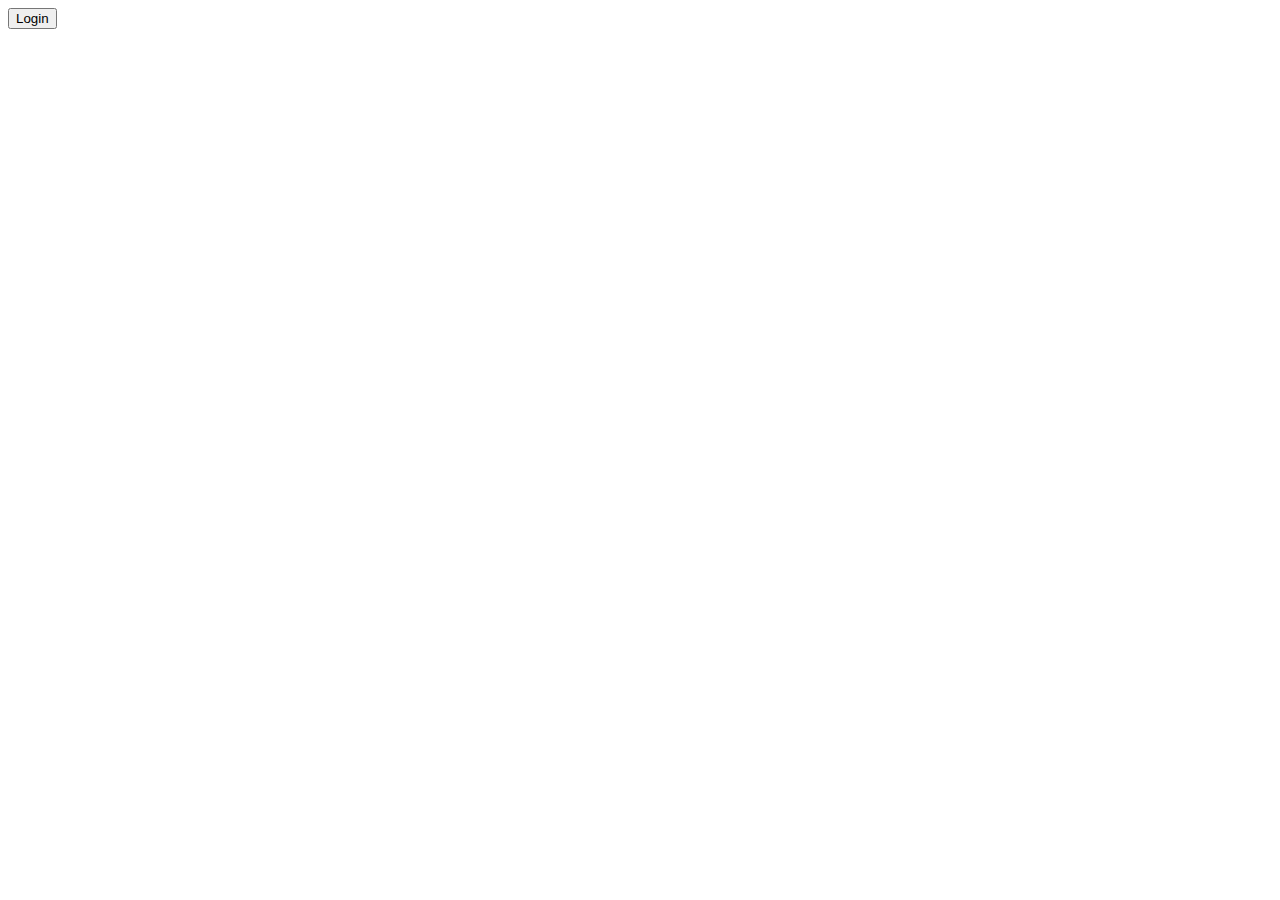
<file: popup/pop.html>
<!DOCTYPE html>
<html lang="en">

<head>
    <meta charset="UTF-8">
    <meta name="viewport" content="width=device-width, initial-scale=1.0">
    <title>Amazing Modal</title>
    <link rel="stylesheet" href="popup.css">
</head>

<body>

    <button class="btn__purple" id="trigger">Login</button>

    <div class="modal__wrapper">
        <div class="modal__container">
            <button class="close">&times;</button>
            <h2 class="lo">Login now</h2>
            <p class="cl">Lorem ipsum dolor sit amet consectetur adipisicing elit. Adipisci molestiae ipsa itaque corporis
                praesentium numquam ullam dolorem laudantium, fuga nesciunt officia dolorum temporibus facilis velit eos
            </p>
        </div>
    </div>
    <script src="./app.js"></script>
</body>

</html>
</file>
